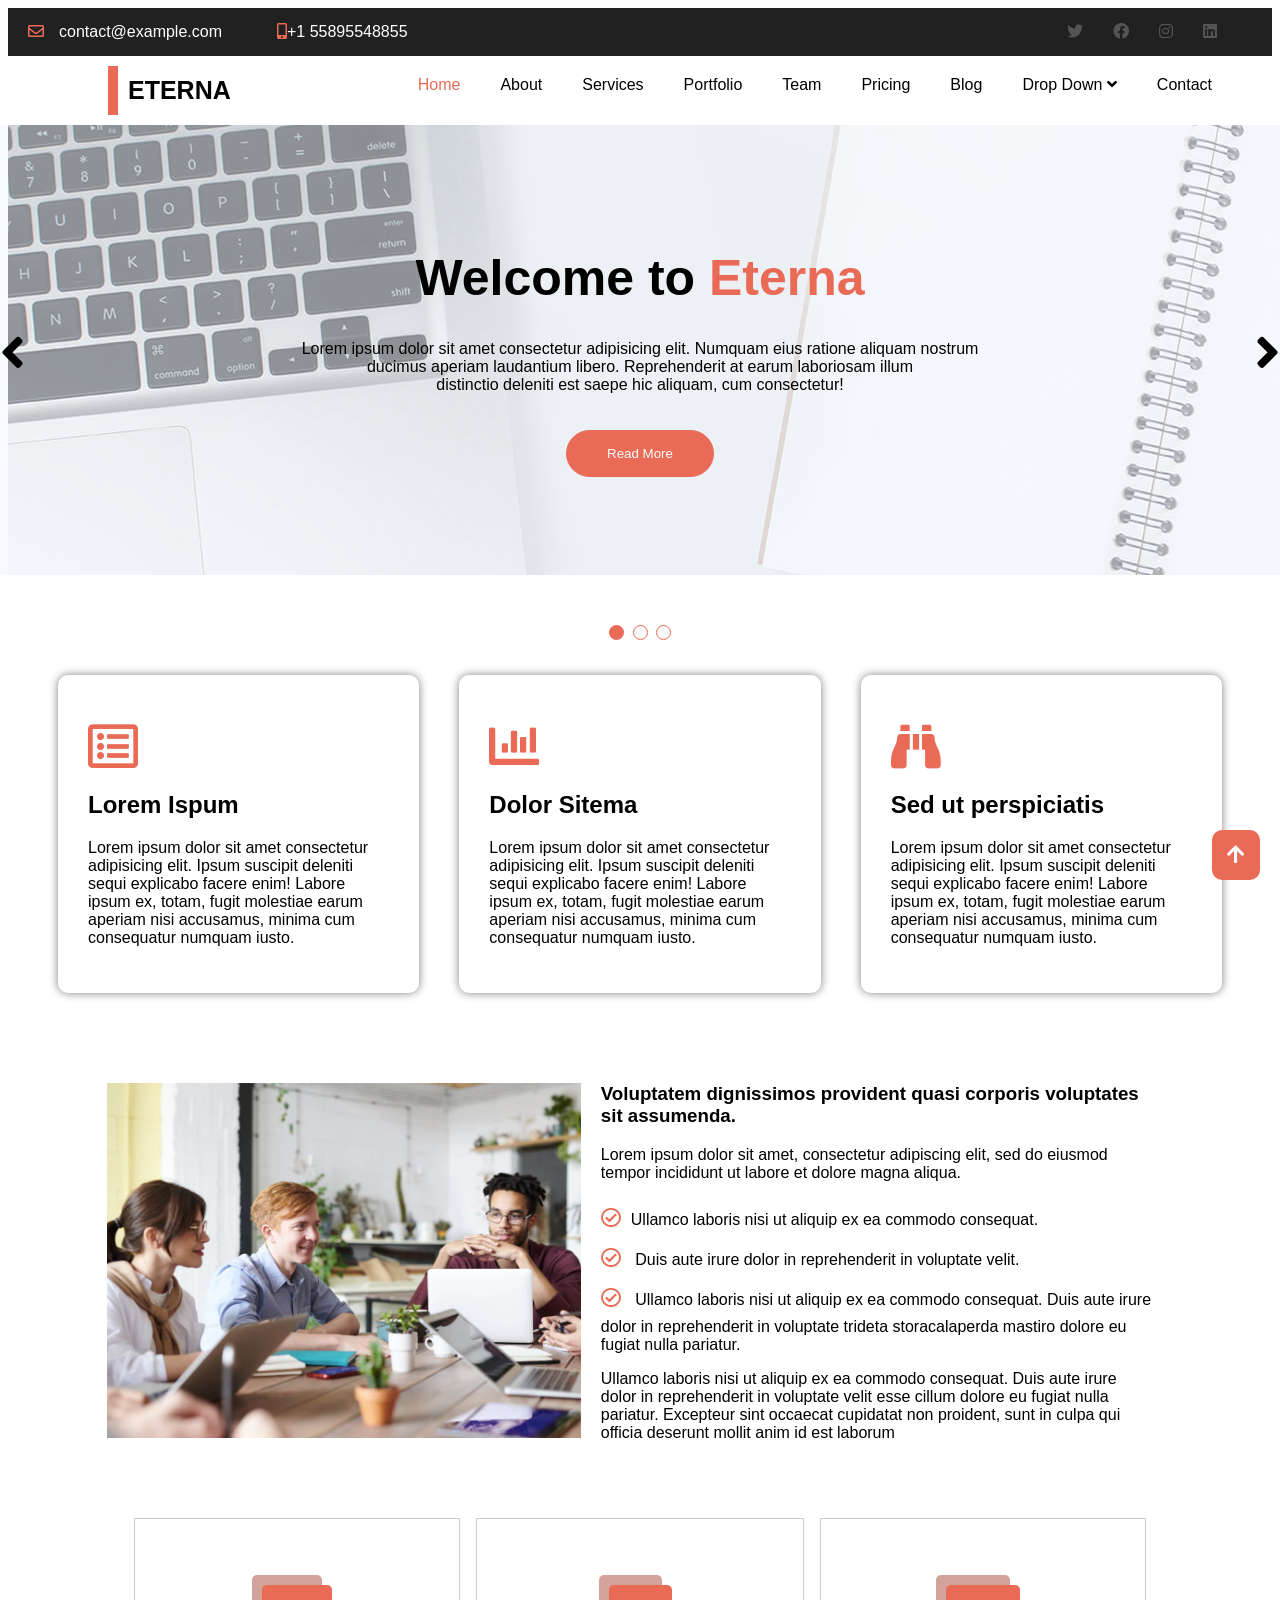
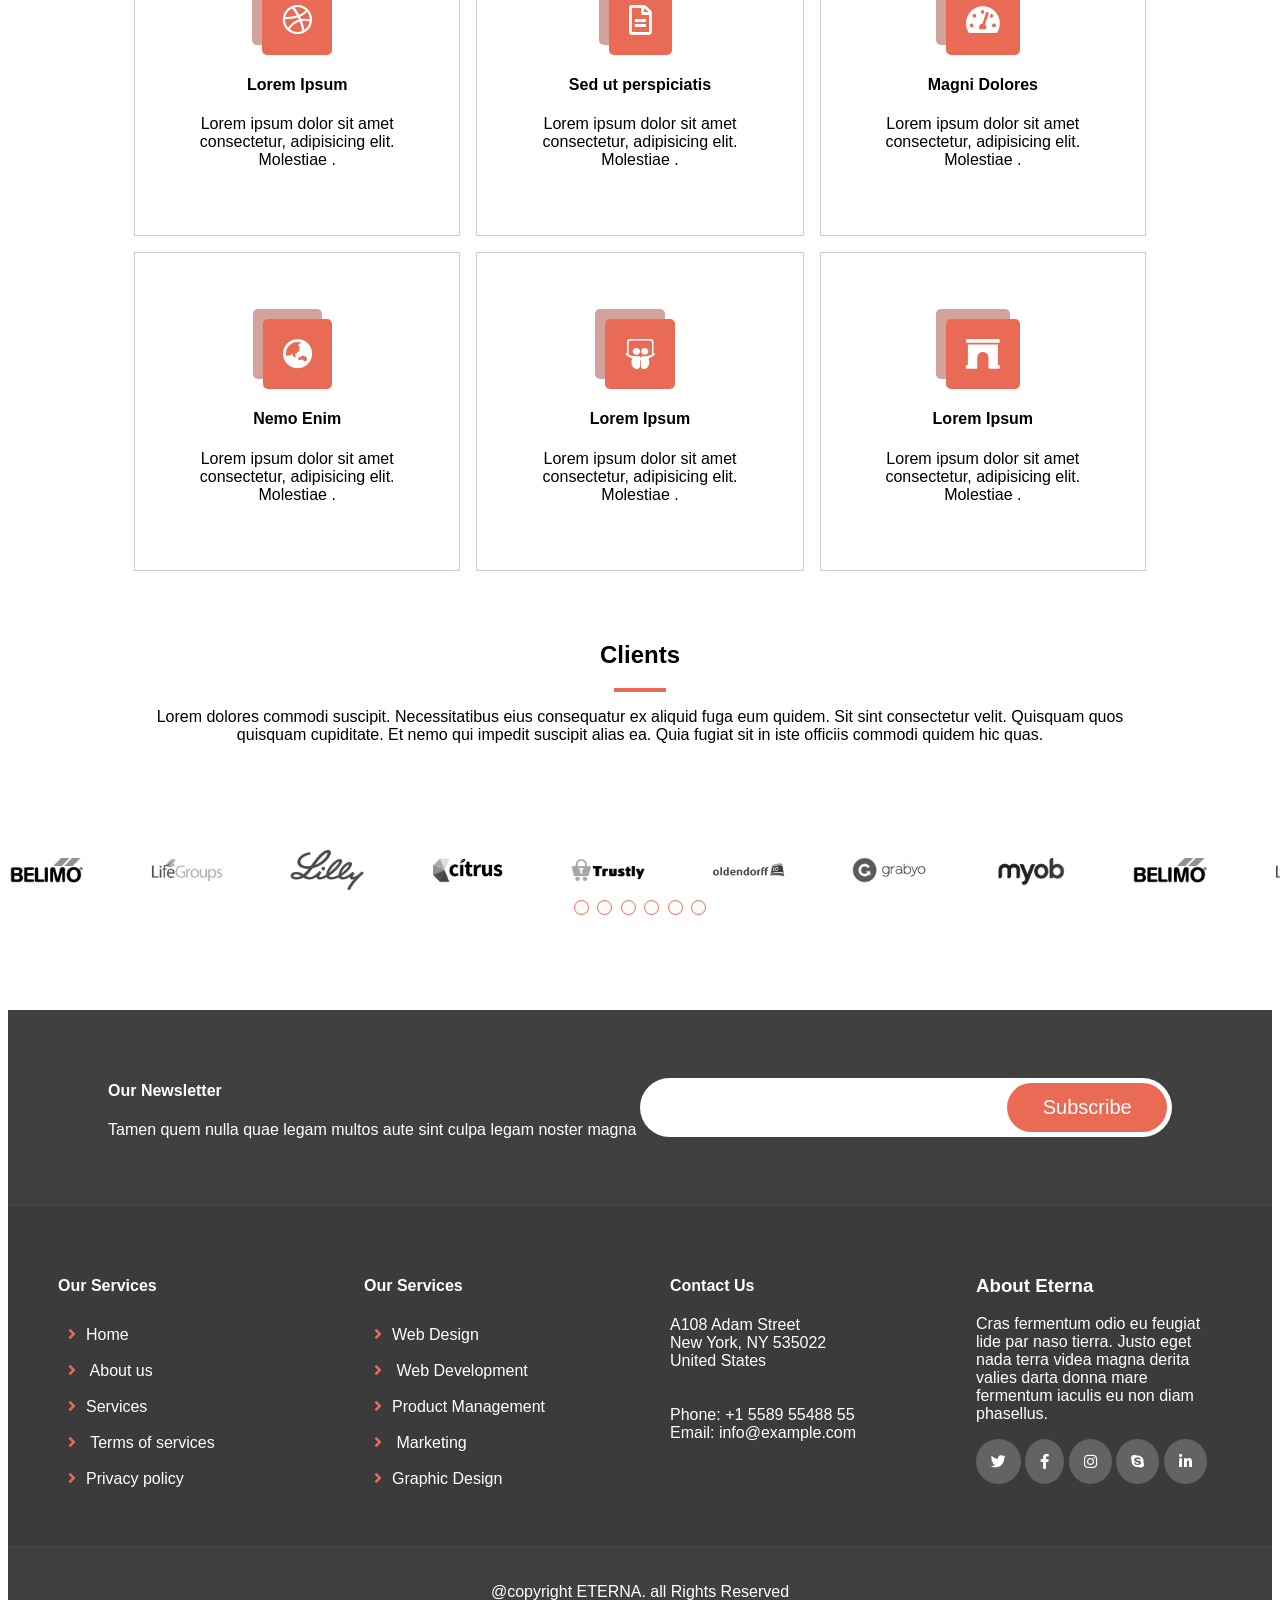
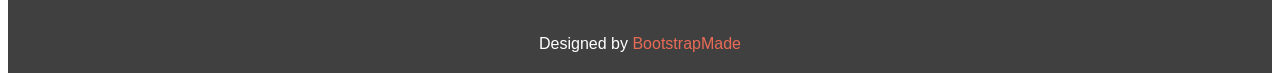
<file: index.html>
<!DOCTYPE html>
<html lang="en">
<head>
    <meta charset="UTF-8">
    <meta name="viewport" content="width=device-width, initial-scale=1.0">
    <title>Home</title>
    <link rel="stylesheet" href="fontawesome-free-5.15.1-web/css/all.css">
    <link rel="stylesheet" href="Home css style.css">
</head>

<body>
    <header>
        <ul>
            <li class="lih"><i class="far fa-envelope"></i><a class="ainline" href="">contact@example.com</a></li>
            <li class="lih"><i class="fas fa-mobile-alt"></i>+1 55895548855</li>
            <li><a href=""><i class="fab fa-linkedin"></i></a></li>
            <li><a href=""><i class="fab fa-instagram"></i></a></li>
            <li><a href=""><i class="fab fa-facebook"></i></a></li>
            <li><a href=""><i class="fab fa-twitter"></i></a></li>
        </ul>

    </header>
    <nav>
        <ul>
            <li class="logo"><a class="llogo" href=""> ETERNA</a></li>
            <li><a href="contact.html">Contact</a></li>
            <li class="Drop1">
                <a href="">Drop Down <i class="fas fa-angle-down"></i></a>
                <ul>
                    <li><a href="">Drop Down 1</a></li>
                    <li class="drop2">
                        <a href="">Deep Drop Down</a>
                        <ul>
                            <li><a href="">Deep drop down1</a></li>
                            <li><a href="">Deep drop down2</a></li>
                            <li><a href="">Deep drop down3</a></li>
                            <li><a href="">Deep drop down4</a></li>
                            <li><a href="">Deep drop down5</a></li>
                        </ul>
                    </li>
                    <li><a href="">Drop Down2</a></li>
                    <li><a href="">Drop Down3</a></li>
                    <li><a href="">Drop Down4</a></li>
                </ul>
            </li>
            <li><a href="blog.html">Blog</a></li>
            <li><a href="pricing.html">Pricing</a></li>
            <li><a href="Team.html">Team</a></li>
            <li><a href="portfolio.html">Portfolio</a></li>
            <li><a href="Services.html">Services</a></li>
            <li><a href="About.html">About</a></li>
            <li><a class="active" href="index.html">Home</a></li>
        </ul>
    </nav>
    <main class="home">
     <div class="pslide">
        <div class="slider">
         <div class="slid1 slide">
           <div class="sec11">
            <h1>Welcome to <span>Eterna</span></h1>
            <p>Lorem ipsum dolor sit amet consectetur adipisicing elit. Numquam eius ratione  aliquam nostrum <br> ducimus aperiam laudantium libero. Reprehenderit at earum laboriosam illum <br>distinctio deleniti est saepe hic aliquam, cum consectetur!</p>
            <button>Read More</button>
            <div class="ra">
             <i class="fas fa-angle-right"></i>
            </div>
            <div class="la"><i class="fas fa-angle-left"></i></div>

           </div>
        </div>
        <div class="slid2 slide">
           <div class="sec11">
            <h1>Lorem <span>Ipsum Dolor</span></h1>
            <p>Lorem ipsum dolor sit amet consectetur adipisicing elit. Numquam eius ratione  aliquam nostrum <br> ducimus aperiam laudantium libero. Reprehenderit at earum laboriosam illum <br>distinctio deleniti est saepe hic aliquam, cum consectetur!</p>
            <button>Read More</button>
            <div class="ra">
             <i class="fas fa-angle-right"></i>
            </div>
            <div class="la"><i class="fas fa-angle-left"></i></div>

           </div>
        </div>
        <div class="slid3 slide">
           <div class="sec11">
            <h1>Sequi ea <span>Dima Lara</span></h1>
            <p>Lorem ipsum dolor sit amet consectetur adipisicing elit. Numquam eius ratione  aliquam nostrum <br> ducimus aperiam laudantium libero. Reprehenderit at earum laboriosam illum <br>distinctio deleniti est saepe hic aliquam, cum consectetur!</p>
            <button>Read More</button>
            <div class="ra">
             <i class="fas fa-angle-right"></i>
            </div>
            <div class="la"><i class="fas fa-angle-left"></i></div>

           </div>
        </div>
       
       </div>
        <div class="pdot">
          <span class="dot"></span> 
          <span class="dot"></span> 
          <span class="dot"></span> 
        </div>
        
     </div>
    
     <div  class="sec2">
    <div class="ch21">
        <p><i class="far fa-list-alt"></i></p>
        <h2>Lorem Ispum</h2>
      
        <p>Lorem ipsum dolor sit amet consectetur adipisicing elit. Ipsum suscipit deleniti sequi explicabo facere enim! Labore ipsum ex, totam, fugit molestiae earum aperiam nisi accusamus, minima cum consequatur numquam iusto.</p>

    </div>
    <div class="ch21">
        <p><i class="fas fa-chart-bar"></i></p>
        <h2>Dolor Sitema</h2>
        <p>Lorem ipsum dolor sit amet consectetur adipisicing elit. Ipsum suscipit deleniti sequi explicabo facere enim! Labore ipsum ex, totam, fugit molestiae earum aperiam nisi accusamus, minima cum consequatur numquam iusto.</p>

    </div>
    <div class="ch21">
        <p> <i class="fas fa-binoculars"></i></p>
        <h2>Sed ut perspiciatis</h2>
        <p>Lorem ipsum dolor sit amet consectetur adipisicing elit. Ipsum suscipit deleniti sequi explicabo facere enim! Labore ipsum ex, totam, fugit molestiae earum aperiam nisi accusamus, minima cum consequatur numquam iusto.</p>

    </div>

     </div>
     <div class="sec3">
          <div class="sec31">
            <img src="img/about.jpg" class="img31" alt="">
          </div>
          <div class="sec32">
            <h3>Voluptatem dignissimos provident quasi corporis voluptates sit assumenda.</h3>
            <p>
              Lorem ipsum dolor sit amet, consectetur adipiscing elit, sed do eiusmod tempor incididunt ut labore et dolore
              magna aliqua.
            </p>
            <ul>
              <li><i class="far fa-check-circle"></i><span>Ullamco laboris nisi ut aliquip ex ea commodo consequat.</span></li>
              <li><i class="far fa-check-circle"></i> Duis aute irure dolor in reprehenderit in voluptate velit.</li>
              <li><i class="far fa-check-circle"></i> Ullamco laboris nisi ut aliquip ex ea commodo consequat. Duis aute irure dolor in reprehenderit in voluptate trideta storacalaperda mastiro dolore eu fugiat nulla pariatur.</li>
            </ul>
            <p>
              Ullamco laboris nisi ut aliquip ex ea commodo consequat. Duis aute irure dolor in reprehenderit in voluptate
              velit esse cillum dolore eu fugiat nulla pariatur. Excepteur sint occaecat cupidatat non proident, sunt in
              culpa qui officia deserunt mollit anim id est laborum
            </p>
          </div>
     </div>
     <div class="sec4">
         <div class="ch41">
                <p class="pi"><i class="fab fa-dribbble"></i></p>
                <h4><a href="">Lorem Ipsum</a></h4>
              <p>Lorem ipsum dolor sit amet consectetur, adipisicing elit. Molestiae .</p>

            </div>
         <div class="ch41">
                <p class="pi"><i class="far fa-file-alt"></i></p>
                <h4><a href="">Sed ut perspiciatis</a></h4>
              <p>Lorem ipsum dolor sit amet consectetur, adipisicing elit. Molestiae .</p>

            </div>
         <div class="ch41">
                <p class="pi"><i class="fas fa-tachometer-alt"></i></p>
                <h4><a href="">Magni Dolores</a></h4>
              <p>Lorem ipsum dolor sit amet consectetur, adipisicing elit. Molestiae .</p>

            </div>
         <div class="ch41">
                <p class="pi"><i class="fas fa-globe-asia"></i></p>
                <h4><a href="">Nemo Enim</a></h4>
              <p>Lorem ipsum dolor sit amet consectetur, adipisicing elit. Molestiae .</p>
 
            </div>
         <div class="ch41">
                <p class="pi"><i class="fab fa-slideshare"></i></p>
                <h4><a href="">Lorem Ipsum</a></h4>
              <p>Lorem ipsum dolor sit amet consectetur, adipisicing elit. Molestiae .</p>

            </div>
         <div class="ch41">
                <p class="pi"><i class="fas fa-archway"></i></p>
                <h4><a href="">Lorem Ipsum</a></h4>
              <p>Lorem ipsum dolor sit amet consectetur, adipisicing elit. Molestiae .</p>

            </div>

     </div>
     <div class="sec5">
        <h2>Clients</h2>
        <hr>
        <p>Lorem dolores commodi suscipit. Necessitatibus eius consequatur ex aliquid fuga eum quidem. Sit sint consectetur velit. Quisquam quos quisquam cupiditate. Et nemo qui impedit suscipit alias ea. Quia fugiat sit in iste officiis commodi quidem hic quas.</p>
     </div>
   <div class="swiper mySwiper sec6">
  <div class="swiper-wrapper ch61">
    <div class="swiper-slide ch62"><img src="img/clients/client-1.png" alt="1"></div>
    <div class="swiper-slide ch62"><img src="img/clients/client-2.png" alt="2"></div>
    <div class="swiper-slide ch62"><img src="img/clients/client-3.png" alt="3"></div>
    <div class="swiper-slide ch62"><img src="img/clients/client-4.png" alt="4"></div>
    <div class="swiper-slide ch62"><img src="img/clients/client-5.png" alt="5"></div>
    <div class="swiper-slide ch62"><img src="img/clients/client-6.png" alt="6"></div>
    <div class="swiper-slide ch62"><img src="img/clients/client-7.png" alt="7"></div>
    <div class="swiper-slide ch62"><img src="img/clients/client-8.png" alt="8"></div>
     <div class="swiper-slide ch62"><img src="img/clients/client-1.png" alt="1"></div>
    <div class="swiper-slide ch62"><img src="img/clients/client-2.png" alt="2"></div>
    <div class="swiper-slide ch62"><img src="img/clients/client-3.png" alt="3"></div>
    <div class="swiper-slide ch62"><img src="img/clients/client-4.png" alt="4"></div>
   
  </div>
   <div class="pdot">
          <span class="dot"></span> 
          <span class="dot"></span> 
          <span class="dot"></span> 
          <span class="dot"></span> 
          <span class="dot"></span> 
          <span class="dot"></span> 
        </div>

  <!-- Navigation -->
  <div class="swiper-button-next"></div>
  <div class="swiper-button-prev"></div>

  <!-- Pagination -->
  <div class="swiper-pagination"></div>
   </div>


    </main>
    <footer>
      <div class="fch1">
        <div class="fch11">
          <h4>Our Newsletter</h4>
          <p>Tamen quem nulla quae legam multos aute sint culpa legam noster magna</p>
        </div>
        <div class="fch12">
           <form action="" method="">
              <input class="fin1" type="email" name="name"><input class="fin2" type="submit" value="Subscribe">
            </form>
        </div>
      </div>
      <div class="fch2">
        <div class="fch21">
          <h4>Our Services</h4>
          <ul>
            <li><i class="fas fa-angle-right"></i><a href="">Home</a></li>
            <li><i class="fas fa-angle-right"></i> <a href=""> About us</a></li>
            <li><i class="fas fa-angle-right"></i><a href="">Services</a></li>
            <li><i class="fas fa-angle-right"></i> <a href="">Terms of services</a></li>
            <li><i class="fas fa-angle-right"></i><a href="">Privacy policy</a></li>
            </ul>

        </div>
        <div class="fch21">
          <h4>Our Services</h4>
          <ul>
            <li><i class="fas fa-angle-right"></i><a href="">Web Design</a></li>
            <li><i class="fas fa-angle-right"></i> <a href="">Web Development</a></li>
            <li><i class="fas fa-angle-right"></i><a href="">Product Management</a></li>
            <li><i class="fas fa-angle-right"></i> <a href="">Marketing</a></li>
            <li><i class="fas fa-angle-right"></i><a href="">Graphic Design</a></li>
            </ul>
        </div>
        <div class="fch21">
          <h4>Contact Us</h4>
            <p>
              A108 Adam Street <br>
              New York, NY 535022<br>
              United States <br><br><br>
              Phone: +1 5589 55488 55<br>
              Email: info@example.com<br>
            </p>
        </div>
        <div class="fch21">
          <h3>About Eterna</h3>
          <p>Cras fermentum odio eu feugiat lide par naso tierra. Justo eget nada terra videa magna derita valies darta donna mare fermentum iaculis eu non diam phasellus.</p>
          <a href=""><i class="fab fa-twitter"></i></a>
          <a href=""><i class="fab fa-facebook-f"></i></a>
          <a href=""><i class="fab fa-instagram"></i></a>
          <a href=""><i class="fab fa-skype"></i></a>
          <a href=""><i class="fab fa-linkedin-in"></i></a>
        </div>
      </div>
      <div class="fch3">
        <p>@copyright ETERNA. all Rights Reserved</p><br>
        <p>Designed by <span>BootstrapMade</span></p>
       <a href="index.html"><i class="fas fa-arrow-up"></i></a>
      </div>
    </footer>
    <script>
let slideIndex = 0;
showSlides();

function showSlides() {
  let i;
  let slides = document.getElementsByClassName("slide");
  let dots = document.getElementsByClassName("dot");
  for (i = 0; i < slides.length; i++) {
    slides[i].style.display = "none";  
  }
  slideIndex++;
  if (slideIndex > slides.length) {slideIndex = 1}    
  for (i = 0; i < dots.length; i++) {
    dots[i].className = dots[i].className.replace(" active", "");
  }
  slides[slideIndex-1].style.display = "block";  
  dots[slideIndex-1].className += " active";
  setTimeout(showSlides, 2000); // Change image every 2 seconds
}


</script>
<script src="https://cdn.jsdelivr.net/npm/swiper@10/swiper-bundle.min.js"></script>

<script>
  const swiper = new Swiper(".mySwiper", {
    slidesPerView: 6,       // تعداد اسلاید روی صفحه
    spaceBetween: 10,        // فاصله بین اسلایدها
    loop: true,              // حلقه بی‌نهایت
    autoplay: {
      delay: 1000,           // هر ۱ ثانیه حرکت کند
      disableOnInteraction: false
    },
    navigation: {
      nextEl: ".swiper-button-next",
      prevEl: ".swiper-button-prev"
    },
    pagination: {
      el: ".swiper-pagination",
      clickable: true
    },
    breakpoints: {
      1024: { slidesPerView: 6 },
      768: { slidesPerView: 4 },
      480: { slidesPerView: 2 },
      0: { slidesPerView: 1 }
    }
  
  });
  
  
</script>


 
 
    </body>
    
</html>
</file>
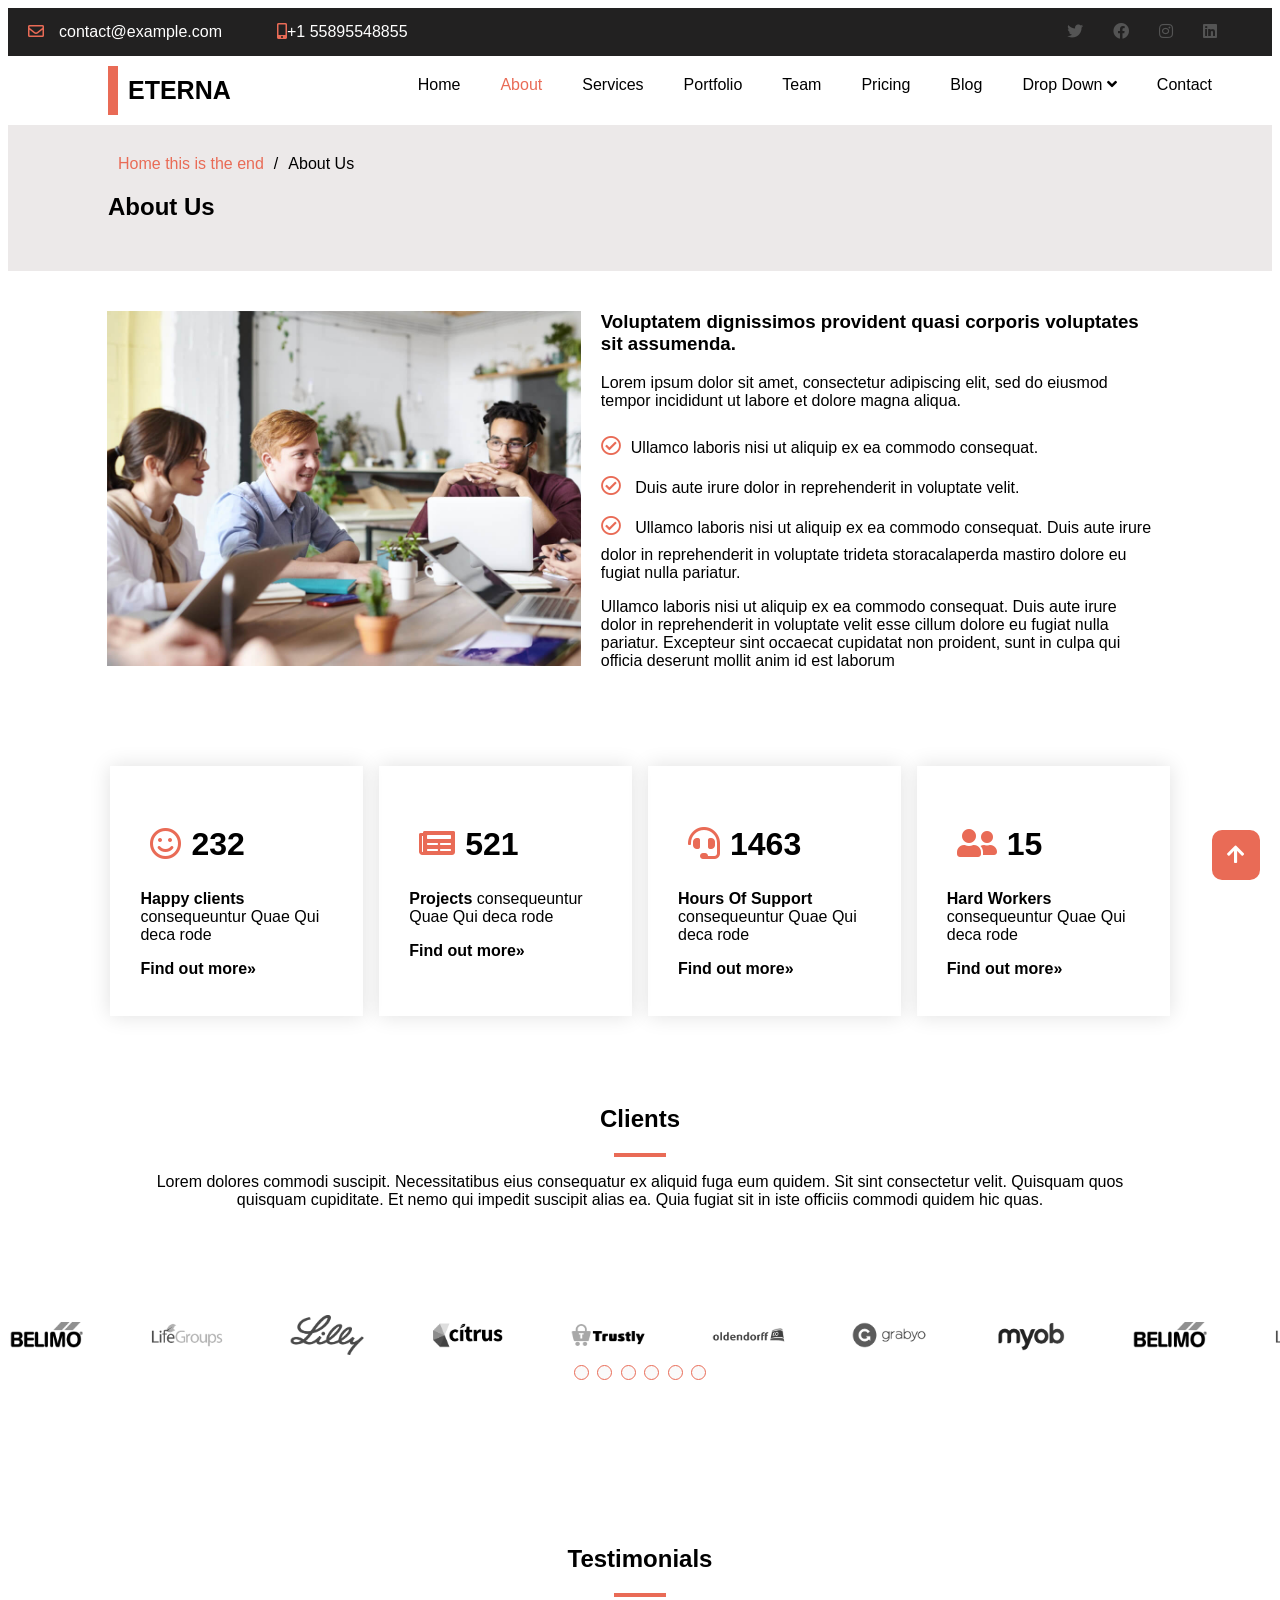
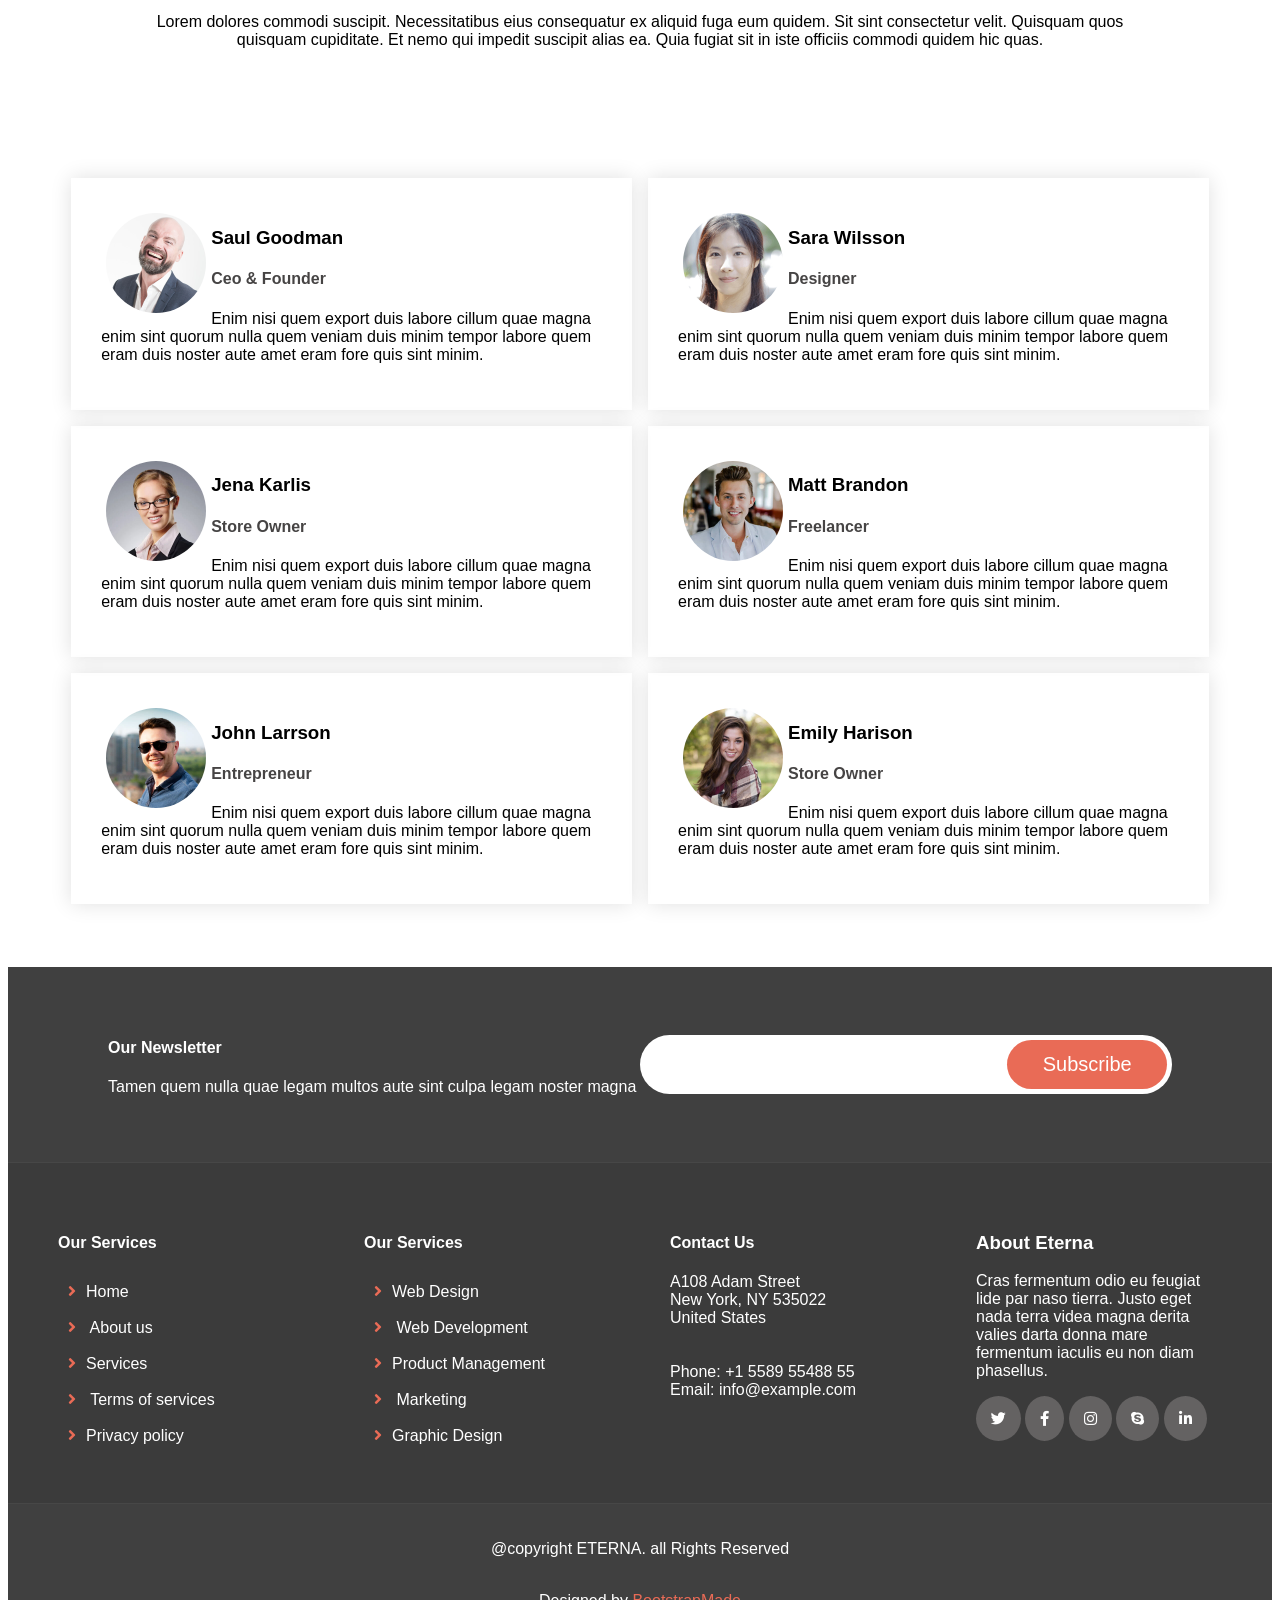
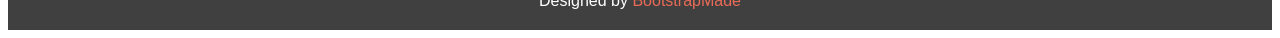
<file: About.html>
<!doctype html>
<html lang="en">
  <head>
    <meta charset="UTF-8" />
    <meta name="viewport" content="width=device-width, initial-scale=1.0" />
    <title>About</title>
    <link rel="stylesheet" href="fontawesome-free-5.15.1-web/css/all.css" />
    <link rel="stylesheet" href="About css style.css" />
  </head>

  <body>
    <header>
      <ul>
        <li class="lih">
          <i class="far fa-envelope"></i
          ><a class="ainline" href="">contact@example.com</a>
        </li>
        <li class="lih"><i class="fas fa-mobile-alt"></i>+1 55895548855</li>
        <li>
          <a href=""><i class="fab fa-linkedin"></i></a>
        </li>
        <li>
          <a href=""><i class="fab fa-instagram"></i></a>
        </li>
        <li>
          <a href=""><i class="fab fa-facebook"></i></a>
        </li>
        <li>
          <a href=""><i class="fab fa-twitter"></i></a>
        </li>
      </ul>
    </header>

    <nav>
      <ul>
        <li class="logo"><a class="llogo" href=""> ETERNA</a></li>
        <li><a href="contact.html">Contact</a></li>
        <li class="Drop1">
          <a href="">Drop Down <i class="fas fa-angle-down"></i></a>
          <ul>
            <li><a href="">Drop Down 1</a></li>
            <li class="drop2">
              <a href="">Deep Drop Down</a>
              <ul>
                <li><a href="">Deep drop down1</a></li>
                <li><a href="">Deep drop down2</a></li>
                <li><a href="">Deep drop down3</a></li>
                <li><a href="">Deep drop down4</a></li>
                <li><a href="">Deep drop down5</a></li>
              </ul>
            </li>
            <li><a href="">Drop Down2</a></li>
            <li><a href="">Drop Down3</a></li>
            <li><a href="">Drop Down4</a></li>
          </ul>
        </li>
        <li><a href="blog.html">Blog</a></li>
        <li><a href="pricing.html">Pricing</a></li>
        <li><a href="Team.html">Team</a></li>
        <li><a href="portfolio.html">Portfolio</a></li>
        <li><a href="Services.html">Services</a></li>
        <li><a class="active" href="About.html">About</a></li>
        <li><a href="index.html">Home</a></li>
      </ul>
    </nav>
    <main class="about">
      <div class="Ach1">
        <a id="Aa" href="index.html">Home this is the end</a>/<a href=""
          >About Us</a
        >
        <h2>About Us</h2>
      </div>
      <div class="sec3">
        <div class="sec31">
          <img src="img/about.jpg" class="img31" alt="" />
        </div>
        <div class="sec32">
          <h3>
            Voluptatem dignissimos provident quasi corporis voluptates sit
            assumenda.
          </h3>
          <p>
            Lorem ipsum dolor sit amet, consectetur adipiscing elit, sed do
            eiusmod tempor incididunt ut labore et dolore magna aliqua.
          </p>
          <ul>
            <li>
              <i class="far fa-check-circle"></i
              ><span
                >Ullamco laboris nisi ut aliquip ex ea commodo consequat.</span
              >
            </li>
            <li>
              <i class="far fa-check-circle"></i> Duis aute irure dolor in
              reprehenderit in voluptate velit.
            </li>
            <li>
              <i class="far fa-check-circle"></i> Ullamco laboris nisi ut
              aliquip ex ea commodo consequat. Duis aute irure dolor in
              reprehenderit in voluptate trideta storacalaperda mastiro dolore
              eu fugiat nulla pariatur.
            </li>
          </ul>
          <p>
            Ullamco laboris nisi ut aliquip ex ea commodo consequat. Duis aute
            irure dolor in reprehenderit in voluptate velit esse cillum dolore
            eu fugiat nulla pariatur. Excepteur sint occaecat cupidatat non
            proident, sunt in culpa qui officia deserunt mollit anim id est
            laborum
          </p>
        </div>
      </div>
      <div class="Asec2">
        <div class="Ach21">
          <h1>
            <i class="far fa-smile"></i
            ><span class="count" data-target="232">232</span>
          </h1>
          <p><b>Happy clients</b> consequeuntur Quae Qui deca rode</p>
          <b><a href="About.html">Find out more»</a></b>
        </div>
        <div class="Ach21">
          <h1>
            <i class="fas fa-newspaper"></i
            ><span class="count" data-target="521">521</span>
          </h1>
          <p><b>Projects</b> consequeuntur Quae Qui deca rode</p>
          <b><a href="About.html">Find out more»</a></b>
        </div>
        <div class="Ach21">
          <h1>
            <i class="fas fa-headset"></i
            ><span class="count" data-target="1463">1463</span>
          </h1>
          <p><b>Hours Of Support</b> consequeuntur Quae Qui deca rode</p>
          <b><a href="About.html">Find out more»</a></b>
        </div>
        <div class="Ach21">
          <h1>
            <i class="fas fa-user-friends"></i
            ><span class="count" data-target="15">15</span>
          </h1>
          <p><b>Hard Workers</b> consequeuntur Quae Qui deca rode</p>
          <b><a href="About.html">Find out more»</a></b>
        </div>
      </div>
      <div class="sec5">
        <h2>Clients</h2>
        <hr />
        <p>
          Lorem dolores commodi suscipit. Necessitatibus eius consequatur ex
          aliquid fuga eum quidem. Sit sint consectetur velit. Quisquam quos
          quisquam cupiditate. Et nemo qui impedit suscipit alias ea. Quia
          fugiat sit in iste officiis commodi quidem hic quas.
        </p>
      </div>
      <div class="swiper mySwiper sec6">
        <div class="swiper-wrapper ch61">
          <div class="swiper-slide ch62">
            <img src="img/clients/client-1.png" alt="1" />
          </div>
          <div class="swiper-slide ch62">
            <img src="img/clients/client-2.png" alt="2" />
          </div>
          <div class="swiper-slide ch62">
            <img src="img/clients/client-3.png" alt="3" />
          </div>
          <div class="swiper-slide ch62">
            <img src="img/clients/client-4.png" alt="4" />
          </div>
          <div class="swiper-slide ch62">
            <img src="img/clients/client-5.png" alt="5" />
          </div>
          <div class="swiper-slide ch62">
            <img src="img/clients/client-6.png" alt="6" />
          </div>
          <div class="swiper-slide ch62">
            <img src="img/clients/client-7.png" alt="7" />
          </div>
          <div class="swiper-slide ch62">
            <img src="img/clients/client-8.png" alt="8" />
          </div>
          <div class="swiper-slide ch62">
            <img src="img/clients/client-1.png" alt="1" />
          </div>
          <div class="swiper-slide ch62">
            <img src="img/clients/client-2.png" alt="2" />
          </div>
          <div class="swiper-slide ch62">
            <img src="img/clients/client-3.png" alt="3" />
          </div>
          <div class="swiper-slide ch62">
            <img src="img/clients/client-4.png" alt="4" />
          </div>
        </div>
        <div class="pdot">
          <span class="dot"></span>
          <span class="dot"></span>
          <span class="dot"></span>
          <span class="dot"></span>
          <span class="dot"></span>
          <span class="dot"></span>
        </div>

        <div class="swiper-button-next"></div>
        <div class="swiper-button-prev"></div>

        <div class="swiper-pagination"></div>
      </div>
      <div class="sec5">
        <h2>Testimonials</h2>
        <hr />
        <p>
          Lorem dolores commodi suscipit. Necessitatibus eius consequatur ex
          aliquid fuga eum quidem. Sit sint consectetur velit. Quisquam quos
          quisquam cupiditate. Et nemo qui impedit suscipit alias ea. Quia
          fugiat sit in iste officiis commodi quidem hic quas.
        </p>
      </div>
      <div class="Asec3">
        <div class="Ach31">
          <img src="img/testimonials/testimonials-1.jpg" alt="" />
          <h3>Saul Goodman</h3>
          <h4>Ceo & Founder</h4>
          <p>
            Enim nisi quem export duis labore cillum quae magna enim sint quorum
            nulla quem veniam duis minim tempor labore quem eram duis noster
            aute amet eram fore quis sint minim.
          </p>
        </div>
        <div class="Ach31">
          <img src="img/testimonials/testimonials-2.jpg" alt="" />
          <h3>Sara Wilsson</h3>
          <h4>Designer</h4>
          <p>
            Enim nisi quem export duis labore cillum quae magna enim sint quorum
            nulla quem veniam duis minim tempor labore quem eram duis noster
            aute amet eram fore quis sint minim.
          </p>
        </div>
        <div class="Ach31">
          <img src="img/testimonials/testimonials-3.jpg" alt="" />
          <h3>Jena Karlis</h3>
          <h4>Store Owner</h4>
          <p>
            Enim nisi quem export duis labore cillum quae magna enim sint quorum
            nulla quem veniam duis minim tempor labore quem eram duis noster
            aute amet eram fore quis sint minim.
          </p>
        </div>
        <div class="Ach31">
          <img src="img/testimonials/testimonials-4.jpg" alt="" />
          <h3>Matt Brandon</h3>
          <h4>Freelancer</h4>
          <p>
            Enim nisi quem export duis labore cillum quae magna enim sint quorum
            nulla quem veniam duis minim tempor labore quem eram duis noster
            aute amet eram fore quis sint minim.
          </p>
        </div>
        <div class="Ach31">
          <img src="img/testimonials/testimonials-5.jpg" alt="" />
          <h3>John Larrson</h3>
          <h4>Entrepreneur</h4>
          <p>
            Enim nisi quem export duis labore cillum quae magna enim sint quorum
            nulla quem veniam duis minim tempor labore quem eram duis noster
            aute amet eram fore quis sint minim.
          </p>
        </div>
        <div class="Ach31">
          <img src="img/testimonials/testimonials-6.jpg" alt="" />
          <h3>Emily Harison</h3>
          <h4>Store Owner</h4>
          <p>
            Enim nisi quem export duis labore cillum quae magna enim sint quorum
            nulla quem veniam duis minim tempor labore quem eram duis noster
            aute amet eram fore quis sint minim.
          </p>
        </div>
      </div>
    </main>
    <footer>
      <div class="fch1">
        <div class="fch11">
          <h4>Our Newsletter</h4>
          <p>
            Tamen quem nulla quae legam multos aute sint culpa legam noster
            magna
          </p>
        </div>
        <div class="fch12">
          <form action="" method="">
            <input class="fin1" type="email" name="name" /><input
              class="fin2"
              type="submit"
              value="Subscribe"
            />
          </form>
        </div>
      </div>
      <div class="fch2">
        <div class="fch21">
          <h4>Our Services</h4>
          <ul>
            <li><i class="fas fa-angle-right"></i><a href="">Home</a></li>
            <li><i class="fas fa-angle-right"></i> <a href=""> About us</a></li>
            <li><i class="fas fa-angle-right"></i><a href="">Services</a></li>
            <li>
              <i class="fas fa-angle-right"></i>
              <a href="">Terms of services</a>
            </li>
            <li>
              <i class="fas fa-angle-right"></i><a href="">Privacy policy</a>
            </li>
          </ul>
        </div>
        <div class="fch21">
          <h4>Our Services</h4>
          <ul>
            <li><i class="fas fa-angle-right"></i><a href="">Web Design</a></li>
            <li>
              <i class="fas fa-angle-right"></i> <a href="">Web Development</a>
            </li>
            <li>
              <i class="fas fa-angle-right"></i
              ><a href="">Product Management</a>
            </li>
            <li><i class="fas fa-angle-right"></i> <a href="">Marketing</a></li>
            <li>
              <i class="fas fa-angle-right"></i><a href="">Graphic Design</a>
            </li>
          </ul>
        </div>
        <div class="fch21">
          <h4>Contact Us</h4>
          <p>
            A108 Adam Street <br />
            New York, NY 535022<br />
            United States <br /><br /><br />
            Phone: +1 5589 55488 55<br />
            Email: info@example.com<br />
          </p>
        </div>
        <div class="fch21">
          <h3>About Eterna</h3>
          <p>
            Cras fermentum odio eu feugiat lide par naso tierra. Justo eget nada
            terra videa magna derita valies darta donna mare fermentum iaculis
            eu non diam phasellus.
          </p>
          <a href=""><i class="fab fa-twitter"></i></a>
          <a href=""><i class="fab fa-facebook-f"></i></a>
          <a href=""><i class="fab fa-instagram"></i></a>
          <a href=""><i class="fab fa-skype"></i></a>
          <a href=""><i class="fab fa-linkedin-in"></i></a>
        </div>
      </div>
      <div class="fch3">
        <p>@copyright ETERNA. all Rights Reserved</p>
        <br />
        <p>Designed by <span>BootstrapMade</span></p>
        <a href="About.html"><i class="fas fa-arrow-up"></i></a>
      </div>
    </footer>
    <script>
      const counters = document.querySelectorAll(".count");

      counters.forEach((counter) => {
        const target = +counter.getAttribute("data-target");
        let count = 0;

        const duration = 1000; // مدت زمان کل انیمیشن بر حسب میلی‌ثانیه
        const stepTime = 10; // فاصله آپدیت هر مرحله
        const increment = Math.ceil(target / (duration / stepTime)); // مقدار افزایش هر بار

        const interval = setInterval(() => {
          count += increment;
          if (count > target) count = target;
          counter.textContent = count;
          if (count >= target) clearInterval(interval);
        }, stepTime);
      });
    </script>
    <script src="https://cdn.jsdelivr.net/npm/swiper@10/swiper-bundle.min.js"></script>
    <script>
      const swiper = new Swiper(".mySwiper", {
        slidesPerView: 6, // تعداد اسلاید روی صفحه
        spaceBetween: 10, // فاصله بین اسلایدها
        loop: true, // حلقه بی‌نهایت
        autoplay: {
          delay: 1000, // هر ۱ ثانیه حرکت کند
          disableOnInteraction: false,
        },
        navigation: {
          nextEl: ".swiper-button-next",
          prevEl: ".swiper-button-prev",
        },
        pagination: {
          el: ".swiper-pagination",
          clickable: true,
        },
        breakpoints: {
          1024: { slidesPerView: 6 },
          768: { slidesPerView: 4 },
          480: { slidesPerView: 2 },
          0: { slidesPerView: 1 },
        },
      });
    </script>
  </body>
</html>
</file>
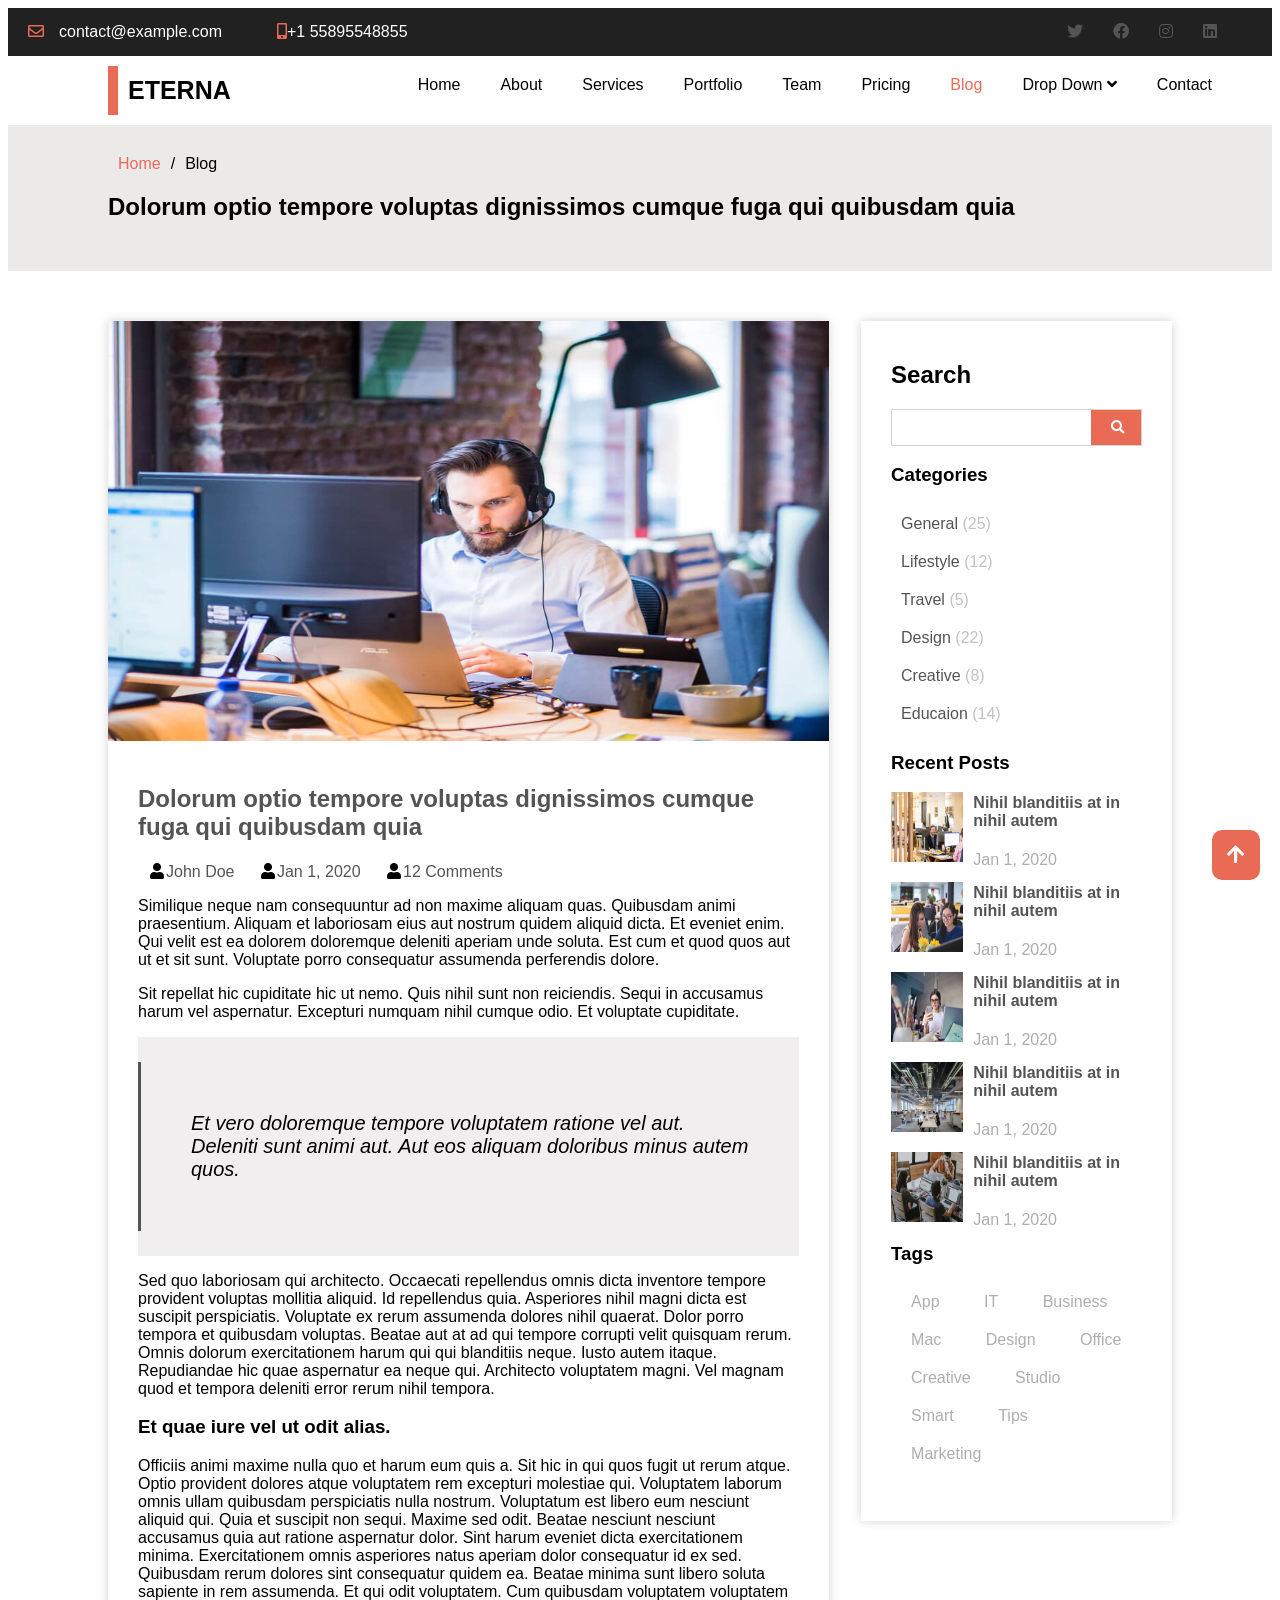
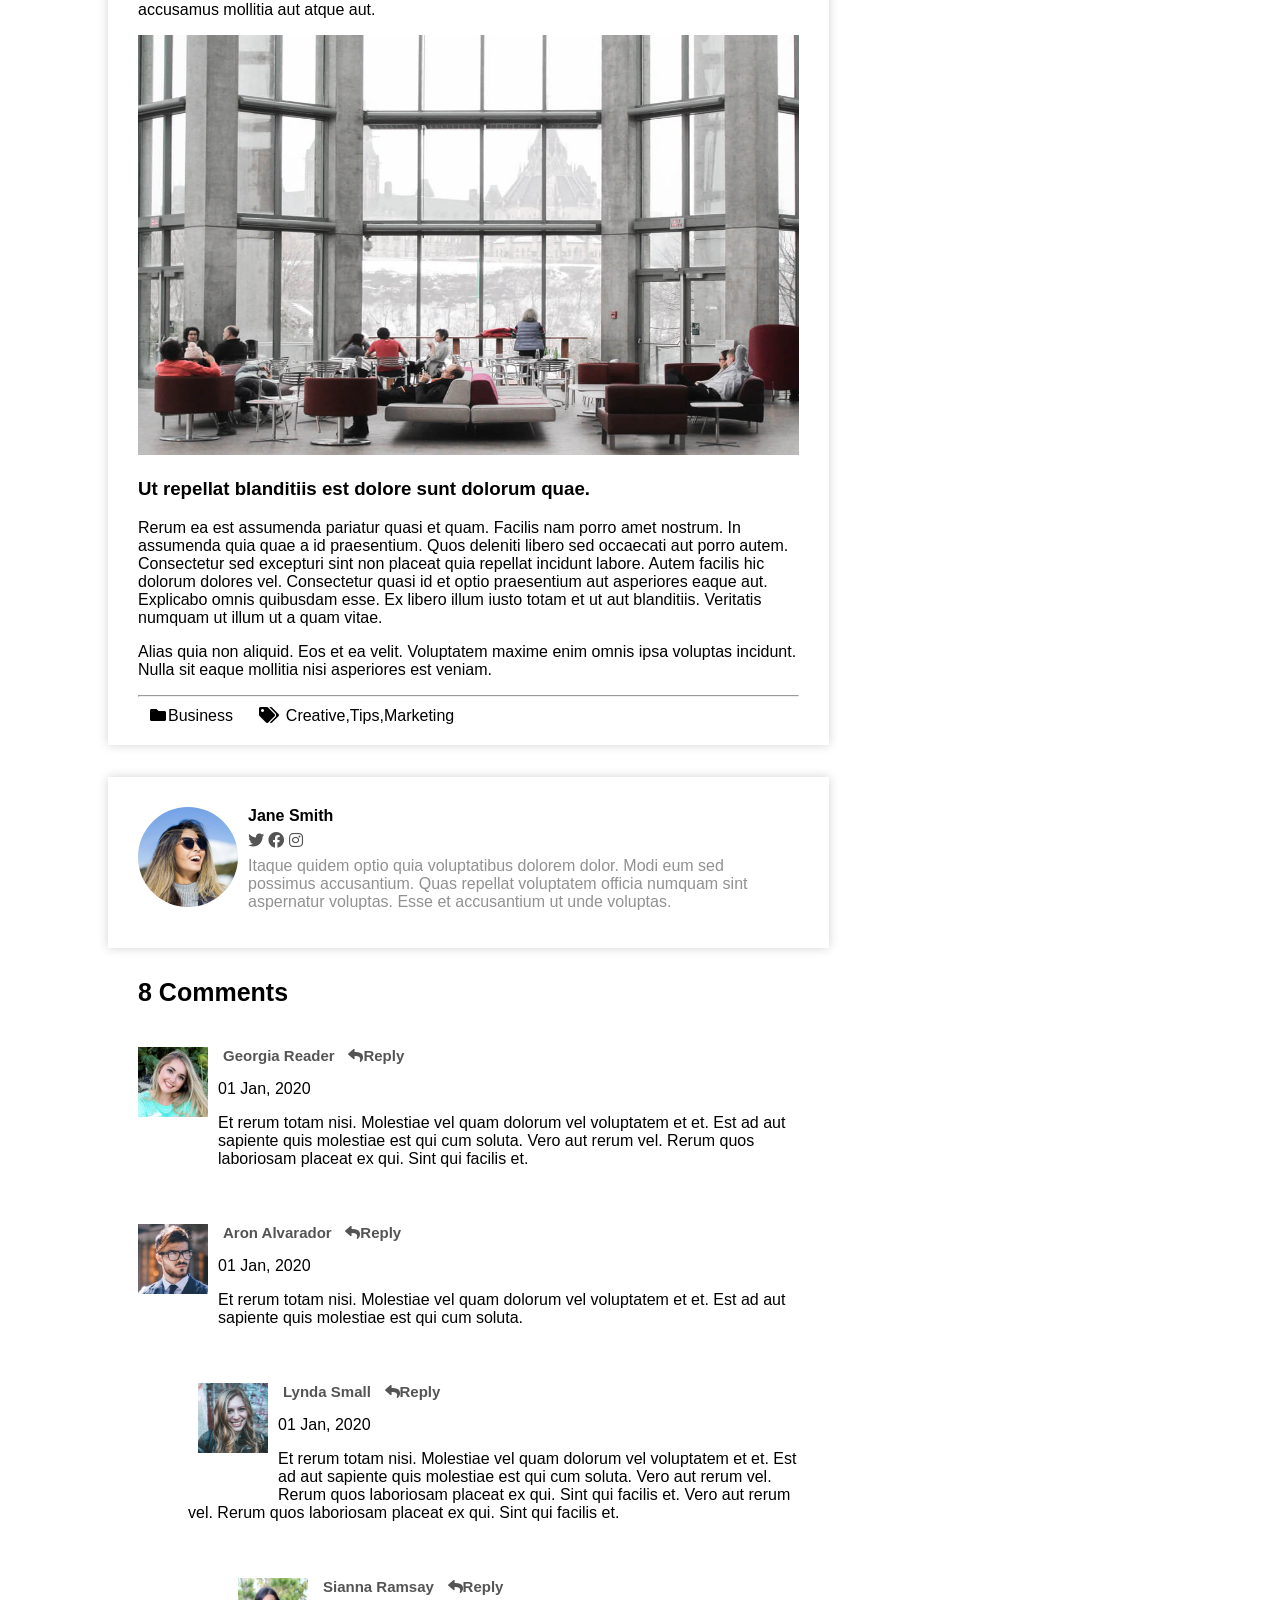
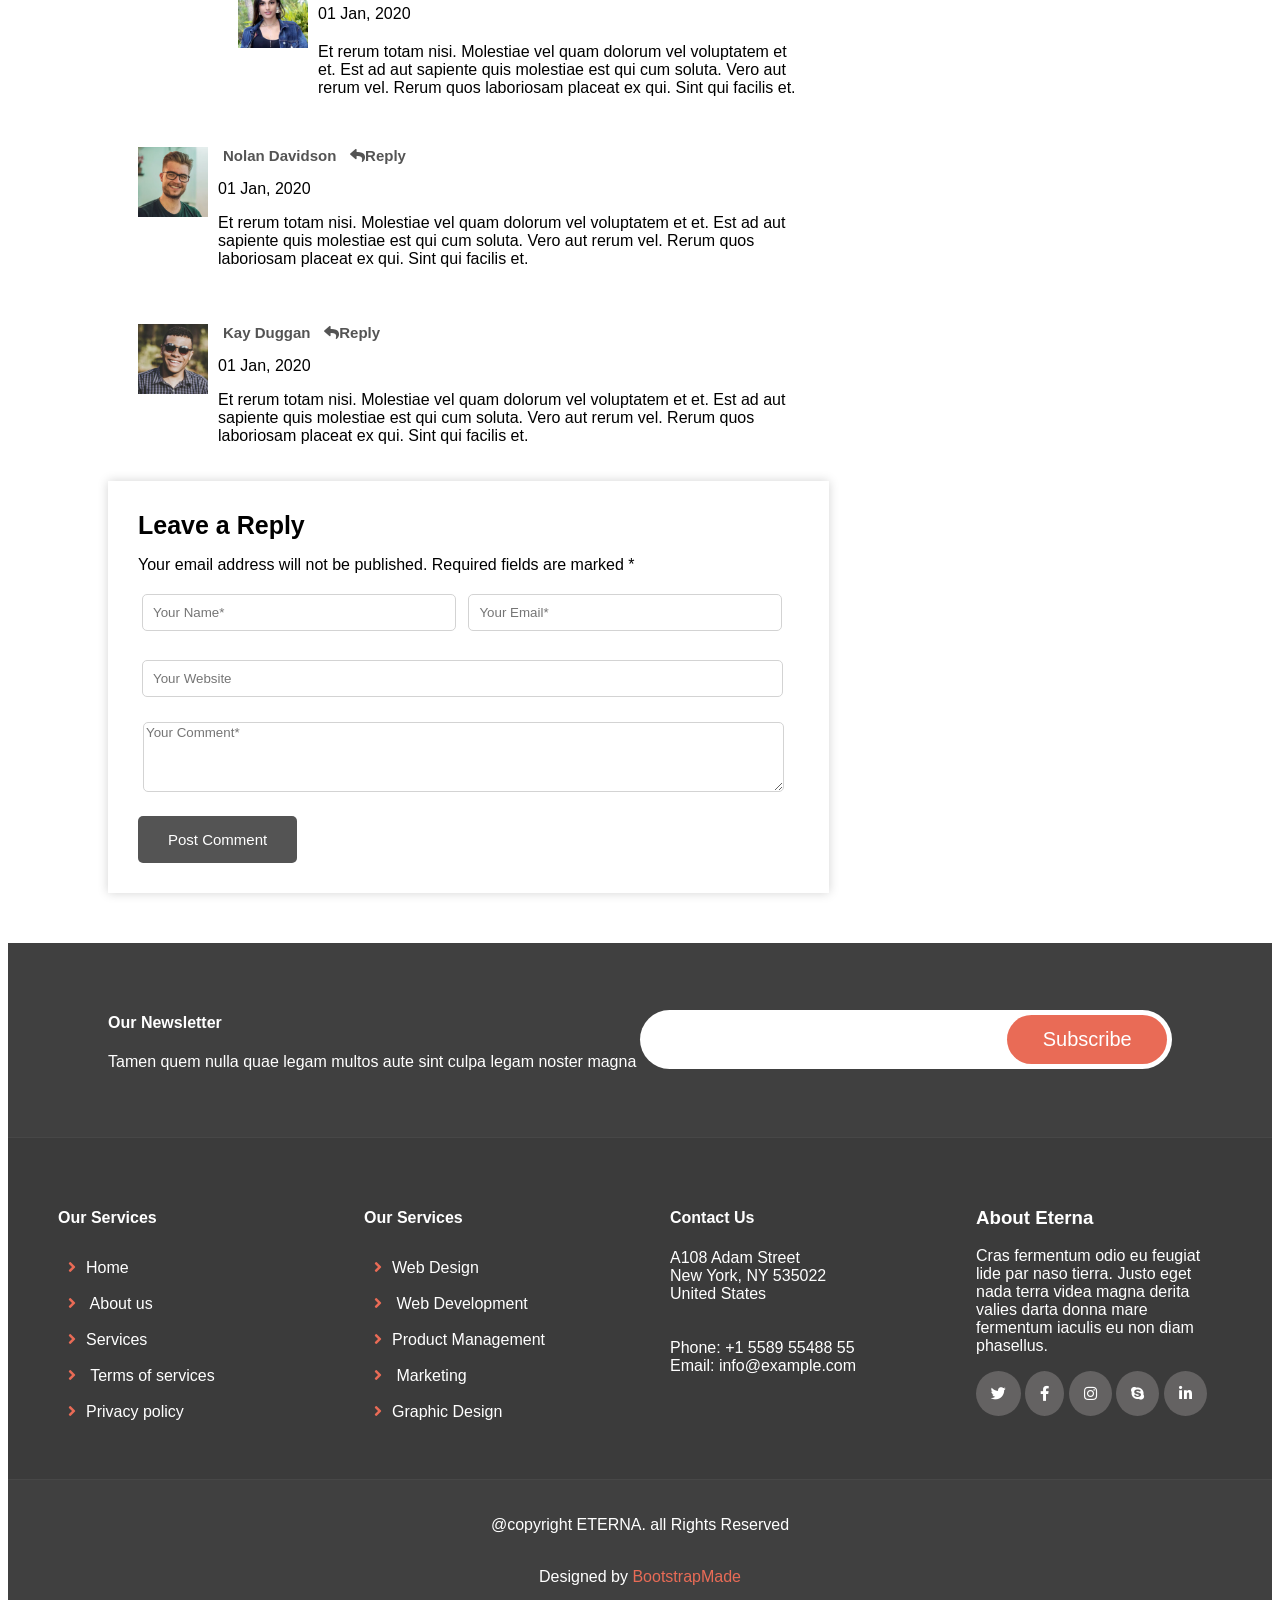
<file: Blog single.html>
<!DOCTYPE html>
<html lang="en">
<head>
    <meta charset="UTF-8">
    <meta name="viewport" content="width=device-width, initial-scale=1.0">
    <title>blog single</title>
    <link rel="stylesheet" href="fontawesome-free-5.15.1-web/css/all.css">
    <link rel="stylesheet" href="Blog single css style.css">
</head>
<body>
    <header>
        <ul>
            <li class="lih"><i class="far fa-envelope"></i><a class="ainline" href="">contact@example.com</a></li>
            <li class="lih"><i class="fas fa-mobile-alt"></i>+1 55895548855</li>
            <li><a href=""><i class="fab fa-linkedin"></i></a></li>
            <li><a href=""><i class="fab fa-instagram"></i></a></li>
            <li><a href=""><i class="fab fa-facebook"></i></a></li>
            <li><a href=""><i class="fab fa-twitter"></i></a></li>
        </ul>

    </header>
    <nav>
        <ul>
            <li class="logo"><a class="llogo" href=""> ETERNA</a></li>
            <li><a href="contact.html">Contact</a></li>
            <li class="Drop1">
                <a href="">Drop Down <i class="fas fa-angle-down"></i></a>
                <ul>
                    <li><a href="">Drop Down 1</a></li>
                    <li class="drop2">
                        <a href="">Deep Drop Down</a>
                        <ul>
                            <li><a href="">Deep drop down1</a></li>
                            <li><a href="">Deep drop down2</a></li>
                            <li><a href="">Deep drop down3</a></li>
                            <li><a href="">Deep drop down4</a></li>
                            <li><a href="">Deep drop down5</a></li>
                        </ul>
                    </li>
                    <li><a href="">Drop Down2</a></li>
                    <li><a href="">Drop Down3</a></li>
                    <li><a href="">Drop Down4</a></li>
                </ul>
            </li>
            <li><a class="active" href="blog.html">Blog</a></li>
            <li><a href="pricing.html">Pricing</a></li>
            <li><a href="Team.html">Team</a></li>
            <li><a href="portfolio.html">Portfolio</a></li>
            <li><a href="Services.html">Services</a></li>
            <li><a href="About.html">About</a></li>
            <li><a  href="index.html">Home</a></li>
        </ul>
    </nav>
    <main class="sinblog">
        <div class="Ach1">
            <a id="Aa" href="index.html">Home</a>/<a href="">Blog</a>
            <h2>Dolorum optio tempore voluptas dignissimos cumque fuga qui quibusdam quia</h2>
        </div>
        <div class="bmain">
            <div class="Bsec1">
              <div class="bch1">
             <div class="bch11"><img src="img/blog/blog-1.jpg" alt=""></div>
              <div class="bch12">
              <h2><a href="Blog single.html">Dolorum optio tempore voluptas dignissimos cumque fuga qui quibusdam quia</a></h2>
              <span><i class="fas fa-user"></i><a href="Blog single.html">John Doe</a></span>
              <span><i class="fas fa-user"></i><a href="Blog single.html">Jan 1, 2020</a></span>
              <span><i class="fas fa-user"></i><a href="Blog single.html">12 Comments</a></span>
              <p>
                  Similique neque nam consequuntur ad non maxime aliquam quas. Quibusdam animi praesentium. Aliquam et laboriosam eius aut nostrum quidem aliquid dicta.
                  Et eveniet enim. Qui velit est ea dolorem doloremque deleniti aperiam unde soluta. Est cum et quod quos aut ut et sit sunt. Voluptate porro consequatur assumenda perferendis dolore.
              </p>
                <p>
                  Sit repellat hic cupiditate hic ut nemo. Quis nihil sunt non reiciendis. Sequi in accusamus harum vel aspernatur. Excepturi numquam nihil cumque odio. Et voluptate cupiditate.
                </p>

                <div class="middiv">
                  <p>
                    Et vero doloremque tempore voluptatem ratione vel aut. Deleniti sunt animi aut. Aut eos aliquam doloribus minus autem quos.
                  </p>
                </div>

                <p>
                  Sed quo laboriosam qui architecto. Occaecati repellendus omnis dicta inventore tempore provident voluptas mollitia aliquid. Id repellendus quia. Asperiores nihil magni dicta est suscipit perspiciatis. Voluptate ex rerum assumenda dolores nihil quaerat.
                  Dolor porro tempora et quibusdam voluptas. Beatae aut at ad qui tempore corrupti velit quisquam rerum. Omnis dolorum exercitationem harum qui qui blanditiis neque.
                  Iusto autem itaque. Repudiandae hic quae aspernatur ea neque qui. Architecto voluptatem magni. Vel magnam quod et tempora deleniti error rerum nihil tempora.
                </p>

                <h3>Et quae iure vel ut odit alias.</h3>
                <p>
                  Officiis animi maxime nulla quo et harum eum quis a. Sit hic in qui quos fugit ut rerum atque. Optio provident dolores atque voluptatem rem excepturi molestiae qui. Voluptatem laborum omnis ullam quibusdam perspiciatis nulla nostrum. Voluptatum est libero eum nesciunt aliquid qui.
                  Quia et suscipit non sequi. Maxime sed odit. Beatae nesciunt nesciunt accusamus quia aut ratione aspernatur dolor. Sint harum eveniet dicta exercitationem minima. Exercitationem omnis asperiores natus aperiam dolor consequatur id ex sed. Quibusdam rerum dolores sint consequatur quidem ea.
                  Beatae minima sunt libero soluta sapiente in rem assumenda. Et qui odit voluptatem. Cum quibusdam voluptatem voluptatem accusamus mollitia aut atque aut.
                </p>
                <img src="img/blog/blog-inside-post.jpg" alt="">
                 <h3>Ut repellat blanditiis est dolore sunt dolorum quae.</h3>
                <p>
                  Rerum ea est assumenda pariatur quasi et quam. Facilis nam porro amet nostrum. In assumenda quia quae a id praesentium. Quos deleniti libero sed occaecati aut porro autem. Consectetur sed excepturi sint non placeat quia repellat incidunt labore. Autem facilis hic dolorum dolores vel.
                  Consectetur quasi id et optio praesentium aut asperiores eaque aut. Explicabo omnis quibusdam esse. Ex libero illum iusto totam et ut aut blanditiis. Veritatis numquam ut illum ut a quam vitae.
                </p>
                <p>
                  Alias quia non aliquid. Eos et ea velit. Voluptatem maxime enim omnis ipsa voluptas incidunt. Nulla sit eaque mollitia nisi asperiores est veniam.
                </p>
                <hr>
                <div>
                    <span><i class="fas fa-folder"></i>Business</span>
                    <span><i class="fas fa-tags"></i> Creative,Tips,Marketing</span>

                </div>
            </div>

              </div>
              <div class="bch2">
                <img src="img/blog/blog-author.jpg" alt="">
                <h4>Jane Smith</h4>
                <p class="pi">
                  <a href=""><i class="fab fa-twitter"></i></a>
                  <a href=""><i class="fab fa-facebook"></i></a>
                  <a href=""><i class="fab fa-instagram"></i></a>
                </p>
                <p>
                  Itaque quidem optio quia voluptatibus dolorem dolor. Modi eum sed possimus accusantium. Quas repellat voluptatem officia numquam sint aspernatur voluptas. Esse et accusantium ut unde voluptas.
                </p>
              </div>
              <div class="bch3">
                <h4>8 Comments</h4>
                <div class="bch31">
                    <img src="img/blog/comments-1.jpg" alt="">
                    <h5><a href="">Georgia Reader</a> <a href=""><i class="fas fa-reply"></i>Reply</a></h5>
                    <p>01 Jan, 2020</p>
                    <p>
                      Et rerum totam nisi. Molestiae vel quam dolorum vel voluptatem et et. Est ad aut sapiente quis molestiae est qui cum soluta.
                      Vero aut rerum vel. Rerum quos laboriosam placeat ex qui. Sint qui facilis et.
                    </p>
                </div>
                <div class="bch31">
                    <img src="img/blog/comments-2.jpg" alt="">
                    <h5><a href="">Aron Alvarador</a> <a href=""><i class="fas fa-reply"></i>Reply</a></h5>
                    <p>01 Jan, 2020</p>
                     <p>
                      Et rerum totam nisi. Molestiae vel quam dolorum vel voluptatem et et. Est ad aut sapiente quis molestiae est qui cum soluta.
                    
                    </p>
                </div>
                <div class="bch32">
                    <img src="img/blog/comments-3.jpg" alt="">
                    <h5><a href="">Lynda Small</a> <a href=""><i class="fas fa-reply"></i>Reply</a></h5>
                    <p>01 Jan, 2020</p>
                    <p>
                      Et rerum totam nisi. Molestiae vel quam dolorum vel voluptatem et et. Est ad aut sapiente quis molestiae est qui cum soluta.
                      Vero aut rerum vel. Rerum quos laboriosam placeat ex qui. Sint qui facilis et.
                      Vero aut rerum vel. Rerum quos laboriosam placeat ex qui. Sint qui facilis et.
                    </p>
                </div>
                <div class="bch33">
                    <img src="img/blog/comments-4.jpg" alt="">
                    <h5><a href="">Sianna Ramsay</a> <a href=""><i class="fas fa-reply"></i>Reply</a></h5>
                    <p>01 Jan, 2020</p>
                     <p>
                      Et rerum totam nisi. Molestiae vel quam dolorum vel voluptatem et et. Est ad aut sapiente quis molestiae est qui cum soluta.
                      Vero aut rerum vel. Rerum quos laboriosam placeat ex qui. Sint qui facilis et.
                    </p>
                </div>
                <div class="bch31">
                    <img src="img/blog/comments-5.jpg" alt="">
                    <h5><a href="">Nolan Davidson</a> <a href=""><i class="fas fa-reply"></i>Reply</a></h5>
                    <p>01 Jan, 2020</p>
                     <p>
                      Et rerum totam nisi. Molestiae vel quam dolorum vel voluptatem et et. Est ad aut sapiente quis molestiae est qui cum soluta.
                      Vero aut rerum vel. Rerum quos laboriosam placeat ex qui. Sint qui facilis et.
                    </p>
                </div>
                <div class="bch31">
                    <img src="img/blog/comments-6.jpg" alt="">
                    <h5><a href="">Kay Duggan</a> <a href=""><i class="fas fa-reply"></i>Reply</a></h5>
                    <p>01 Jan, 2020</p>
                     <p>
                      Et rerum totam nisi. Molestiae vel quam dolorum vel voluptatem et et. Est ad aut sapiente quis molestiae est qui cum soluta.
                      Vero aut rerum vel. Rerum quos laboriosam placeat ex qui. Sint qui facilis et.
                    </p>
                </div>
                <div class="form">
                 <h4>Leave a Reply</h4>
                 <p>Your email address will not be published. Required fields are marked * </p>  
               <form action="">
                 <input class="inn" type="text" name="name" placeholder="Your Name*" required>
                <input class="ine" type="email" name="email" placeholder="Your Email*" required><br>
                <input class="ins" type="text" name="Your Website" placeholder="Your Website" required>
                <br>
                <textarea class="int" name="comment" id="" required placeholder="Your Comment*"></textarea>
               </form>
               <button><a href="">Post Comment</a></button>
            </div>
            </div>
            </div>
            <aside>
            <h2>Search</h2>
            <form action="">
              <input type="search" name="search" class="ins"><button><a href=""><i class="fas fa-search"></i></a></button>
            </form>
            <h3>Categories</h3>
            <ul>
              <li><a href="">General <span>(25)</span></a></li><br>
              <li><a href="">Lifestyle <span>(12)</span></a></li><br>
              <li><a href="">Travel <span>(5)</span></a></li><br>
              <li><a href="">Design <span>(22)</span></a></li><br>
              <li><a href="">Creative <span>(8)</span></a></li><br>
              <li><a href="">Educaion <span>(14)</span></a></li><br>
            </ul>
             <h3>Recent Posts</h3>
             <div class="asch1">
              <div class="asch11"><img class="asim"  src="img/blog/blog-recent-1.jpg" alt=""></div>
              <div class="asch12">
                 <h4><a href="Blog single.html">Nihil blanditiis at in nihil autem</a></h4>
                  <p>Jan 1, 2020</p>
              </div>
             </div>
             <div class="asch1">
              <div class="asch11"><img class="asim"  src="img/blog/blog-recent-2.jpg" alt=""></div>
              <div class="asch12">
                 <h4><a href="Blog single.html">Nihil blanditiis at in nihil autem</a></h4>
                  <p>Jan 1, 2020</p>
              </div>
             </div>
             <div class="asch1">
              <div class="asch11"><img class="asim"  src="img/blog/blog-recent-3.jpg" alt=""></div>
              <div class="asch12">
                 <h4><a href="Blog single.html">Nihil blanditiis at in nihil autem</a></h4>
                  <p>Jan 1, 2020</p>
              </div>
             </div>
             <div class="asch1">
              <div class="asch11"><img class="asim"  src="img/blog/blog-recent-4.jpg" alt=""></div>
              <div class="asch12">
                 <h4><a href="Blog single.html">Nihil blanditiis at in nihil autem</a></h4>
                  <p>Jan 1, 2020</p>
              </div>
             </div>
             <div class="asch1">
              <div class="asch11"><img class="asim"  src="img/blog/blog-recent-5.jpg" alt=""></div>
              <div class="asch12">
                 <h4><a href="Blog single.html">Nihil blanditiis at in nihil autem</a></h4>
                  <p>Jan 1, 2020</p>
              </div>
             </div>
             <h3>Tags</h3>
              <ul>
                <li><a class="am" href="">App</a></li>
                <li><a class="am" href="">IT</a></li>
                <li><a class="am" href="">Business</a></li>
                <li><a class="am" href="">Mac</a></li>
                <li><a class="am" href="">Design</a></li>
                <li><a class="am" href="">Office</a></li>
                <li><a class="am" href="">Creative</a></li>
                <li><a class="am" href="">Studio</a></li>
                <li><a class="am" href="">Smart</a></li>
                <li><a class="am" href="">Tips</a></li>
                <li><a class="am" href="">Marketing</a></li>
              </ul>



            </aside>

        </div>

    </main>
     <footer>
      <div class="fch1">
        <div class="fch11">
          <h4>Our Newsletter</h4>
          <p>Tamen quem nulla quae legam multos aute sint culpa legam noster magna</p>
        </div>
        <div class="fch12">
           <form action="" method="">
              <input class="fin1" type="email" name="name"><input class="fin2" type="submit" value="Subscribe">
            </form>
        </div>
      </div>
      <div class="fch2">
        <div class="fch21">
          <h4>Our Services</h4>
          <ul>
            <li><i class="fas fa-angle-right"></i><a href="">Home</a></li>
            <li><i class="fas fa-angle-right"></i> <a href=""> About us</a></li>
            <li><i class="fas fa-angle-right"></i><a href="">Services</a></li>
            <li><i class="fas fa-angle-right"></i> <a href="">Terms of services</a></li>
            <li><i class="fas fa-angle-right"></i><a href="">Privacy policy</a></li>
            </ul>

        </div>
        <div class="fch21">
          <h4>Our Services</h4>
          <ul>
            <li><i class="fas fa-angle-right"></i><a href="">Web Design</a></li>
            <li><i class="fas fa-angle-right"></i> <a href="">Web Development</a></li>
            <li><i class="fas fa-angle-right"></i><a href="">Product Management</a></li>
            <li><i class="fas fa-angle-right"></i> <a href="">Marketing</a></li>
            <li><i class="fas fa-angle-right"></i><a href="">Graphic Design</a></li>
            </ul>
        </div>
        <div class="fch21">
          <h4>Contact Us</h4>
            <p>
              A108 Adam Street <br>
              New York, NY 535022<br>
              United States <br><br><br>
              Phone: +1 5589 55488 55<br>
              Email: info@example.com<br>
            </p>
        </div>
        <div class="fch21">
          <h3>About Eterna</h3>
          <p>Cras fermentum odio eu feugiat lide par naso tierra. Justo eget nada terra videa magna derita valies darta donna mare fermentum iaculis eu non diam phasellus.</p>
          <a href=""><i class="fab fa-twitter"></i></a>
          <a href=""><i class="fab fa-facebook-f"></i></a>
          <a href=""><i class="fab fa-instagram"></i></a>
          <a href=""><i class="fab fa-skype"></i></a>
          <a href=""><i class="fab fa-linkedin-in"></i></a>
        </div>
      </div>
      <div class="fch3">
        <p>@copyright ETERNA. all Rights Reserved</p><br>
        <p>Designed by <span>BootstrapMade</span></p>
       <a href="Blog single.html"><i class="fas fa-arrow-up"></i></a>
      </div>
    </footer>
</body>
</html>
</file>
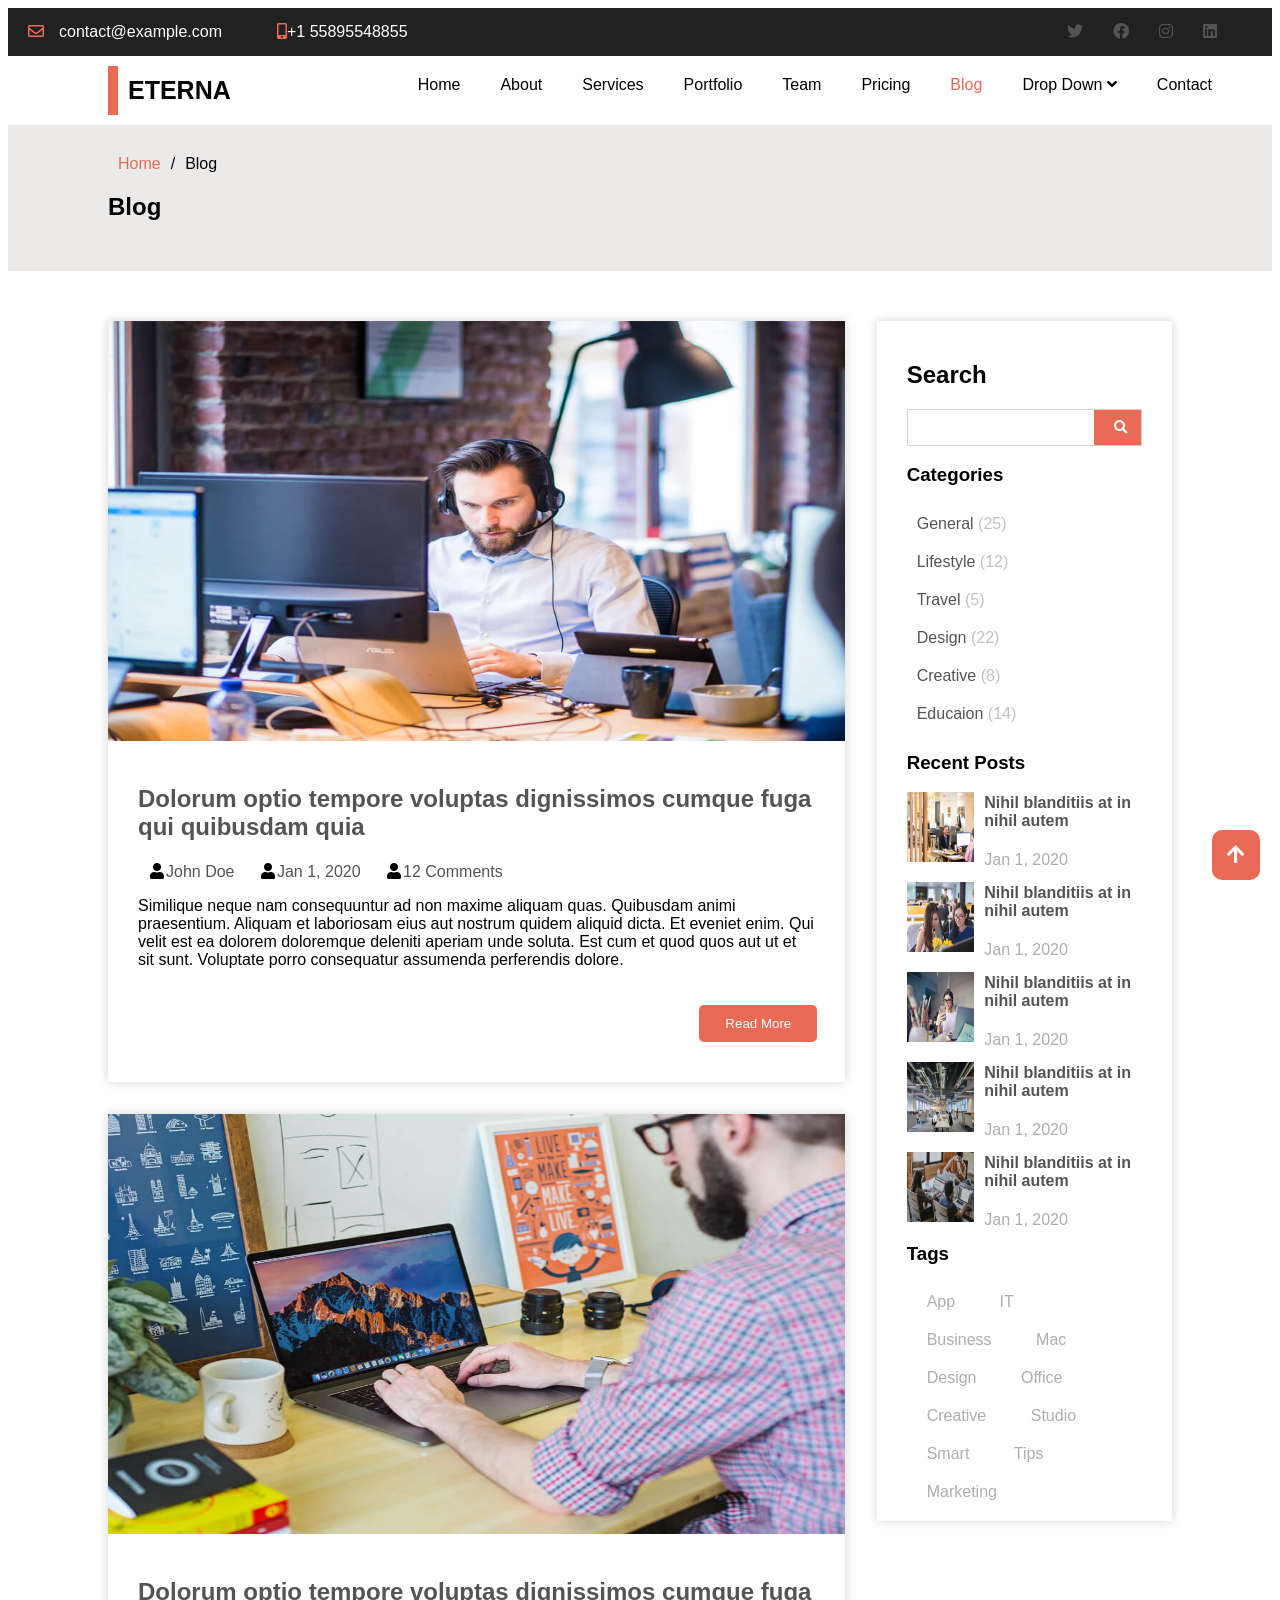
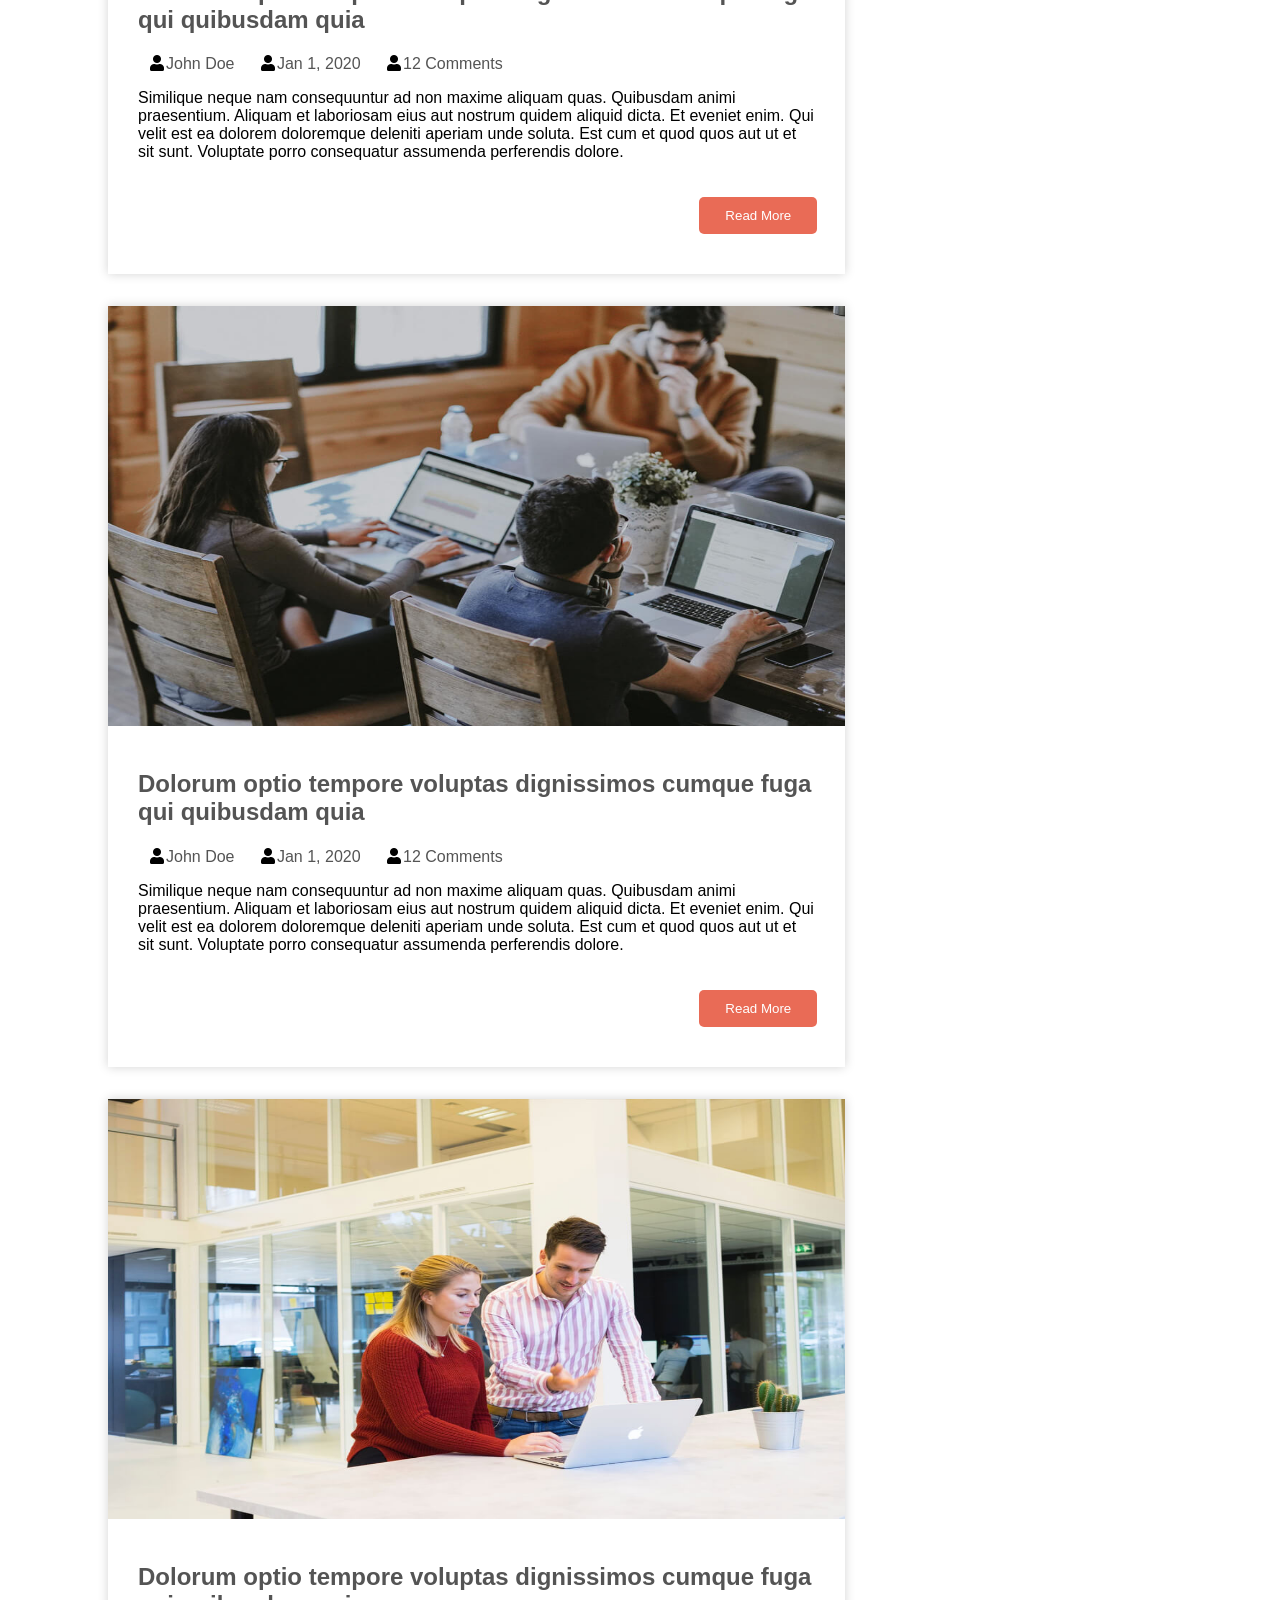
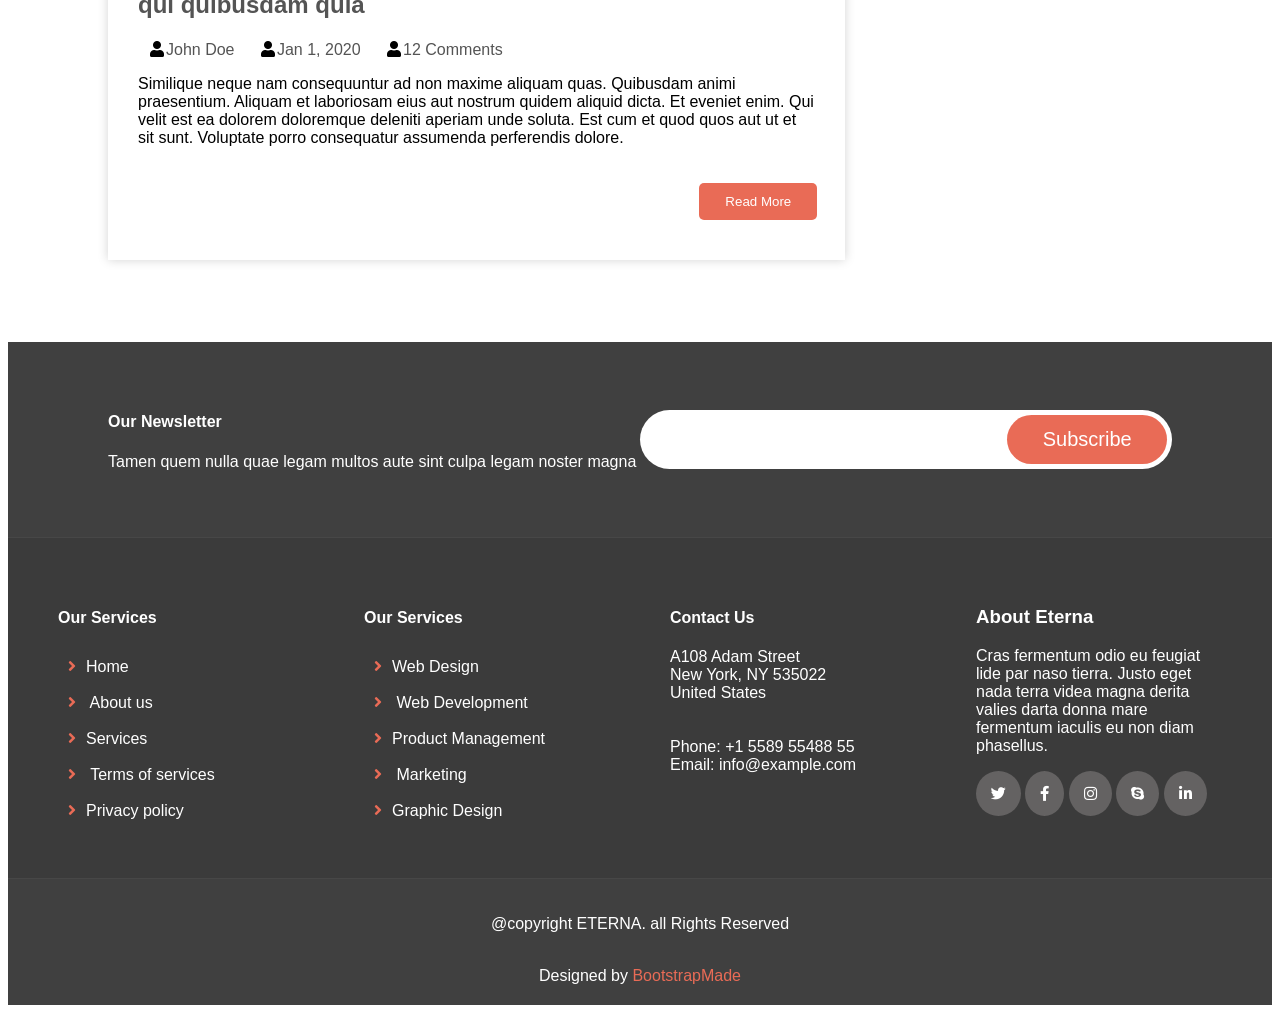
<file: blog.html>
<!DOCTYPE html>
<html lang="en">
<head>
    <meta charset="UTF-8">
    <meta name="viewport" content="width=device-width, initial-scale=1.0">
    <title>Blog</title>
    <link rel="stylesheet" href="fontawesome-free-5.15.1-web/css/all.css">
    <link rel="stylesheet" href="blog css style.css">
</head>
<style>
  div{
    color: ;
  }
</style>
<body>
      <header>
        <ul>
            <li class="lih"><i class="far fa-envelope"></i><a class="ainline" href="">contact@example.com</a></li>
            <li class="lih"><i class="fas fa-mobile-alt"></i>+1 55895548855</li>
            <li><a href=""><i class="fab fa-linkedin"></i></a></li>
            <li><a href=""><i class="fab fa-instagram"></i></a></li>
            <li><a href=""><i class="fab fa-facebook"></i></a></li>
            <li><a href=""><i class="fab fa-twitter"></i></a></li>
        </ul>

    </header>
    <nav>
        <ul>
            <li class="logo"><a class="llogo" href=""> ETERNA</a></li>
            <li><a href="contact.html">Contact</a></li>
            <li class="Drop1">
                <a href="">Drop Down <i class="fas fa-angle-down"></i></a>
                <ul>
                    <li><a href="">Drop Down 1</a></li>
                    <li class="drop2">
                        <a href="">Deep Drop Down</a>
                        <ul>
                            <li><a href="">Deep drop down1</a></li>
                            <li><a href="">Deep drop down2</a></li>
                            <li><a href="">Deep drop down3</a></li>
                            <li><a href="">Deep drop down4</a></li>
                            <li><a href="">Deep drop down5</a></li>
                        </ul>
                    </li>
                    <li><a href="">Drop Down2</a></li>
                    <li><a href="">Drop Down3</a></li>
                    <li><a href="">Drop Down4</a></li>
                </ul>
            </li>
            <li><a class="active" href="blog.html">Blog</a></li>
            <li><a href="pricing.html">Pricing</a></li>
            <li><a href="Team.html">Team</a></li>
            <li><a href="portfolio.html">Portfolio</a></li>
            <li><a href="Services.html">Services</a></li>
            <li><a href="About.html">About</a></li>
            <li><a  href="index.html">Home</a></li>
        </ul>
    </nav>
    <main class="blog">
        <div class="Ach1">
            <a id="Aa" href="index.html">Home</a>/<a href="">Blog</a>
            <h2>Blog</h2>
        </div>
        <div class="bmain">
          <div class="Bsec1">
          <div class="bch1">
            <div class="bch11"><img src="img/blog/blog-1.jpg" alt=""></div>
            <div class="bch12">
              <h2><a href="Blog single.html">Dolorum optio tempore voluptas dignissimos cumque fuga qui quibusdam quia</a></h2>
              <span><i class="fas fa-user"></i><a href="Blog single.html">John Doe</a></span>
              <span><i class="fas fa-user"></i><a href="Blog single.html">Jan 1, 2020</a></span>
              <span><i class="fas fa-user"></i><a href="Blog single.html">12 Comments</a></span>
              <p>
                  Similique neque nam consequuntur ad non maxime aliquam quas. Quibusdam animi praesentium. Aliquam et laboriosam eius aut nostrum quidem aliquid dicta.
                  Et eveniet enim. Qui velit est ea dolorem doloremque deleniti aperiam unde soluta. Est cum et quod quos aut ut et sit sunt. Voluptate porro consequatur assumenda perferendis dolore.
                </p>
                <button><a href="Blog single.html">Read More</a></button>
            </div>

          </div>
          <div class="bch1">
            <div class="bch11"><img src="img/blog/blog-2.jpg" alt=""></div>
            <div class="bch12">
              <h2><a href="Blog single.html">Dolorum optio tempore voluptas dignissimos cumque fuga qui quibusdam quia</a></h2>
              <span><i class="fas fa-user"></i><a href="Blog single.html">John Doe</a></span>
              <span><i class="fas fa-user"></i><a href="Blog single.html">Jan 1, 2020</a></span>
              <span><i class="fas fa-user"></i><a href="Blog single.html">12 Comments</a></span>
              <p>
                  Similique neque nam consequuntur ad non maxime aliquam quas. Quibusdam animi praesentium. Aliquam et laboriosam eius aut nostrum quidem aliquid dicta.
                  Et eveniet enim. Qui velit est ea dolorem doloremque deleniti aperiam unde soluta. Est cum et quod quos aut ut et sit sunt. Voluptate porro consequatur assumenda perferendis dolore.
                </p>
                <button><a href="Blog single.html">Read More</a></button>
            </div>

          </div>
          <div class="bch1">
            <div class="bch11"><img src="img/blog/blog-3.jpg" alt=""></div>
            <div class="bch12">
              <h2><a href="Blog single.html">Dolorum optio tempore voluptas dignissimos cumque fuga qui quibusdam quia</a></h2>
              <span><i class="fas fa-user"></i><a href="Blog single.html">John Doe</a></span>
              <span><i class="fas fa-user"></i><a href="Blog single.html">Jan 1, 2020</a></span>
              <span><i class="fas fa-user"></i><a href="Blog single.html">12 Comments</a></span>
              <p>
                  Similique neque nam consequuntur ad non maxime aliquam quas. Quibusdam animi praesentium. Aliquam et laboriosam eius aut nostrum quidem aliquid dicta.
                  Et eveniet enim. Qui velit est ea dolorem doloremque deleniti aperiam unde soluta. Est cum et quod quos aut ut et sit sunt. Voluptate porro consequatur assumenda perferendis dolore.
                </p>
                <button><a href="Blog single.html">Read More</a></button>
            </div>

          </div>
          <div class="bch1">
            <div class="bch11"><img src="img/blog/blog-4.jpg" alt=""></div>
            <div class="bch12">
              <h2><a href="Blog single.html">Dolorum optio tempore voluptas dignissimos cumque fuga qui quibusdam quia</a></h2>
              <span><i class="fas fa-user"></i><a href="Blog single.html">John Doe</a></span>
              <span><i class="fas fa-user"></i><a href="Blog single.html">Jan 1, 2020</a></span>
              <span><i class="fas fa-user"></i><a href="Blog single.html">12 Comments</a></span>
              <p>
                  Similique neque nam consequuntur ad non maxime aliquam quas. Quibusdam animi praesentium. Aliquam et laboriosam eius aut nostrum quidem aliquid dicta.
                  Et eveniet enim. Qui velit est ea dolorem doloremque deleniti aperiam unde soluta. Est cum et quod quos aut ut et sit sunt. Voluptate porro consequatur assumenda perferendis dolore.
                </p>
                <button><a href="Blog single.html">Read More</a></button>
            </div>

          </div>

          </div>
          <aside>
            <h2>Search</h2>
            <form action="">
              <input type="search" name="search" class="ins"><button><a href=""><i class="fas fa-search"></i></a></button>
            </form>
            <h3>Categories</h3>
            <ul>
              <li><a href="">General <span>(25)</span></a></li><br>
              <li><a href="">Lifestyle <span>(12)</span></a></li><br>
              <li><a href="">Travel <span>(5)</span></a></li><br>
              <li><a href="">Design <span>(22)</span></a></li><br>
              <li><a href="">Creative <span>(8)</span></a></li><br>
              <li><a href="">Educaion <span>(14)</span></a></li><br>
            </ul>
             <h3>Recent Posts</h3>
             <div class="asch1">
              <div class="asch11"><img class="asim"  src="img/blog/blog-recent-1.jpg" alt=""></div>
              <div class="asch12">
                 <h4><a href="Blog single.html">Nihil blanditiis at in nihil autem</a></h4>
                  <p>Jan 1, 2020</p>
              </div>
             </div>
             <div class="asch1">
              <div class="asch11"><img class="asim"  src="img/blog/blog-recent-2.jpg" alt=""></div>
              <div class="asch12">
                 <h4><a href="Blog single.html">Nihil blanditiis at in nihil autem</a></h4>
                  <p>Jan 1, 2020</p>
              </div>
             </div>
             <div class="asch1">
              <div class="asch11"><img class="asim"  src="img/blog/blog-recent-3.jpg" alt=""></div>
              <div class="asch12">
                 <h4><a href="Blog single.html">Nihil blanditiis at in nihil autem</a></h4>
                  <p>Jan 1, 2020</p>
              </div>
             </div>
             <div class="asch1">
              <div class="asch11"><img class="asim"  src="img/blog/blog-recent-4.jpg" alt=""></div>
              <div class="asch12">
                 <h4><a href="Blog single.html">Nihil blanditiis at in nihil autem</a></h4>
                  <p>Jan 1, 2020</p>
              </div>
             </div>
             <div class="asch1">
              <div class="asch11"><img class="asim"  src="img/blog/blog-recent-5.jpg" alt=""></div>
              <div class="asch12">
                 <h4><a href="Blog single.html">Nihil blanditiis at in nihil autem</a></h4>
                  <p>Jan 1, 2020</p>
              </div>
             </div>
             <h3>Tags</h3>
              <ul>
                <li><a class="am" href="">App</a></li>
                <li><a class="am" href="">IT</a></li>
                <li><a class="am" href="">Business</a></li>
                <li><a class="am" href="">Mac</a></li>
                <li><a class="am" href="">Design</a></li>
                <li><a class="am" href="">Office</a></li>
                <li><a class="am" href="">Creative</a></li>
                <li><a class="am" href="">Studio</a></li>
                <li><a class="am" href="">Smart</a></li>
                <li><a class="am" href="">Tips</a></li>
                <li><a class="am" href="">Marketing</a></li>
              </ul>



          </aside>
        </div>
    </main>
    <footer>
      <div class="fch1">
        <div class="fch11">
          <h4>Our Newsletter</h4>
          <p>Tamen quem nulla quae legam multos aute sint culpa legam noster magna</p>
        </div>
        <div class="fch12">
           <form action="" method="">
              <input class="fin1" type="email" name="name"><input class="fin2" type="submit" value="Subscribe">
            </form>
        </div>
      </div>
      <div class="fch2">
        <div class="fch21">
          <h4>Our Services</h4>
          <ul>
            <li><i class="fas fa-angle-right"></i><a href="">Home</a></li>
            <li><i class="fas fa-angle-right"></i> <a href=""> About us</a></li>
            <li><i class="fas fa-angle-right"></i><a href="">Services</a></li>
            <li><i class="fas fa-angle-right"></i> <a href="">Terms of services</a></li>
            <li><i class="fas fa-angle-right"></i><a href="">Privacy policy</a></li>
            </ul>

        </div>
        <div class="fch21">
          <h4>Our Services</h4>
          <ul>
            <li><i class="fas fa-angle-right"></i><a href="">Web Design</a></li>
            <li><i class="fas fa-angle-right"></i> <a href="">Web Development</a></li>
            <li><i class="fas fa-angle-right"></i><a href="">Product Management</a></li>
            <li><i class="fas fa-angle-right"></i> <a href="">Marketing</a></li>
            <li><i class="fas fa-angle-right"></i><a href="">Graphic Design</a></li>
            </ul>
        </div>
        <div class="fch21">
          <h4>Contact Us</h4>
            <p>
              A108 Adam Street <br>
              New York, NY 535022<br>
              United States <br><br><br>
              Phone: +1 5589 55488 55<br>
              Email: info@example.com<br>
            </p>
        </div>
        <div class="fch21">
          <h3>About Eterna</h3>
          <p>Cras fermentum odio eu feugiat lide par naso tierra. Justo eget nada terra videa magna derita valies darta donna mare fermentum iaculis eu non diam phasellus.</p>
          <a href=""><i class="fab fa-twitter"></i></a>
          <a href=""><i class="fab fa-facebook-f"></i></a>
          <a href=""><i class="fab fa-instagram"></i></a>
          <a href=""><i class="fab fa-skype"></i></a>
          <a href=""><i class="fab fa-linkedin-in"></i></a>
        </div>
      </div>
      <div class="fch3">
        <p>@copyright ETERNA. all Rights Reserved</p><br>
        <p>Designed by <span>BootstrapMade</span></p>
       <a href="blog.html"><i class="fas fa-arrow-up"></i></a>
      </div>
    </footer>
</body>
</html>
</file>
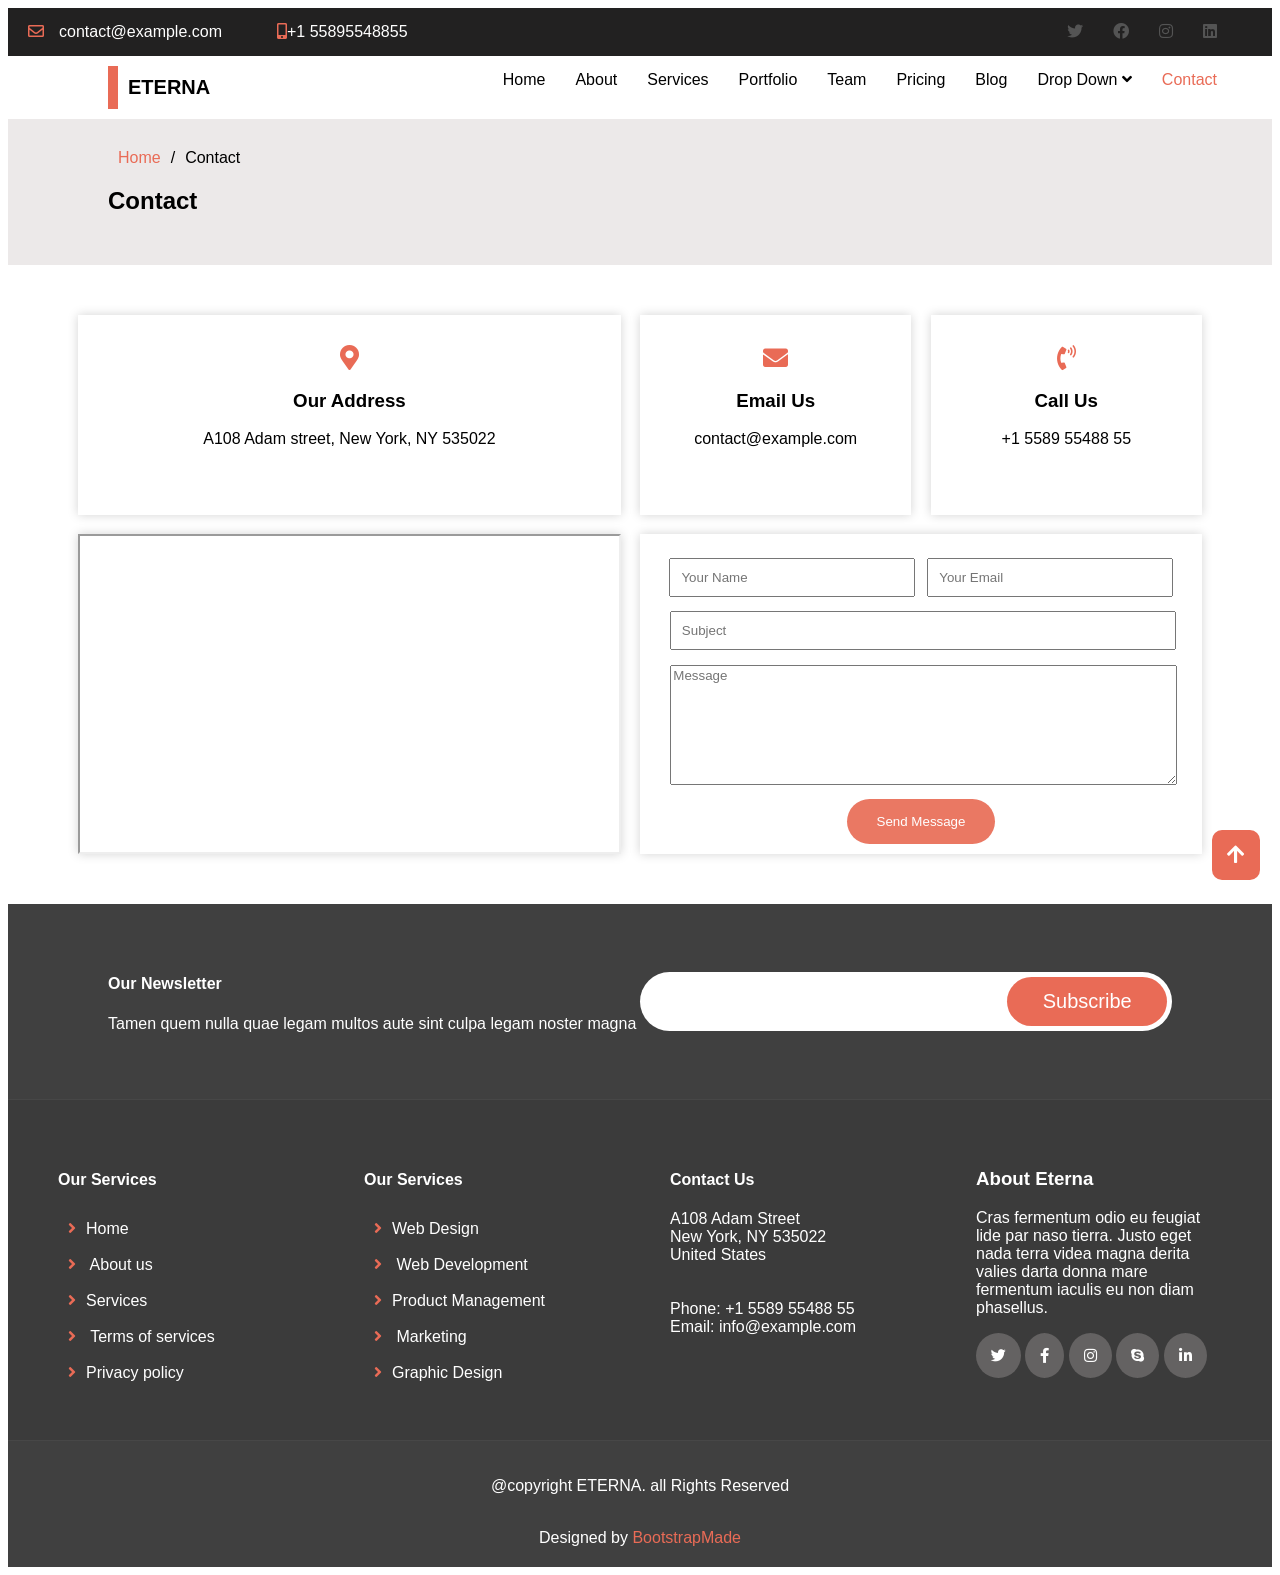
<file: contact.html>
<!DOCTYPE html>
<html lang="en">
<head>
    <meta charset="UTF-8">
    <meta name="viewport" content="width=device-width, initial-scale=1.0">
    <title>contact</title>
    <link rel="stylesheet" href="fontawesome-free-5.15.1-web/css/all.css">
    <link rel="stylesheet" href="contact css style.css">
</head>

<body>
    <header>
        <ul>
            <li class="lih"><i class="far fa-envelope"></i><a class="ainline" href="">contact@example.com</a></li>
            <li class="lih"><i class="fas fa-mobile-alt"></i>+1 55895548855</li>
            <li><a href=""><i class="fab fa-linkedin"></i></a></li>
            <li><a href=""><i class="fab fa-instagram"></i></a></li>
            <li><a href=""><i class="fab fa-facebook"></i></a></li>
            <li><a href=""><i class="fab fa-twitter"></i></a></li>
        </ul>

    </header>
    <nav>
        <ul>
            <li class="logo"><a class="llogo" href=""> ETERNA</a></li>
            <li><a class="active" href="contact.html">Contact</a></li>
            <li class="Drop1">
                <a href="">Drop Down <i class="fas fa-angle-down"></i></a>
                <ul>
                    <li><a href="">Drop Down 1</a></li>
                    <li class="drop2">
                        <a href="">Deep Drop Down</a>
                        <ul>
                            <li><a href="">Deep drop down1</a></li>
                            <li><a href="">Deep drop down2</a></li>
                            <li><a href="">Deep drop down3</a></li>
                            <li><a href="">Deep drop down4</a></li>
                            <li><a href="">Deep drop down5</a></li>
                        </ul>
                    </li>
                    <li><a href="">Drop Down2</a></li>
                    <li><a href="">Drop Down3</a></li>
                    <li><a href="">Drop Down4</a></li>
                </ul>
            </li>
            <li><a href="blog.html">Blog</a></li>
            <li><a href="pricing.html">Pricing</a></li>
            <li><a href="Team.html">Team</a></li>
            <li><a href="portfolio.html">Portfolio</a></li>
            <li><a href="Services.html">Services</a></li>
            <li><a href="About.html">About</a></li>
            <li><a  href="index.html">Home</a></li>
        </ul>
    </nav>
    <main class="cont">
        <div class="Ach1">
            <a id="Aa" href="index.html">Home</a>/<a href="">Contact</a>
            <h2>Contact</h2>
        </div>
        <div class="csec1">
            <div class="Address">
            <i class="fas fa-map-marker-alt"></i>
            <h3>Our Address</h3>
            <p>A108 Adam street, New York, NY 535022</p>
            </div>
            <div class="Email">
            <i class="fas fa-envelope"></i>
             <h3>Email Us</h3>
             <p>contact@example.com</p></p>
            </div>
            <div class="call">
           <i class="fas fa-phone-volume"></i>
             <h3>Call Us</h3>
              <p>+1 5589 55488 55</p>
            </div>
            <div class="map">
             <iframe class="iframe" src="https://www.google.com/maps/embed?pb=!1m14!1m8!1m3!1d12097.433213460943!2d-74.0062269!3d40.7101282!3m2!1i1024!2i768!4f13.1!3m3!1m2!1s0x0%3A0xb89d1fe6bc499443!2sDowntown+Conference+Center!5e0!3m2!1smk!2sbg!4v1539943755621"></iframe>
            </div>
            <div class="form">
               <form action="">
                 <input class="inn" type="text" name="name" placeholder="Your Name" required>
                <input class="ine" type="email" name="email" placeholder="Your Email" required><br>
                <input class="ins" type="text" name="subject" placeholder="Subject" required>
                <br>
                <textarea class="int" name="Message" id="" required placeholder="Message"></textarea>
               <button><a href="">Send Message</a></button>
               </form>
            </div>
        </div>

    </main> 
     <footer>
      <div class="fch1">
        <div class="fch11">
          <h4>Our Newsletter</h4>
          <p>Tamen quem nulla quae legam multos aute sint culpa legam noster magna</p>
        </div>
        <div class="fch12">
           <form action="" method="">
              <input class="fin1" type="email" name="name"><input class="fin2" type="submit" value="Subscribe">
            </form>
        </div>
      </div>
      <div class="fch2">
        <div class="fch21">
          <h4>Our Services</h4>
          <ul>
            <li><i class="fas fa-angle-right"></i><a href="">Home</a></li>
            <li><i class="fas fa-angle-right"></i> <a href=""> About us</a></li>
            <li><i class="fas fa-angle-right"></i><a href="">Services</a></li>
            <li><i class="fas fa-angle-right"></i> <a href="">Terms of services</a></li>
            <li><i class="fas fa-angle-right"></i><a href="">Privacy policy</a></li>
            </ul>

        </div>
        <div class="fch21">
          <h4>Our Services</h4>
          <ul>
            <li><i class="fas fa-angle-right"></i><a href="">Web Design</a></li>
            <li><i class="fas fa-angle-right"></i> <a href="">Web Development</a></li>
            <li><i class="fas fa-angle-right"></i><a href="">Product Management</a></li>
            <li><i class="fas fa-angle-right"></i> <a href="">Marketing</a></li>
            <li><i class="fas fa-angle-right"></i><a href="">Graphic Design</a></li>
            </ul>
        </div>
        <div class="fch21">
          <h4>Contact Us</h4>
            <p>
              A108 Adam Street <br>
              New York, NY 535022<br>
              United States <br><br><br>
              Phone: +1 5589 55488 55<br>
              Email: info@example.com<br>
            </p>
        </div>
        <div class="fch21">
          <h3>About Eterna</h3>
          <p>Cras fermentum odio eu feugiat lide par naso tierra. Justo eget nada terra videa magna derita valies darta donna mare fermentum iaculis eu non diam phasellus.</p>
          <a href=""><i class="fab fa-twitter"></i></a>
          <a href=""><i class="fab fa-facebook-f"></i></a>
          <a href=""><i class="fab fa-instagram"></i></a>
          <a href=""><i class="fab fa-skype"></i></a>
          <a href=""><i class="fab fa-linkedin-in"></i></a>
        </div>
      </div>
      <div class="fch3">
        <p>@copyright ETERNA. all Rights Reserved</p><br>
        <p>Designed by <span>BootstrapMade</span></p>
       <a href="contact.html"><i class="fas fa-arrow-up"></i></a>
      </div>
    </footer>
</body>
</html>
</file>
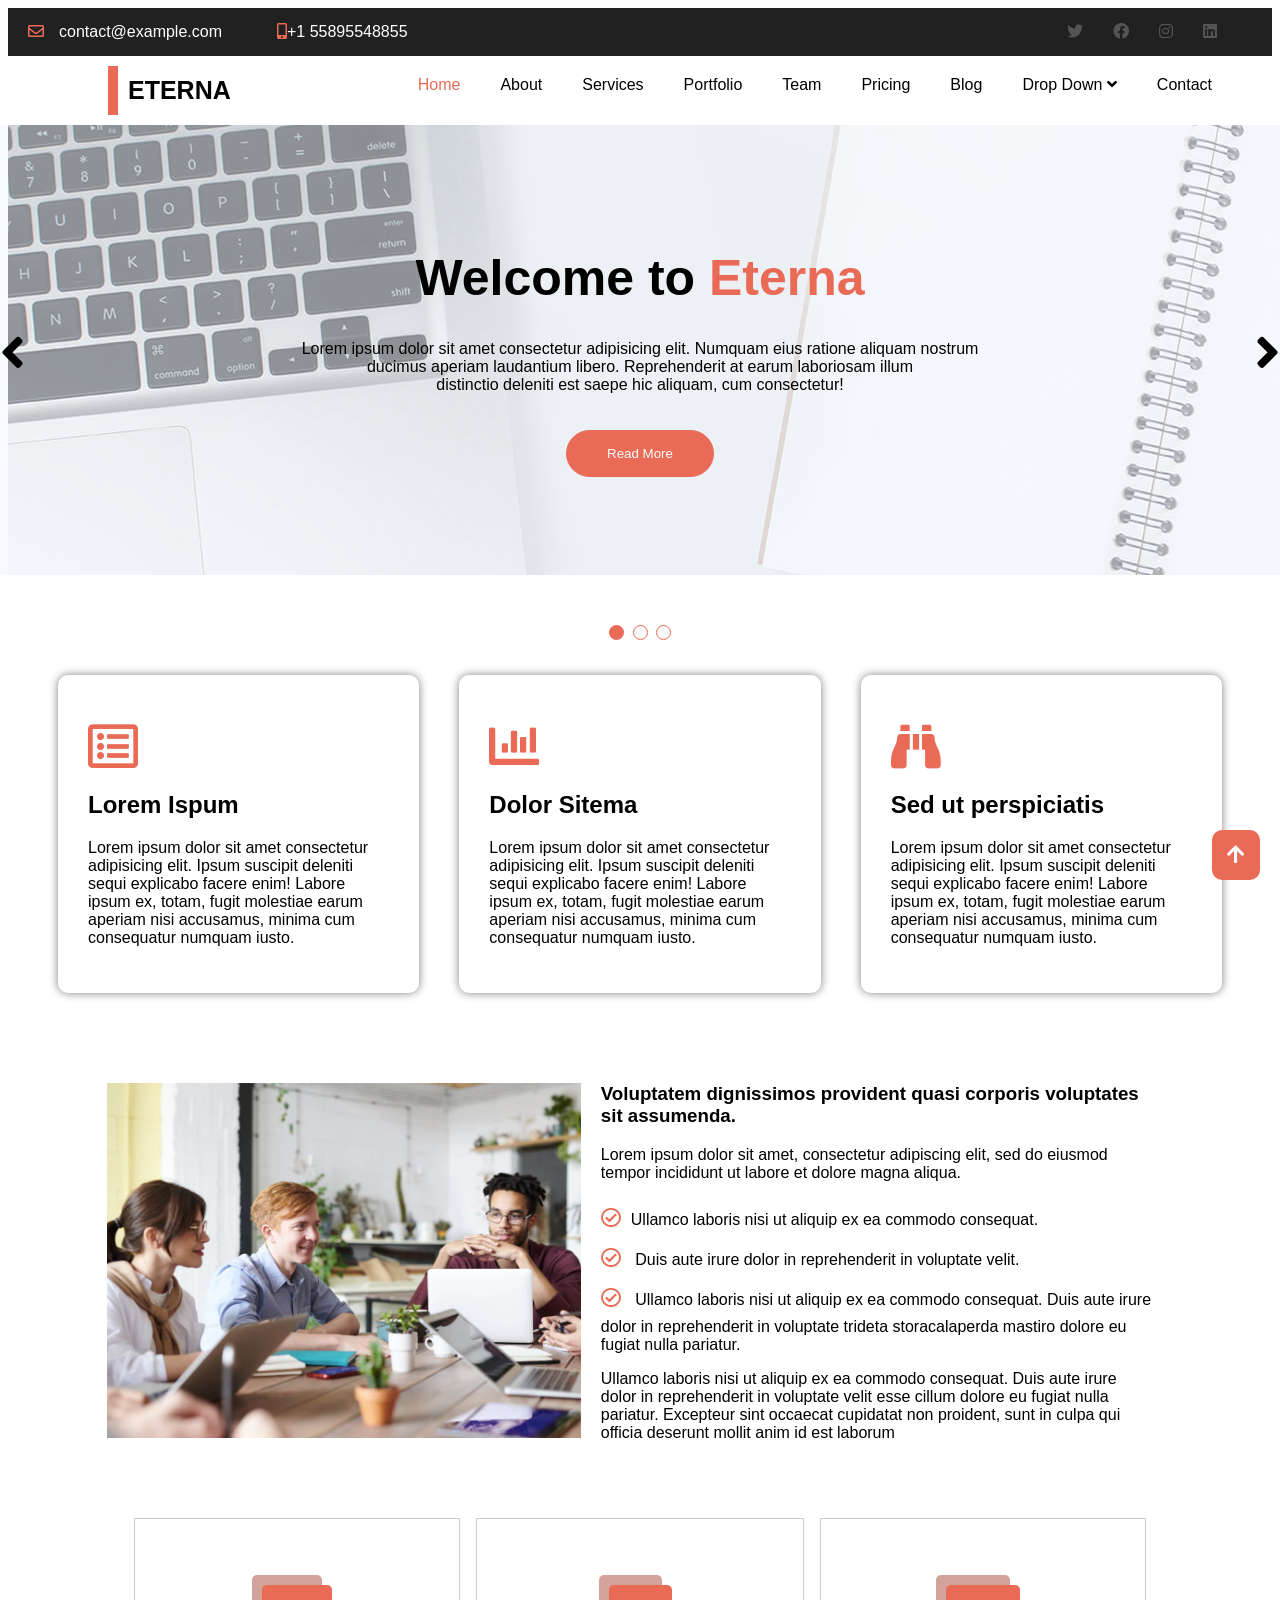
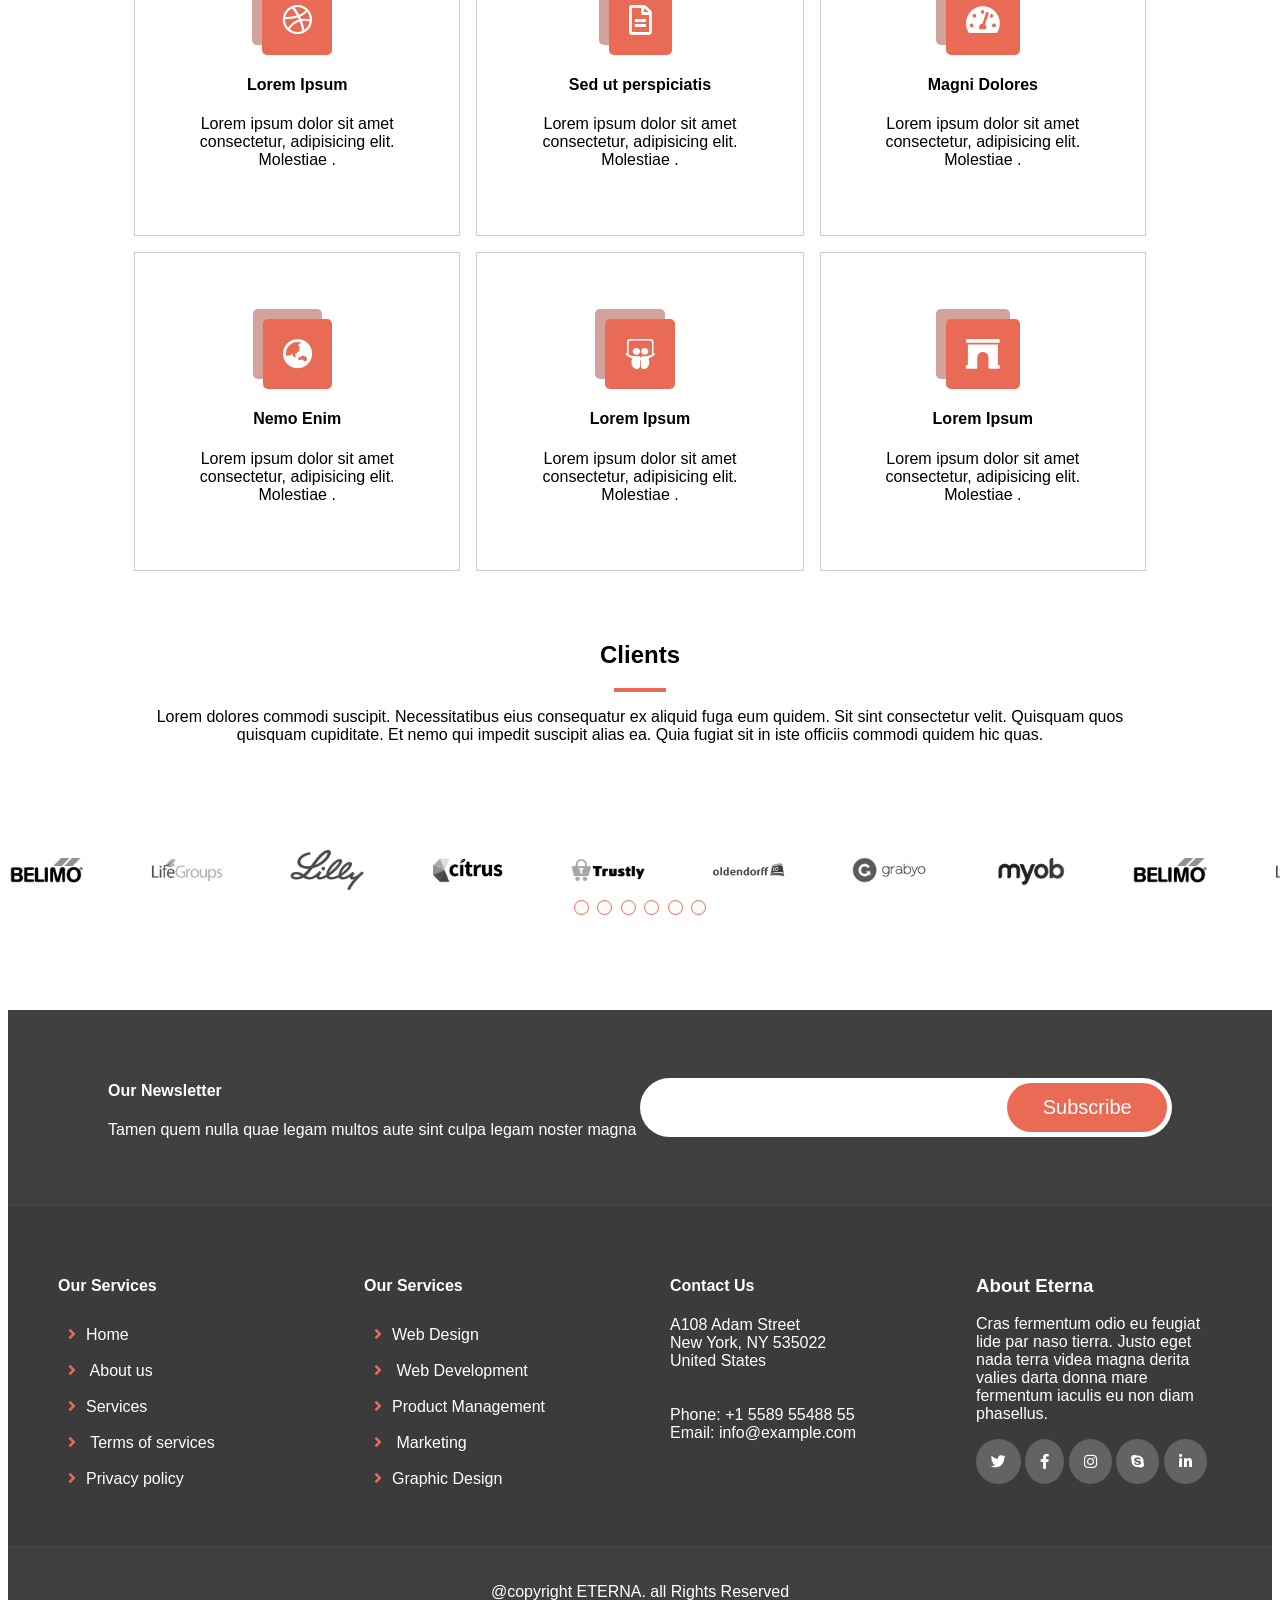
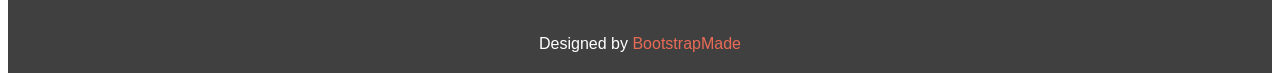
<file: Home.html>
<!DOCTYPE html>
<html lang="en">
<head>
    <meta charset="UTF-8">
    <meta name="viewport" content="width=device-width, initial-scale=1.0">
    <title>Home</title>
    <link rel="stylesheet" href="fontawesome-free-5.15.1-web/css/all.css">
    <link rel="stylesheet" href="Home css style.css">
</head>

<body>
    <header>
        <ul>
            <li class="lih"><i class="far fa-envelope"></i><a class="ainline" href="">contact@example.com</a></li>
            <li class="lih"><i class="fas fa-mobile-alt"></i>+1 55895548855</li>
            <li><a href=""><i class="fab fa-linkedin"></i></a></li>
            <li><a href=""><i class="fab fa-instagram"></i></a></li>
            <li><a href=""><i class="fab fa-facebook"></i></a></li>
            <li><a href=""><i class="fab fa-twitter"></i></a></li>
        </ul>

    </header>
    <nav>
        <ul>
            <li class="logo"><a class="llogo" href=""> ETERNA</a></li>
            <li><a href="contact.html">Contact</a></li>
            <li class="Drop1">
                <a href="">Drop Down <i class="fas fa-angle-down"></i></a>
                <ul>
                    <li><a href="">Drop Down 1</a></li>
                    <li class="drop2">
                        <a href="">Deep Drop Down</a>
                        <ul>
                            <li><a href="">Deep drop down1</a></li>
                            <li><a href="">Deep drop down2</a></li>
                            <li><a href="">Deep drop down3</a></li>
                            <li><a href="">Deep drop down4</a></li>
                            <li><a href="">Deep drop down5</a></li>
                        </ul>
                    </li>
                    <li><a href="">Drop Down2</a></li>
                    <li><a href="">Drop Down3</a></li>
                    <li><a href="">Drop Down4</a></li>
                </ul>
            </li>
            <li><a href="blog.html">Blog</a></li>
            <li><a href="pricing.html">Pricing</a></li>
            <li><a href="Team.html">Team</a></li>
            <li><a href="portfolio.html">Portfolio</a></li>
            <li><a href="Services.html">Services</a></li>
            <li><a href="About.html">About</a></li>
            <li><a class="active" href="Home.html">Home</a></li>
        </ul>
    </nav>
    <main class="home">
     <div class="pslide">
        <div class="slider">
         <div class="slid1 slide">
           <div class="sec11">
            <h1>Welcome to <span>Eterna</span></h1>
            <p>Lorem ipsum dolor sit amet consectetur adipisicing elit. Numquam eius ratione  aliquam nostrum <br> ducimus aperiam laudantium libero. Reprehenderit at earum laboriosam illum <br>distinctio deleniti est saepe hic aliquam, cum consectetur!</p>
            <button>Read More</button>
            <div class="ra">
             <i class="fas fa-angle-right"></i>
            </div>
            <div class="la"><i class="fas fa-angle-left"></i></div>

           </div>
        </div>
        <div class="slid2 slide">
           <div class="sec11">
            <h1>Lorem <span>Ipsum Dolor</span></h1>
            <p>Lorem ipsum dolor sit amet consectetur adipisicing elit. Numquam eius ratione  aliquam nostrum <br> ducimus aperiam laudantium libero. Reprehenderit at earum laboriosam illum <br>distinctio deleniti est saepe hic aliquam, cum consectetur!</p>
            <button>Read More</button>
            <div class="ra">
             <i class="fas fa-angle-right"></i>
            </div>
            <div class="la"><i class="fas fa-angle-left"></i></div>

           </div>
        </div>
        <div class="slid3 slide">
           <div class="sec11">
            <h1>Sequi ea <span>Dima Lara</span></h1>
            <p>Lorem ipsum dolor sit amet consectetur adipisicing elit. Numquam eius ratione  aliquam nostrum <br> ducimus aperiam laudantium libero. Reprehenderit at earum laboriosam illum <br>distinctio deleniti est saepe hic aliquam, cum consectetur!</p>
            <button>Read More</button>
            <div class="ra">
             <i class="fas fa-angle-right"></i>
            </div>
            <div class="la"><i class="fas fa-angle-left"></i></div>

           </div>
        </div>
       
       </div>
        <div class="pdot">
          <span class="dot"></span> 
          <span class="dot"></span> 
          <span class="dot"></span> 
        </div>
        
     </div>
    
     <div  class="sec2">
    <div class="ch21">
        <p><i class="far fa-list-alt"></i></p>
        <h2>Lorem Ispum</h2>
      
        <p>Lorem ipsum dolor sit amet consectetur adipisicing elit. Ipsum suscipit deleniti sequi explicabo facere enim! Labore ipsum ex, totam, fugit molestiae earum aperiam nisi accusamus, minima cum consequatur numquam iusto.</p>

    </div>
    <div class="ch21">
        <p><i class="fas fa-chart-bar"></i></p>
        <h2>Dolor Sitema</h2>
        <p>Lorem ipsum dolor sit amet consectetur adipisicing elit. Ipsum suscipit deleniti sequi explicabo facere enim! Labore ipsum ex, totam, fugit molestiae earum aperiam nisi accusamus, minima cum consequatur numquam iusto.</p>

    </div>
    <div class="ch21">
        <p> <i class="fas fa-binoculars"></i></p>
        <h2>Sed ut perspiciatis</h2>
        <p>Lorem ipsum dolor sit amet consectetur adipisicing elit. Ipsum suscipit deleniti sequi explicabo facere enim! Labore ipsum ex, totam, fugit molestiae earum aperiam nisi accusamus, minima cum consequatur numquam iusto.</p>

    </div>

     </div>
     <div class="sec3">
          <div class="sec31">
            <img src="img/about.jpg" class="img31" alt="">
          </div>
          <div class="sec32">
            <h3>Voluptatem dignissimos provident quasi corporis voluptates sit assumenda.</h3>
            <p>
              Lorem ipsum dolor sit amet, consectetur adipiscing elit, sed do eiusmod tempor incididunt ut labore et dolore
              magna aliqua.
            </p>
            <ul>
              <li><i class="far fa-check-circle"></i><span>Ullamco laboris nisi ut aliquip ex ea commodo consequat.</span></li>
              <li><i class="far fa-check-circle"></i> Duis aute irure dolor in reprehenderit in voluptate velit.</li>
              <li><i class="far fa-check-circle"></i> Ullamco laboris nisi ut aliquip ex ea commodo consequat. Duis aute irure dolor in reprehenderit in voluptate trideta storacalaperda mastiro dolore eu fugiat nulla pariatur.</li>
            </ul>
            <p>
              Ullamco laboris nisi ut aliquip ex ea commodo consequat. Duis aute irure dolor in reprehenderit in voluptate
              velit esse cillum dolore eu fugiat nulla pariatur. Excepteur sint occaecat cupidatat non proident, sunt in
              culpa qui officia deserunt mollit anim id est laborum
            </p>
          </div>
     </div>
     <div class="sec4">
         <div class="ch41">
                <p class="pi"><i class="fab fa-dribbble"></i></p>
                <h4><a href="">Lorem Ipsum</a></h4>
              <p>Lorem ipsum dolor sit amet consectetur, adipisicing elit. Molestiae .</p>

            </div>
         <div class="ch41">
                <p class="pi"><i class="far fa-file-alt"></i></p>
                <h4><a href="">Sed ut perspiciatis</a></h4>
              <p>Lorem ipsum dolor sit amet consectetur, adipisicing elit. Molestiae .</p>

            </div>
         <div class="ch41">
                <p class="pi"><i class="fas fa-tachometer-alt"></i></p>
                <h4><a href="">Magni Dolores</a></h4>
              <p>Lorem ipsum dolor sit amet consectetur, adipisicing elit. Molestiae .</p>

            </div>
         <div class="ch41">
                <p class="pi"><i class="fas fa-globe-asia"></i></p>
                <h4><a href="">Nemo Enim</a></h4>
              <p>Lorem ipsum dolor sit amet consectetur, adipisicing elit. Molestiae .</p>
 
            </div>
         <div class="ch41">
                <p class="pi"><i class="fab fa-slideshare"></i></p>
                <h4><a href="">Lorem Ipsum</a></h4>
              <p>Lorem ipsum dolor sit amet consectetur, adipisicing elit. Molestiae .</p>

            </div>
         <div class="ch41">
                <p class="pi"><i class="fas fa-archway"></i></p>
                <h4><a href="">Lorem Ipsum</a></h4>
              <p>Lorem ipsum dolor sit amet consectetur, adipisicing elit. Molestiae .</p>

            </div>

     </div>
     <div class="sec5">
        <h2>Clients</h2>
        <hr>
        <p>Lorem dolores commodi suscipit. Necessitatibus eius consequatur ex aliquid fuga eum quidem. Sit sint consectetur velit. Quisquam quos quisquam cupiditate. Et nemo qui impedit suscipit alias ea. Quia fugiat sit in iste officiis commodi quidem hic quas.</p>
     </div>
   <div class="swiper mySwiper sec6">
  <div class="swiper-wrapper ch61">
    <div class="swiper-slide ch62"><img src="img/clients/client-1.png" alt="1"></div>
    <div class="swiper-slide ch62"><img src="img/clients/client-2.png" alt="2"></div>
    <div class="swiper-slide ch62"><img src="img/clients/client-3.png" alt="3"></div>
    <div class="swiper-slide ch62"><img src="img/clients/client-4.png" alt="4"></div>
    <div class="swiper-slide ch62"><img src="img/clients/client-5.png" alt="5"></div>
    <div class="swiper-slide ch62"><img src="img/clients/client-6.png" alt="6"></div>
    <div class="swiper-slide ch62"><img src="img/clients/client-7.png" alt="7"></div>
    <div class="swiper-slide ch62"><img src="img/clients/client-8.png" alt="8"></div>
     <div class="swiper-slide ch62"><img src="img/clients/client-1.png" alt="1"></div>
    <div class="swiper-slide ch62"><img src="img/clients/client-2.png" alt="2"></div>
    <div class="swiper-slide ch62"><img src="img/clients/client-3.png" alt="3"></div>
    <div class="swiper-slide ch62"><img src="img/clients/client-4.png" alt="4"></div>
   
  </div>
   <div class="pdot">
          <span class="dot"></span> 
          <span class="dot"></span> 
          <span class="dot"></span> 
          <span class="dot"></span> 
          <span class="dot"></span> 
          <span class="dot"></span> 
        </div>

  <!-- Navigation -->
  <div class="swiper-button-next"></div>
  <div class="swiper-button-prev"></div>

  <!-- Pagination -->
  <div class="swiper-pagination"></div>
   </div>


    </main>
    <footer>
      <div class="fch1">
        <div class="fch11">
          <h4>Our Newsletter</h4>
          <p>Tamen quem nulla quae legam multos aute sint culpa legam noster magna</p>
        </div>
        <div class="fch12">
           <form action="" method="">
              <input class="fin1" type="email" name="name"><input class="fin2" type="submit" value="Subscribe">
            </form>
        </div>
      </div>
      <div class="fch2">
        <div class="fch21">
          <h4>Our Services</h4>
          <ul>
            <li><i class="fas fa-angle-right"></i><a href="">Home</a></li>
            <li><i class="fas fa-angle-right"></i> <a href=""> About us</a></li>
            <li><i class="fas fa-angle-right"></i><a href="">Services</a></li>
            <li><i class="fas fa-angle-right"></i> <a href="">Terms of services</a></li>
            <li><i class="fas fa-angle-right"></i><a href="">Privacy policy</a></li>
            </ul>

        </div>
        <div class="fch21">
          <h4>Our Services</h4>
          <ul>
            <li><i class="fas fa-angle-right"></i><a href="">Web Design</a></li>
            <li><i class="fas fa-angle-right"></i> <a href="">Web Development</a></li>
            <li><i class="fas fa-angle-right"></i><a href="">Product Management</a></li>
            <li><i class="fas fa-angle-right"></i> <a href="">Marketing</a></li>
            <li><i class="fas fa-angle-right"></i><a href="">Graphic Design</a></li>
            </ul>
        </div>
        <div class="fch21">
          <h4>Contact Us</h4>
            <p>
              A108 Adam Street <br>
              New York, NY 535022<br>
              United States <br><br><br>
              Phone: +1 5589 55488 55<br>
              Email: info@example.com<br>
            </p>
        </div>
        <div class="fch21">
          <h3>About Eterna</h3>
          <p>Cras fermentum odio eu feugiat lide par naso tierra. Justo eget nada terra videa magna derita valies darta donna mare fermentum iaculis eu non diam phasellus.</p>
          <a href=""><i class="fab fa-twitter"></i></a>
          <a href=""><i class="fab fa-facebook-f"></i></a>
          <a href=""><i class="fab fa-instagram"></i></a>
          <a href=""><i class="fab fa-skype"></i></a>
          <a href=""><i class="fab fa-linkedin-in"></i></a>
        </div>
      </div>
      <div class="fch3">
        <p>@copyright ETERNA. all Rights Reserved</p><br>
        <p>Designed by <span>BootstrapMade</span></p>
       <a href="Home.html"><i class="fas fa-arrow-up"></i></a>
      </div>
    </footer>
    <script>
let slideIndex = 0;
showSlides();

function showSlides() {
  let i;
  let slides = document.getElementsByClassName("slide");
  let dots = document.getElementsByClassName("dot");
  for (i = 0; i < slides.length; i++) {
    slides[i].style.display = "none";  
  }
  slideIndex++;
  if (slideIndex > slides.length) {slideIndex = 1}    
  for (i = 0; i < dots.length; i++) {
    dots[i].className = dots[i].className.replace(" active", "");
  }
  slides[slideIndex-1].style.display = "block";  
  dots[slideIndex-1].className += " active";
  setTimeout(showSlides, 2000); // Change image every 2 seconds
}


</script>
<script src="https://cdn.jsdelivr.net/npm/swiper@10/swiper-bundle.min.js"></script>

<script>
  const swiper = new Swiper(".mySwiper", {
    slidesPerView: 6,       // تعداد اسلاید روی صفحه
    spaceBetween: 10,        // فاصله بین اسلایدها
    loop: true,              // حلقه بی‌نهایت
    autoplay: {
      delay: 1000,           // هر ۱ ثانیه حرکت کند
      disableOnInteraction: false
    },
    navigation: {
      nextEl: ".swiper-button-next",
      prevEl: ".swiper-button-prev"
    },
    pagination: {
      el: ".swiper-pagination",
      clickable: true
    },
    breakpoints: {
      1024: { slidesPerView: 6 },
      768: { slidesPerView: 4 },
      480: { slidesPerView: 2 },
      0: { slidesPerView: 1 }
    }
  
  });
  
  
</script>


 
 
    </body>
    
</html>
</file>
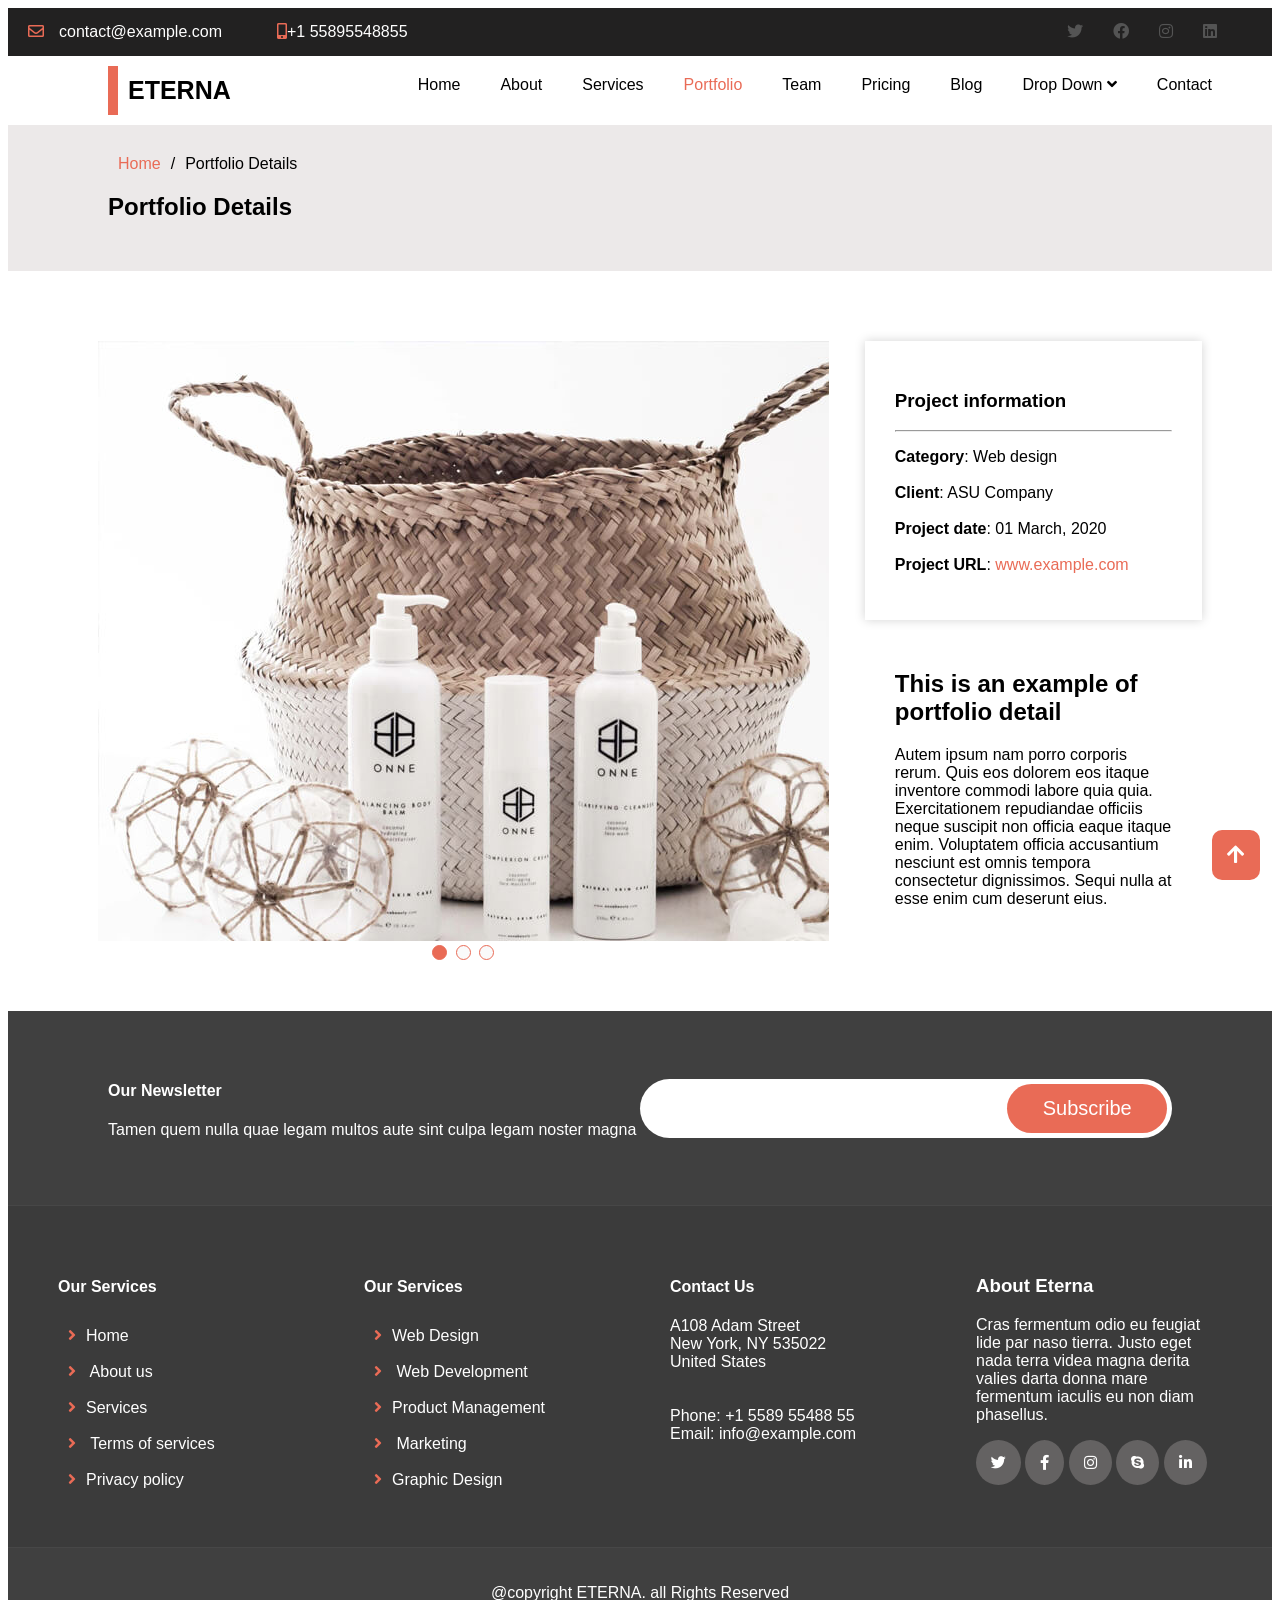
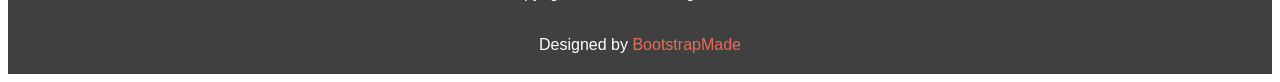
<file: Portfolio details.html>
<!DOCTYPE html>
<html lang="en">
<head>
    <meta charset="UTF-8">
    <meta name="viewport" content="width=device-width, initial-scale=1.0">
    <title>portfolio deatils</title>
    <link rel="stylesheet" href="fontawesome-free-5.15.1-web/css/all.css">
    <link rel="stylesheet" href="Portfolio details css style.css">
</head>

<body>
      <header>
        <ul>
            <li class="lih"><i class="far fa-envelope"></i><a class="ainline" href="">contact@example.com</a></li>
            <li class="lih"><i class="fas fa-mobile-alt"></i>+1 55895548855</li>
            <li><a href=""><i class="fab fa-linkedin"></i></a></li>
            <li><a href=""><i class="fab fa-instagram"></i></a></li>
            <li><a href=""><i class="fab fa-facebook"></i></a></li>
            <li><a href=""><i class="fab fa-twitter"></i></a></li>
        </ul>

    </header>
    <nav>
        <ul>
            <li class="logo"><a class="llogo" href=""> ETERNA</a></li>
            <li><a href="contact.html">Contact</a></li>
            <li class="Drop1">
                <a href="">Drop Down <i class="fas fa-angle-down"></i></a>
                <ul>
                    <li><a href="">Drop Down 1</a></li>
                    <li class="drop2">
                        <a href="">Deep Drop Down</a>
                        <ul>
                            <li><a href="">Deep drop down1</a></li>
                            <li><a href="">Deep drop down2</a></li>
                            <li><a href="">Deep drop down3</a></li>
                            <li><a href="">Deep drop down4</a></li>
                            <li><a href="">Deep drop down5</a></li>
                        </ul>
                    </li>
                    <li><a href="">Drop Down2</a></li>
                    <li><a href="">Drop Down3</a></li>
                    <li><a href="">Drop Down4</a></li>
                </ul>
            </li>
            <li><a href="blog.html">Blog</a></li>
            <li><a href="pricing.html">Pricing</a></li>
            <li><a href="Team.html">Team</a></li>
            <li><a class="active" href="portfolio.html">Portfolio</a></li>
            <li><a href="Services.html">Services</a></li>
            <li><a href="About.html">About</a></li>
            <li><a  href="index.html">Home</a></li>
        </ul>
    </nav>
    <main class="pdet">
        <div class="Ach1">
            <a id="Aa" href="index.html">Home</a>/<a href="">Portfolio Details</a>
            <h2>Portfolio Details</h2>
        </div>
        <div class="pdsec1">
            <div class="pdch1">
                <div class="slide"><img src="img/portfolio/portfolio-1.jpg" alt=""></div>
                <div class="slide"><img src="img/portfolio/portfolio-2.jpg" alt=""></div>
                <div class="slide"><img src="img/portfolio/portfolio-3.jpg" alt=""></div>
                <div class="pdot">
                  <span class="dot"></span> 
                  <span class="dot"></span> 
                  <span class="dot"></span> 
                </div>

            </div>
            <div class="pdch2">
                <div class="pdch21">
                   <h3>Project information</h3>
                   <hr>
                   <p>
                    <b>Category</b>: Web design <br> <br>
                    <b>Client</b>: ASU Company <br><br>
                    <b>Project date</b>: 01 March, 2020 <br><br>
                    <b>Project URL</b>: <a href="">www.example.com</a>
                   </p>
                </div>
                <div>
                    <h2>This is an example of portfolio detail</h2>
                    <p>
                     Autem ipsum nam porro corporis rerum. Quis eos dolorem eos itaque inventore commodi labore quia quia. Exercitationem repudiandae officiis neque suscipit non officia eaque itaque enim. Voluptatem officia accusantium nesciunt est omnis tempora consectetur dignissimos. Sequi nulla at esse enim cum deserunt eius.
                    </p>
                </div>
            </div>

        </div>
    </main>
     <footer>
      <div class="fch1">
        <div class="fch11">
          <h4>Our Newsletter</h4>
          <p>Tamen quem nulla quae legam multos aute sint culpa legam noster magna</p>
        </div>
        <div class="fch12">
           <form action="" method="">
              <input class="fin1" type="email" name="name"><input class="fin2" type="submit" value="Subscribe">
            </form>
        </div>
      </div>
      <div class="fch2">
        <div class="fch21">
          <h4>Our Services</h4>
          <ul>
            <li><i class="fas fa-angle-right"></i><a href="">Home</a></li>
            <li><i class="fas fa-angle-right"></i> <a href=""> About us</a></li>
            <li><i class="fas fa-angle-right"></i><a href="">Services</a></li>
            <li><i class="fas fa-angle-right"></i> <a href="">Terms of services</a></li>
            <li><i class="fas fa-angle-right"></i><a href="">Privacy policy</a></li>
            </ul>

        </div>
        <div class="fch21">
          <h4>Our Services</h4>
          <ul>
            <li><i class="fas fa-angle-right"></i><a href="">Web Design</a></li>
            <li><i class="fas fa-angle-right"></i> <a href="">Web Development</a></li>
            <li><i class="fas fa-angle-right"></i><a href="">Product Management</a></li>
            <li><i class="fas fa-angle-right"></i> <a href="">Marketing</a></li>
            <li><i class="fas fa-angle-right"></i><a href="">Graphic Design</a></li>
            </ul>
        </div>
        <div class="fch21">
          <h4>Contact Us</h4>
            <p>
              A108 Adam Street <br>
              New York, NY 535022<br>
              United States <br><br><br>
              Phone: +1 5589 55488 55<br>
              Email: info@example.com<br>
            </p>
        </div>
        <div class="fch21">
          <h3>About Eterna</h3>
          <p>Cras fermentum odio eu feugiat lide par naso tierra. Justo eget nada terra videa magna derita valies darta donna mare fermentum iaculis eu non diam phasellus.</p>
          <a href=""><i class="fab fa-twitter"></i></a>
          <a href=""><i class="fab fa-facebook-f"></i></a>
          <a href=""><i class="fab fa-instagram"></i></a>
          <a href=""><i class="fab fa-skype"></i></a>
          <a href=""><i class="fab fa-linkedin-in"></i></a>
        </div>
      </div>
      <div class="fch3">
        <p>@copyright ETERNA. all Rights Reserved</p><br>
        <p>Designed by <span>BootstrapMade</span></p>
       <a href="Portfolio details.html"><i class="fas fa-arrow-up"></i></a>
      </div>
    </footer>
<script>
let slideIndex = 0;
showSlides();

function showSlides() {
  let i;
  let slides = document.getElementsByClassName("slide");
  let dots = document.getElementsByClassName("dot");
  for (i = 0; i < slides.length; i++) {
    slides[i].style.display = "none";  
  }
  slideIndex++;
  if (slideIndex > slides.length) {slideIndex = 1}    
  for (i = 0; i < dots.length; i++) {
    dots[i].className = dots[i].className.replace(" active", "");
  }
  slides[slideIndex-1].style.display = "block";  
  dots[slideIndex-1].className += " active";
  setTimeout(showSlides, 2000); // Change image every 2 seconds
}
</script>
    
</body>
</html>
</file>
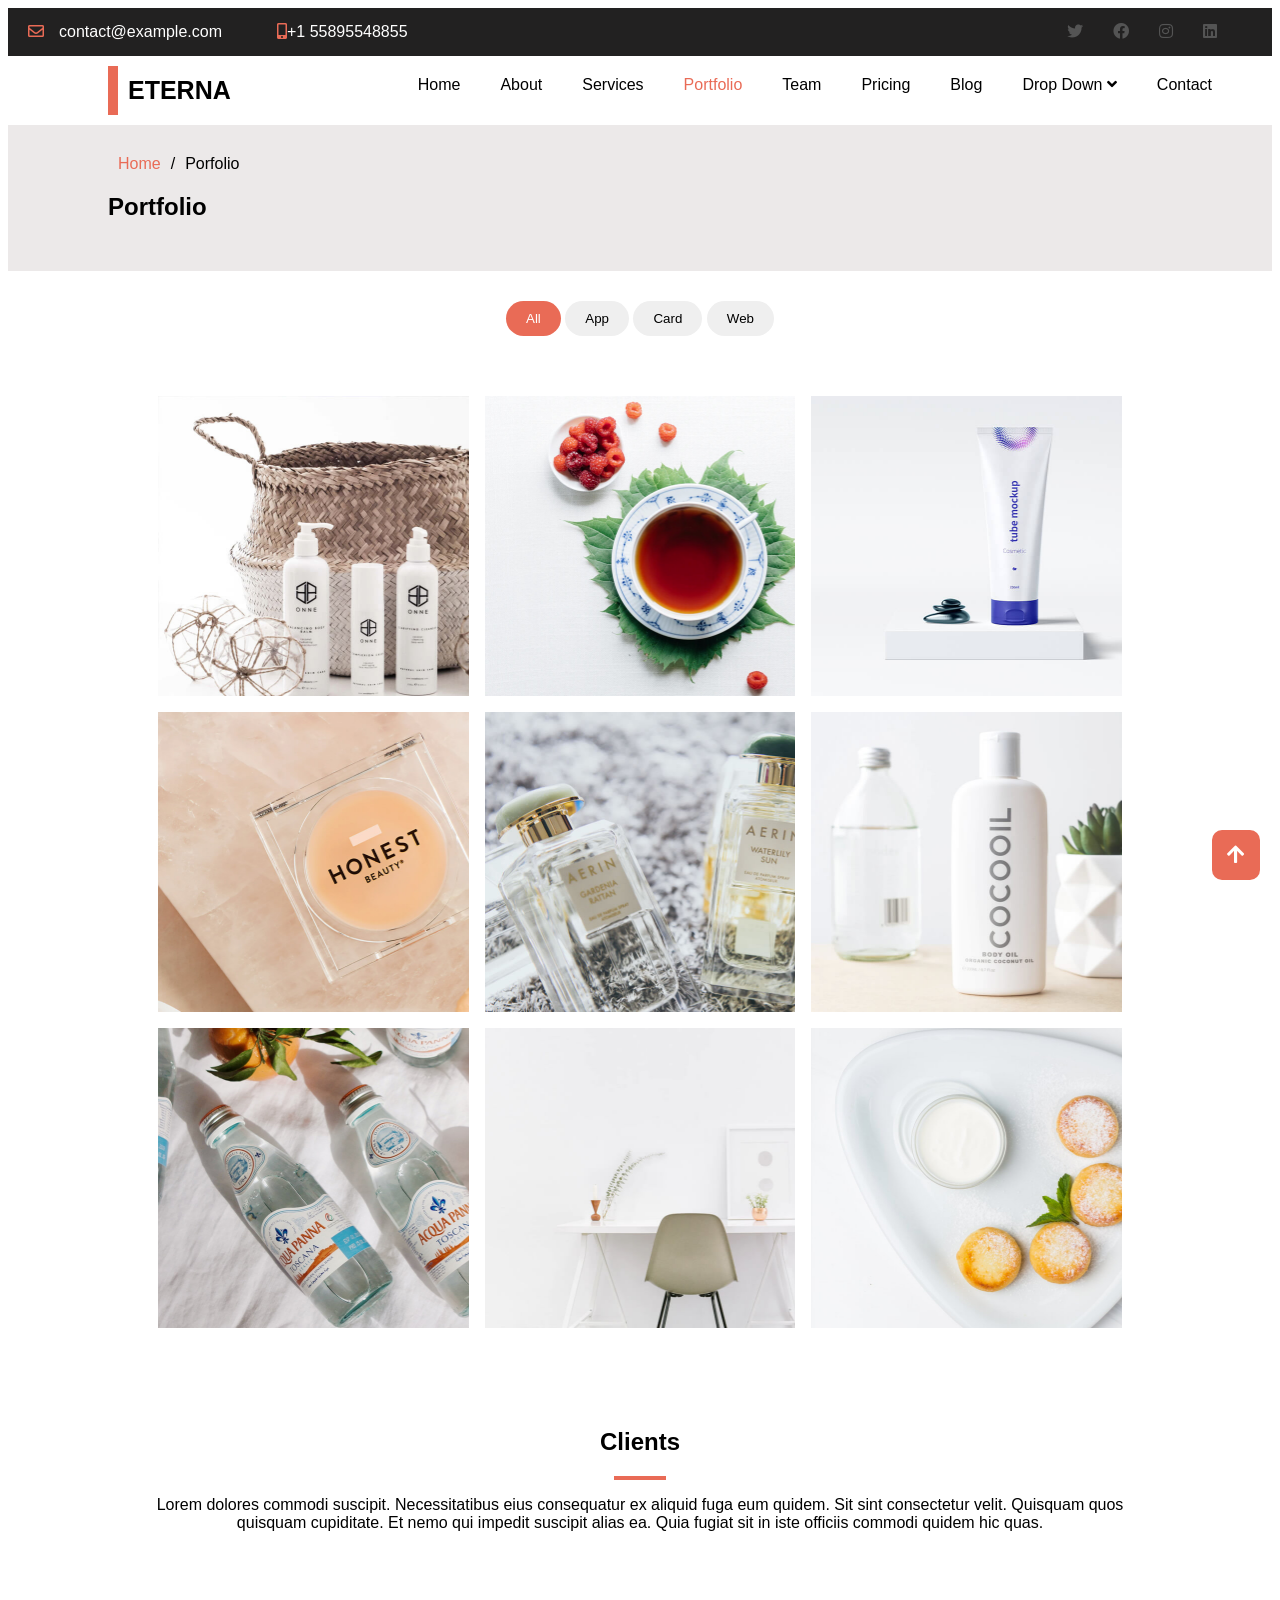
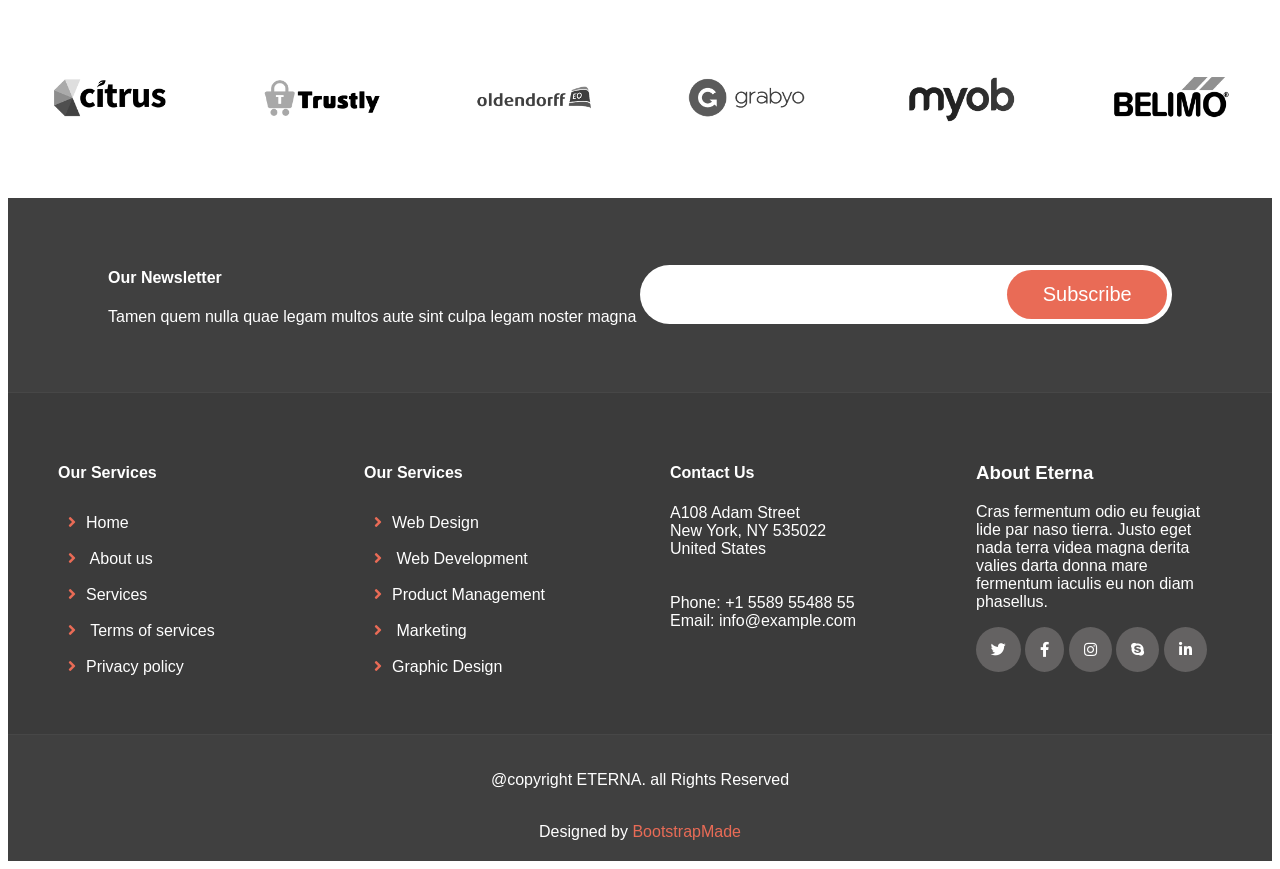
<file: portfolio.html>
<!DOCTYPE html>
<html lang="en">
<head>
    <meta charset="UTF-8">
    <meta name="viewport" content="width=device-width, initial-scale=1.0">
    <title>portfolio</title>
    <link rel="stylesheet" href="fontawesome-free-5.15.1-web/css/all.css">
    <link rel="stylesheet" href="portfolio css style.css">
</head>

<body>
    <header>
        <ul>
            <li class="lih"><i class="far fa-envelope"></i><a class="ainline" href="">contact@example.com</a></li>
            <li class="lih"><i class="fas fa-mobile-alt"></i>+1 55895548855</li>
            <li><a href=""><i class="fab fa-linkedin"></i></a></li>
            <li><a href=""><i class="fab fa-instagram"></i></a></li>
            <li><a href=""><i class="fab fa-facebook"></i></a></li>
            <li><a href=""><i class="fab fa-twitter"></i></a></li>
        </ul>

    </header>
    <nav>
        <ul>
            <li class="logo"><a class="llogo" href=""> ETERNA</a></li>
            <li><a href="contact.html">Contact</a></li>
            <li class="Drop1">
                <a href="">Drop Down <i class="fas fa-angle-down"></i></a>
                <ul>
                    <li><a href="">Drop Down 1</a></li>
                    <li class="drop2">
                        <a href="">Deep Drop Down</a>
                        <ul>
                            <li><a href="">Deep drop down1</a></li>
                            <li><a href="">Deep drop down2</a></li>
                            <li><a href="">Deep drop down3</a></li>
                            <li><a href="">Deep drop down4</a></li>
                            <li><a href="">Deep drop down5</a></li>
                        </ul>
                    </li>
                    <li><a href="">Drop Down2</a></li>
                    <li><a href="">Drop Down3</a></li>
                    <li><a href="">Drop Down4</a></li>
                </ul>
            </li>
            <li><a href="blog.html">Blog</a></li>
            <li><a href="pricing.html">Pricing</a></li>
            <li><a href="Team.html">Team</a></li>
            <li><a  class="active" href="portfolio.html">Portfolio</a></li>
            <li><a  href="Services.html">Services</a></li>
            <li><a href="About.html">About</a></li>
            <li><a  href="index.html">Home</a></li>
        </ul>
    </nav>
    <main class="port">
        <div class="Ach1">
            <a id="Aa" href="index.html">Home</a>/<a href="">Porfolio</a>
            <h2>Portfolio</h2>
        </div>
        <div class="psec2">
            <button class="Act2">All</button>
            <button>App</button>
            <button>Card</button>
            <button>Web</button>

        </div>
        <div class="psec3">
            <div class="pch1"><div class="pch11">
              <h4>Web 3</h4>
              <p>WEB</p>
             <div>
               <span><a href=""><i class="fas fa-plus"></i></a></span>
              <span><a href="Portfolio details.html"><i class="fas fa-link"></i></a></span>
             </div>

            </div></div>
            <div class="pch2"><div class="pch11">
                 <h4>Web 3</h4>
              <p>WEB</p>
             <div>
               <span><a href=""><i class="fas fa-plus"></i></a></span>
              <span><a href="Portfolio details.html"><i class="fas fa-link"></i></a></span>
             </div>
            </div></div>
            <div class="pch3"><div class="pch11">
                 <h4>Web 3</h4>
              <p>WEB</p>
             <div>
               <span><a href=""><i class="fas fa-plus"></i></a></span>
              <span><a href="Portfolio details.html"><i class="fas fa-link"></i></a></span>
             </div>
            </div></div>
            <div class="pch4"><div class="pch11">
                 <h4>Web 3</h4>
              <p>WEB</p>
             <div>
               <span><a href=""><i class="fas fa-plus"></i></a></span>
              <span><a href="Portfolio details.html"><i class="fas fa-link"></i></a></span>
             </div>
            </div></div>
            <div class="pch5"><div class="pch11">
                 <h4>Web 3</h4>
              <p>WEB</p>
             <div>
               <span><a href=""><i class="fas fa-plus"></i></a></span>
              <span><a href="Portfolio details.html"><i class="fas fa-link"></i></a></span>
             </div>
            </div></div>
            <div class="pch6"><div class="pch11">
                 <h4>Web 3</h4>
              <p>WEB</p>
             <div>
               <span><a href=""><i class="fas fa-plus"></i></a></span>
              <span><a href="Portfolio details.html"><i class="fas fa-link"></i></a></span>
             </div>
            </div></div>
            <div class="pch7"><div class="pch11">
                 <h4>Web 3</h4>
              <p>WEB</p>
             <div>
               <span><a href=""><i class="fas fa-plus"></i></a></span>
              <span><a href="Portfolio details.html"><i class="fas fa-link"></i></a></span>
             </div>
            </div></div>
            <div class="pch8"><div class="pch11">
                 <h4>Web 3</h4>
              <p>WEB</p>
             <div>
               <span><a href=""><i class="fas fa-plus"></i></a></span>
              <span><a href="Portfolio details.html"><i class="fas fa-link"></i></a></span>
             </div>
            </div></div>
            <div class="pch9"><div class="pch11">
                 <h4>Web 3</h4>
              <p>WEB</p>
             <div>
               <span><a href=""><i class="fas fa-plus"></i></a></span>
              <span><a href="Portfolio details.html"><i class="fas fa-link"></i></a></span>
             </div>
            </div></div>

        </div>
        <div class="sec5">
        <h2>Clients</h2>
        <hr>
        <p>Lorem dolores commodi suscipit. Necessitatibus eius consequatur ex aliquid fuga eum quidem. Sit sint consectetur velit. Quisquam quos quisquam cupiditate. Et nemo qui impedit suscipit alias ea. Quia fugiat sit in iste officiis commodi quidem hic quas.</p>
       </div>
       <div class="swiper mySwiper sec6">
          <div class="swiper-wrapper ch61">
            <div class="swiper-slide ch62"><img src="img/clients/client-1.png" alt="1"></div>
            <div class="swiper-slide ch62"><img src="img/clients/client-2.png" alt="2"></div>
            <div class="swiper-slide ch62"><img src="img/clients/client-3.png" alt="3"></div>
            <div class="swiper-slide ch62"><img src="img/clients/client-4.png" alt="4"></div>
            <div class="swiper-slide ch62"><img src="img/clients/client-5.png" alt="5"></div>
            <div class="swiper-slide ch62"><img src="img/clients/client-6.png" alt="6"></div>
            <div class="swiper-slide ch62"><img src="img/clients/client-7.png" alt="7"></div>
            <div class="swiper-slide ch62"><img src="img/clients/client-8.png" alt="8"></div>
             <div class="swiper-slide ch62"><img src="img/clients/client-1.png" alt="1"></div>
              <div class="swiper-slide ch62"><img src="img/clients/client-2.png" alt="2"></div>
              <div class="swiper-slide ch62"><img src="img/clients/client-3.png" alt="3"></div>
               <div class="swiper-slide ch62"><img src="img/clients/client-4.png" alt="4"></div>
          
              
          </div>
         <div class="pdot">
          <span class="dot"></span> 
          <span class="dot"></span> 
          <span class="dot"></span> 
          <span class="dot"></span> 
          <span class="dot"></span> 
          <span class="dot"></span> 
         </div>

  <div class="swiper-button-next"></div>
  <div class="swiper-button-prev"></div>

  <div class="swiper-pagination"></div>
        </div>

    </main>


    <footer>
      <div class="fch1">
        <div class="fch11">
          <h4>Our Newsletter</h4>
          <p>Tamen quem nulla quae legam multos aute sint culpa legam noster magna</p>
        </div>
        <div class="fch12">
           <form action="" method="">
              <input class="fin1" type="email" name="name"><input class="fin2" type="submit" value="Subscribe">
            </form>
        </div>
      </div>
      <div class="fch2">
        <div class="fch21">
          <h4>Our Services</h4>
          <ul>
            <li><i class="fas fa-angle-right"></i><a href="">Home</a></li>
            <li><i class="fas fa-angle-right"></i> <a href=""> About us</a></li>
            <li><i class="fas fa-angle-right"></i><a href="">Services</a></li>
            <li><i class="fas fa-angle-right"></i> <a href="">Terms of services</a></li>
            <li><i class="fas fa-angle-right"></i><a href="">Privacy policy</a></li>
            </ul>

        </div>
        <div class="fch21">
          <h4>Our Services</h4>
          <ul>
            <li><i class="fas fa-angle-right"></i><a href="">Web Design</a></li>
            <li><i class="fas fa-angle-right"></i> <a href="">Web Development</a></li>
            <li><i class="fas fa-angle-right"></i><a href="">Product Management</a></li>
            <li><i class="fas fa-angle-right"></i> <a href="">Marketing</a></li>
            <li><i class="fas fa-angle-right"></i><a href="">Graphic Design</a></li>
            </ul>
        </div>
        <div class="fch21">
          <h4>Contact Us</h4>
            <p>
              A108 Adam Street <br>
              New York, NY 535022<br>
              United States <br><br><br>
              Phone: +1 5589 55488 55<br>
              Email: info@example.com<br>
            </p>
        </div>
        <div class="fch21">
          <h3>About Eterna</h3>
          <p>Cras fermentum odio eu feugiat lide par naso tierra. Justo eget nada terra videa magna derita valies darta donna mare fermentum iaculis eu non diam phasellus.</p>
          <a href=""><i class="fab fa-twitter"></i></a>
          <a href=""><i class="fab fa-facebook-f"></i></a>
          <a href=""><i class="fab fa-instagram"></i></a>
          <a href=""><i class="fab fa-skype"></i></a>
          <a href=""><i class="fab fa-linkedin-in"></i></a>
        </div>
      </div>
      <div class="fch3">
        <p>@copyright ETERNA. all Rights Reserved</p><br>
        <p>Designed by <span>BootstrapMade</span></p>
       <a href="portfolio.html"><i class="fas fa-arrow-up"></i></a>
      </div>
    </footer>

    <script src="https://cdn.jsdelivr.net/npm/swiper@10/swiper-bundle.min.js"></script>
<script>
  const swiper = new Swiper(".mySwiper", {
    slidesPerView: 6,       // تعداد اسلاید روی صفحه
    spaceBetween: 10,        // فاصله بین اسلایدها
    loop: true,              // حلقه بی‌نهایت
    autoplay: {
      delay: 1000,           // هر ۱ ثانیه حرکت کند
      disableOnInteraction: false
    },
    navigation: {
      nextEl: ".swiper-button-next",
      prevEl: ".swiper-button-prev"
    },
    pagination: {
      el: ".swiper-pagination",
      clickable: true
    },
    breakpoints: {
      1024: { slidesPerView: 6 },
      768: { slidesPerView: 4 },
      480: { slidesPerView: 2 },
      0: { slidesPerView: 1 }
    }
  
  });
  
  
</script>
</body>
</html>
</file>
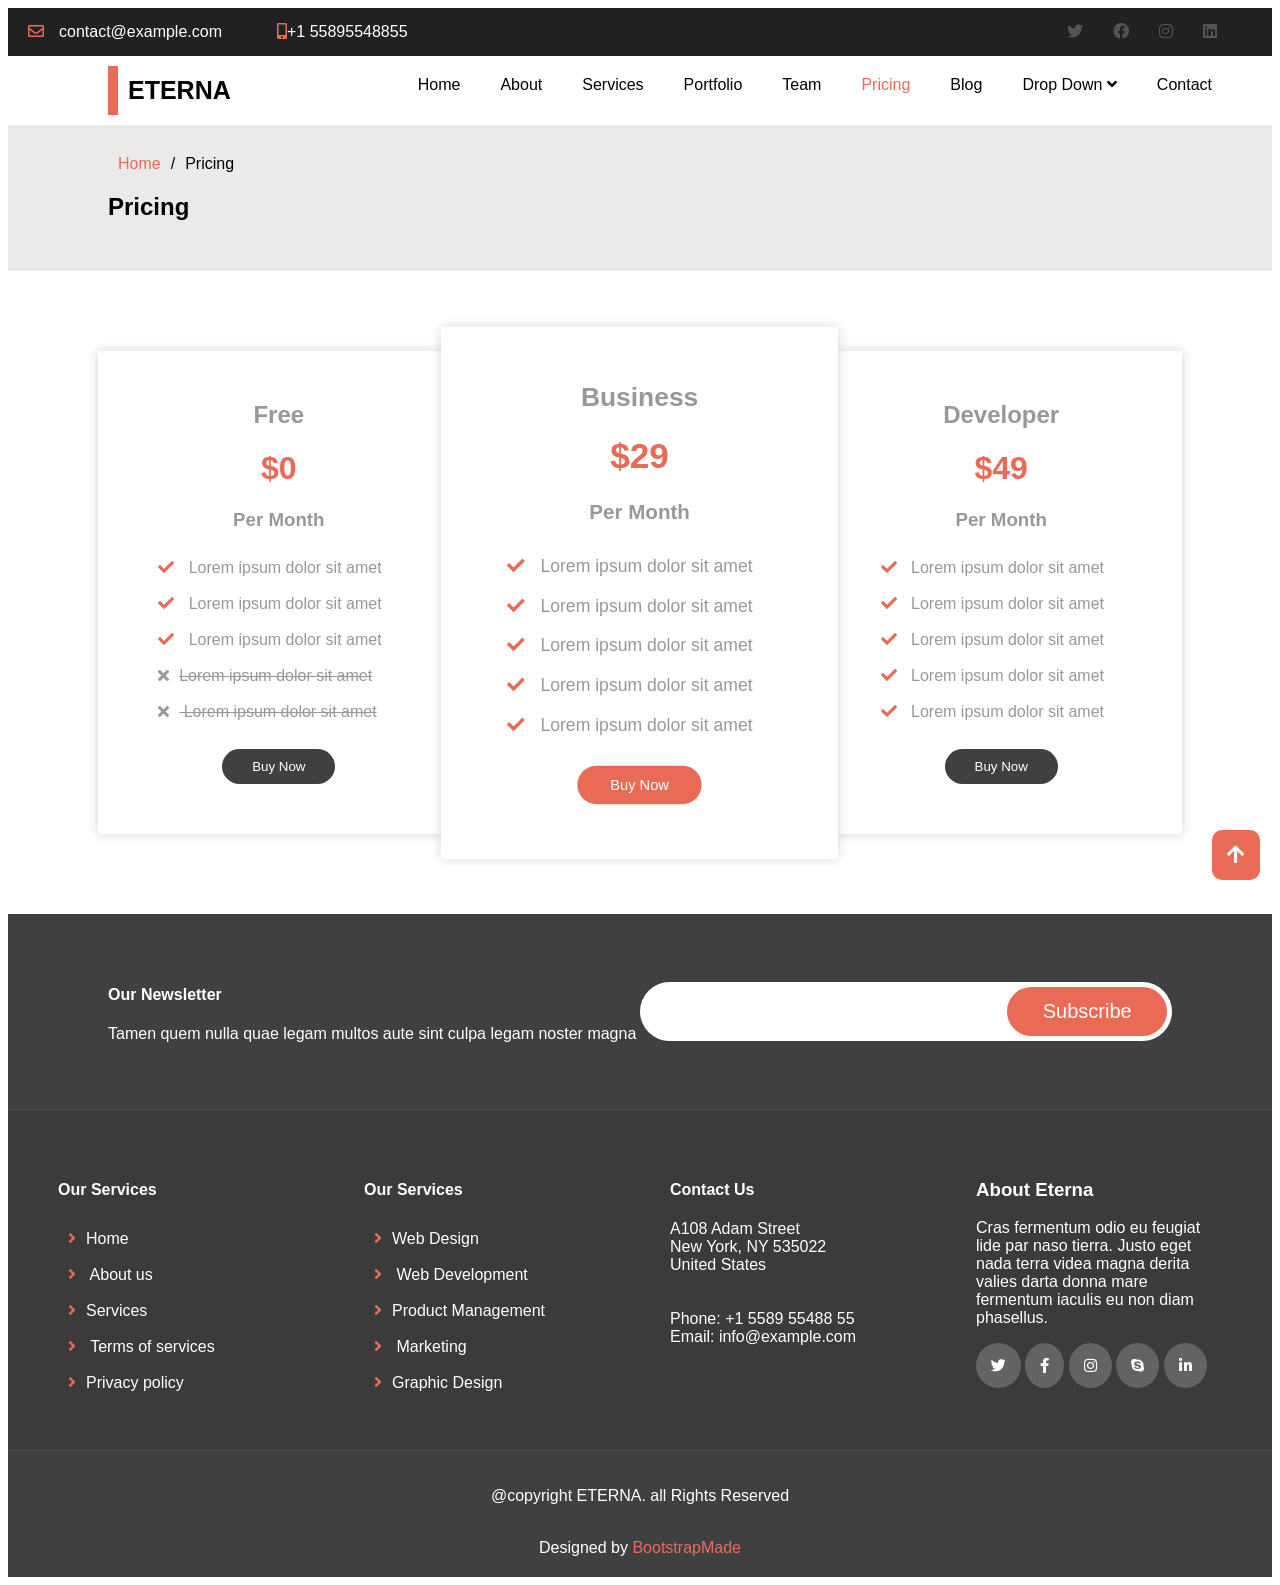
<file: pricing.html>
<!DOCTYPE html>
<html lang="en">
<head>
    <meta charset="UTF-8">
    <meta name="viewport" content="width=device-width, initial-scale=1.0">
    <title>Pricing</title>
    <link rel="stylesheet" href="fontawesome-free-5.15.1-web/css/all.css">
    <link rel="stylesheet" href="pricing css style.css">
</head>

<body>
     <header>
        <ul>
            <li class="lih"><i class="far fa-envelope"></i><a class="ainline" href="">contact@example.com</a></li>
            <li class="lih"><i class="fas fa-mobile-alt"></i>+1 55895548855</li>
            <li><a href=""><i class="fab fa-linkedin"></i></a></li>
            <li><a href=""><i class="fab fa-instagram"></i></a></li>
            <li><a href=""><i class="fab fa-facebook"></i></a></li>
            <li><a href=""><i class="fab fa-twitter"></i></a></li>
        </ul>

    </header>
    <nav>
        <ul>
            <li class="logo"><a class="llogo" href=""> ETERNA</a></li>
            <li><a href="contact.html">Contact</a></li>
            <li class="Drop1">
                <a href="">Drop Down <i class="fas fa-angle-down"></i></a>
                <ul>
                    <li><a href="">Drop Down 1</a></li>
                    <li class="drop2">
                        <a href="">Deep Drop Down</a>
                        <ul>
                            <li><a href="">Deep drop down1</a></li>
                            <li><a href="">Deep drop down2</a></li>
                            <li><a href="">Deep drop down3</a></li>
                            <li><a href="">Deep drop down4</a></li>
                            <li><a href="">Deep drop down5</a></li>
                        </ul>
                    </li>
                    <li><a href="">Drop Down2</a></li>
                    <li><a href="">Drop Down3</a></li>
                    <li><a href="">Drop Down4</a></li>
                </ul>
            </li>
            <li><a href="blog.html">Blog</a></li>
            <li><a class="active" href="pricing.html">Pricing</a></li>
            <li><a href="Team.html">Team</a></li>
            <li><a href="portfolio.html">Portfolio</a></li>
            <li><a href="Services.html">Services</a></li>
            <li><a  href="About.html">About</a></li>
            <li><a  href="index.html">Home</a></li>
        </ul>
    </nav>
    <main class="pric">
        <div class="Ach1">
            <a id="Aa" href="index.html">Home</a>/<a href="">Pricing</a>
            <h2>Pricing</h2>
        </div>
        <div class="prsec1">
          <div class="prch1">
            <h2>Free</h2>
            <h1>$0</h1>
            <h3>Per Month</h3>
            <ul>
              <li><i class="fas fa-check"></i> Lorem ipsum dolor sit amet</li>
              <li><i class="fas fa-check"></i> Lorem ipsum dolor sit amet</li>
              <li><i class="fas fa-check"></i> Lorem ipsum dolor sit amet</li>
              <li  class="pli"><i class="fas fa-times tims"></i>Lorem ipsum dolor sit amet</li>
              <li class="pli"><i class="fas fa-times tims"></i> Lorem ipsum dolor sit amet</li>
            </ul>
            <button><a href="">Buy Now</a></button>
          </div>
          <div class="prch1 prch2">
            <h2>Business</h2>
            <h1>$29</h1>
            <h3>Per Month</h3>
            <ul>
              <li><i class="fas fa-check"></i> Lorem ipsum dolor sit amet</li>
              <li><i class="fas fa-check"></i> Lorem ipsum dolor sit amet</li>
              <li><i class="fas fa-check"></i> Lorem ipsum dolor sit amet</li>
              <li><i class="fas fa-check"></i> Lorem ipsum dolor sit amet</li>
              <li><i class="fas fa-check"></i> Lorem ipsum dolor sit amet</li>
            </ul>
            <button><a href="">Buy Now</a></button>
          </div>
          <div class="prch1">
            <h2>Developer</h2>
            <h1>$49</h1>
            <h3>Per Month</h3>
            <ul>
              <li><i class="fas fa-check"></i> Lorem ipsum dolor sit amet</li>
              <li><i class="fas fa-check"></i> Lorem ipsum dolor sit amet</li>
              <li><i class="fas fa-check"></i> Lorem ipsum dolor sit amet</li>
              <li><i class="fas fa-check"></i> Lorem ipsum dolor sit amet</li>
              <li><i class="fas fa-check"></i> Lorem ipsum dolor sit amet</li>
            </ul>
            <button><a href="">Buy Now</a></button>
          </div>
        </div>
    </main>
    <footer>
      <div class="fch1">
        <div class="fch11">
          <h4>Our Newsletter</h4>
          <p>Tamen quem nulla quae legam multos aute sint culpa legam noster magna</p>
        </div>
        <div class="fch12">
           <form action="" method="">
              <input class="fin1" type="email" name="name"><input class="fin2" type="submit" value="Subscribe">
            </form>
        </div>
      </div>
      <div class="fch2">
        <div class="fch21">
          <h4>Our Services</h4>
          <ul>
            <li><i class="fas fa-angle-right"></i><a href="">Home</a></li>
            <li><i class="fas fa-angle-right"></i> <a href=""> About us</a></li>
            <li><i class="fas fa-angle-right"></i><a href="">Services</a></li>
            <li><i class="fas fa-angle-right"></i> <a href="">Terms of services</a></li>
            <li><i class="fas fa-angle-right"></i><a href="">Privacy policy</a></li>
            </ul>

        </div>
        <div class="fch21">
          <h4>Our Services</h4>
          <ul>
            <li><i class="fas fa-angle-right"></i><a href="">Web Design</a></li>
            <li><i class="fas fa-angle-right"></i> <a href="">Web Development</a></li>
            <li><i class="fas fa-angle-right"></i><a href="">Product Management</a></li>
            <li><i class="fas fa-angle-right"></i> <a href="">Marketing</a></li>
            <li><i class="fas fa-angle-right"></i><a href="">Graphic Design</a></li>
            </ul>
        </div>
        <div class="fch21">
          <h4>Contact Us</h4>
            <p>
              A108 Adam Street <br>
              New York, NY 535022<br>
              United States <br><br><br>
              Phone: +1 5589 55488 55<br>
              Email: info@example.com<br>
            </p>
        </div>
        <div class="fch21">
          <h3>About Eterna</h3>
          <p>Cras fermentum odio eu feugiat lide par naso tierra. Justo eget nada terra videa magna derita valies darta donna mare fermentum iaculis eu non diam phasellus.</p>
          <a href=""><i class="fab fa-twitter"></i></a>
          <a href=""><i class="fab fa-facebook-f"></i></a>
          <a href=""><i class="fab fa-instagram"></i></a>
          <a href=""><i class="fab fa-skype"></i></a>
          <a href=""><i class="fab fa-linkedin-in"></i></a>
        </div>
      </div>
      <div class="fch3">
        <p>@copyright ETERNA. all Rights Reserved</p><br>
        <p>Designed by <span>BootstrapMade</span></p>
       <a href="pricing.html"><i class="fas fa-arrow-up"></i></a>
      </div>
    </footer>
</body>
</html>
</file>
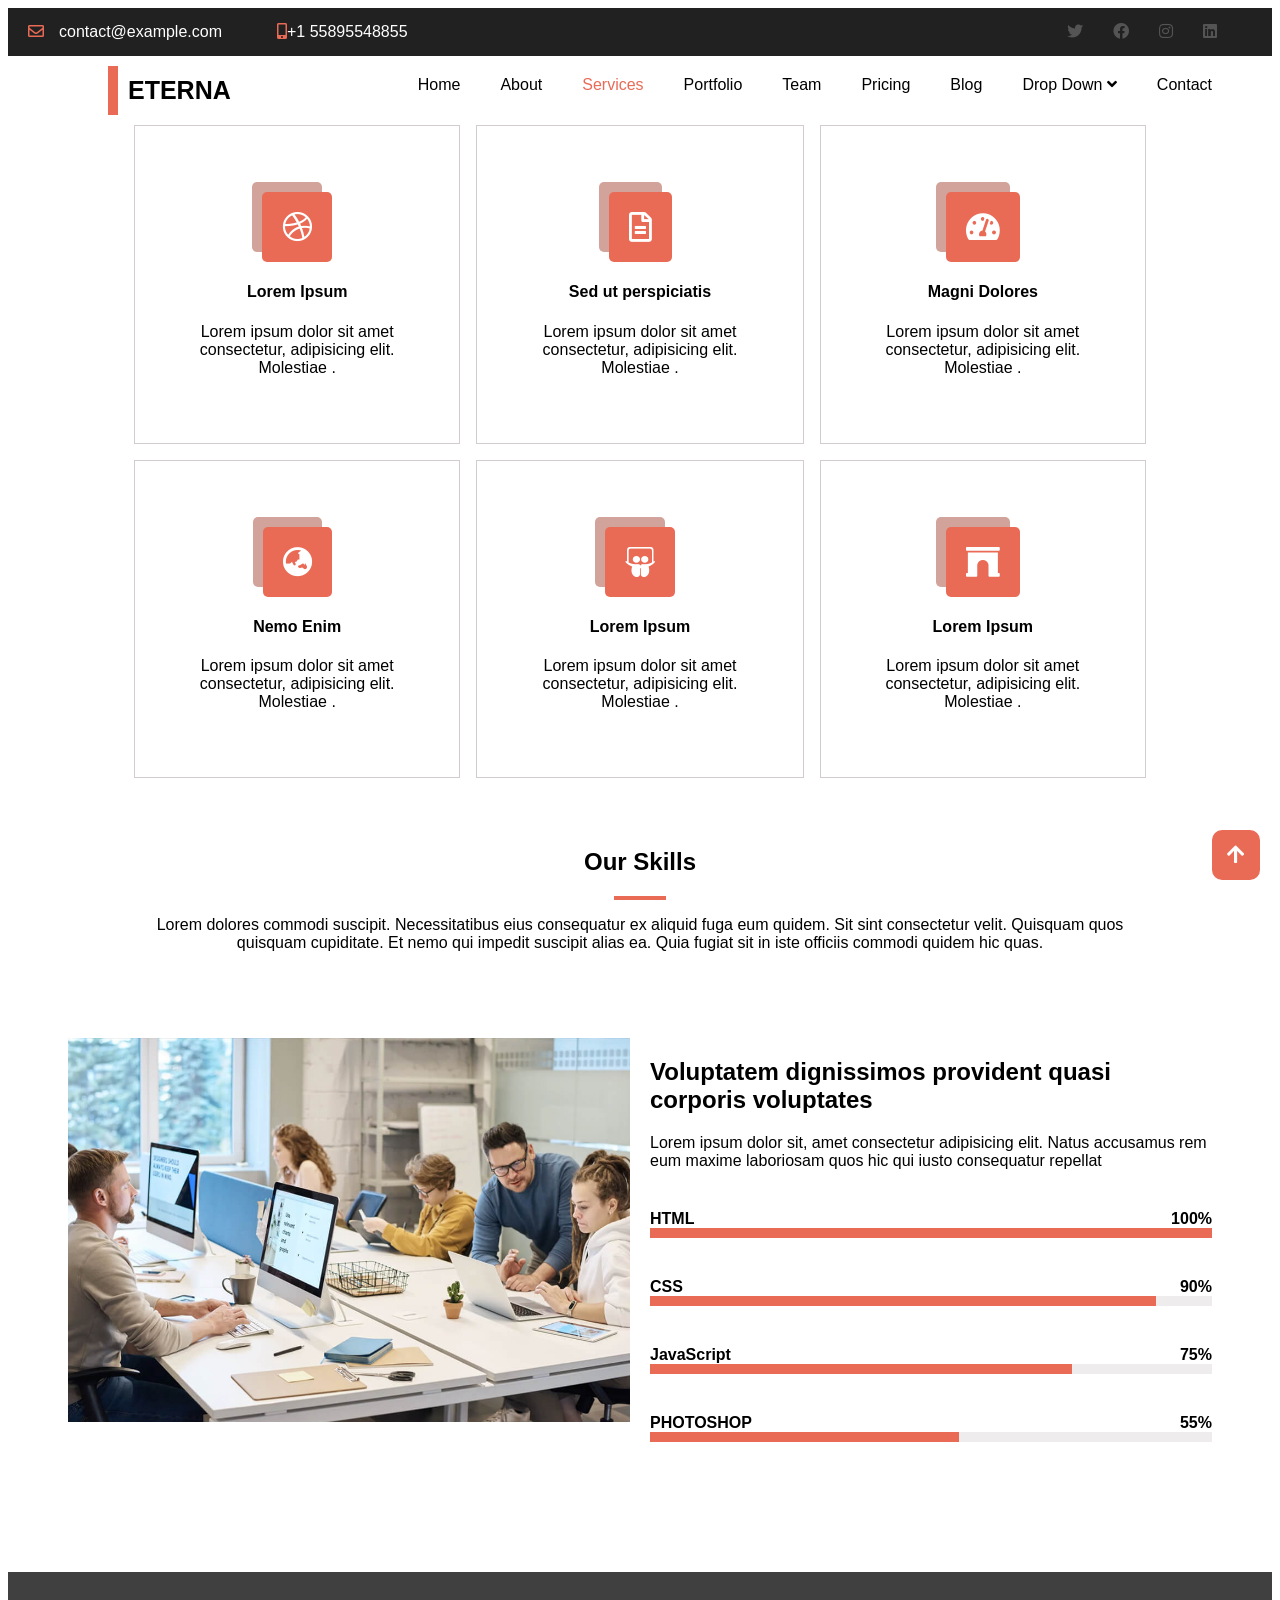
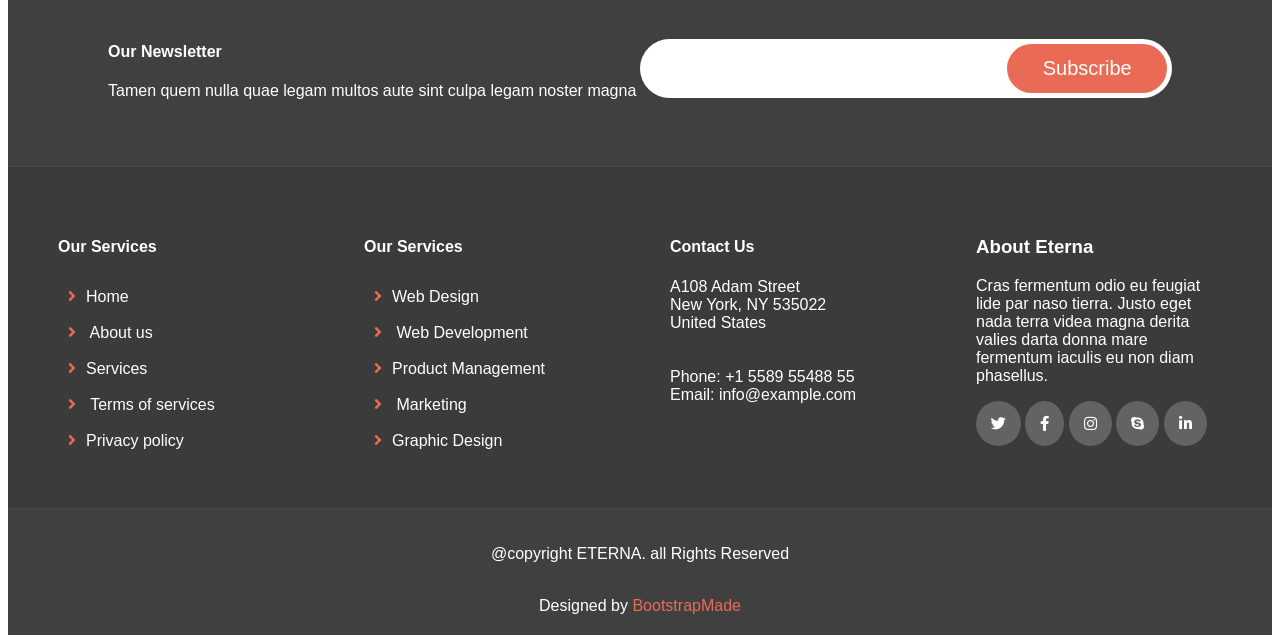
<file: Services.html>
<!DOCTYPE html>
<html lang="en">
<head>
    <meta charset="UTF-8">
    <meta name="viewport" content="width=device-width, initial-scale=1.0">
    <title>Services</title>
    <link rel="stylesheet" href="fontawesome-free-5.15.1-web/css/all.css">
    <link rel="stylesheet" href="Services css Style.css">
</head>
<body>
    <header>
        <ul>
            <li class="lih"><i class="far fa-envelope"></i><a class="ainline" href="">contact@example.com</a></li>
            <li class="lih"><i class="fas fa-mobile-alt"></i>+1 55895548855</li>
            <li><a href=""><i class="fab fa-linkedin"></i></a></li>
            <li><a href=""><i class="fab fa-instagram"></i></a></li>
            <li><a href=""><i class="fab fa-facebook"></i></a></li>
            <li><a href=""><i class="fab fa-twitter"></i></a></li>
        </ul>

    </header>
    <nav>
        <ul>
            <li class="logo"><a class="llogo" href=""> ETERNA</a></li>
            <li><a href="contact.html">Contact</a></li>
            <li class="Drop1">
                <a href="">Drop Down <i class="fas fa-angle-down"></i></a>
                <ul>
                    <li><a href="">Drop Down 1</a></li>
                    <li class="drop2">
                        <a href="">Deep Drop Down</a>
                        <ul>
                            <li><a href="">Deep drop down1</a></li>
                            <li><a href="">Deep drop down2</a></li>
                            <li><a href="">Deep drop down3</a></li>
                            <li><a href="">Deep drop down4</a></li>
                            <li><a href="">Deep drop down5</a></li>
                        </ul>
                    </li>
                    <li><a href="">Drop Down2</a></li>
                    <li><a href="">Drop Down3</a></li>
                    <li><a href="">Drop Down4</a></li>
                </ul>
            </li>
            <li><a href="blog.html">Blog</a></li>
            <li><a href="pricing.html">Pricing</a></li>
            <li><a href="Team.html">Team</a></li>
            <li><a href="portfolio.html">Portfolio</a></li>
            <li><a  class="active" href="Services.html">Services</a></li>
            <li><a href="About.html">About</a></li>
            <li><a  href="index.html">Home</a></li>
        </ul>
    </nav>
    <main class="serv">
        <div class="sec4">
         <div class="ch41">
                <p class="pi"><i class="fab fa-dribbble"></i></p>
                <h4><a href="">Lorem Ipsum</a></h4>
              <p>Lorem ipsum dolor sit amet consectetur, adipisicing elit. Molestiae .</p>

            </div>
         <div class="ch41">
                <p class="pi"><i class="far fa-file-alt"></i></p>
                <h4><a href="">Sed ut perspiciatis</a></h4>
              <p>Lorem ipsum dolor sit amet consectetur, adipisicing elit. Molestiae .</p>

            </div>
         <div class="ch41">
                <p class="pi"><i class="fas fa-tachometer-alt"></i></p>
                <h4><a href="">Magni Dolores</a></h4>
              <p>Lorem ipsum dolor sit amet consectetur, adipisicing elit. Molestiae .</p>

            </div>
         <div class="ch41">
                <p class="pi"><i class="fas fa-globe-asia"></i></p>
                <h4><a href="">Nemo Enim</a></h4>
              <p>Lorem ipsum dolor sit amet consectetur, adipisicing elit. Molestiae .</p>
 
            </div>
         <div class="ch41">
                <p class="pi"><i class="fab fa-slideshare"></i></p>
                <h4><a href="">Lorem Ipsum</a></h4>
              <p>Lorem ipsum dolor sit amet consectetur, adipisicing elit. Molestiae .</p>

            </div>
         <div class="ch41">
                <p class="pi"><i class="fas fa-archway"></i></p>
                <h4><a href="">Lorem Ipsum</a></h4>
              <p>Lorem ipsum dolor sit amet consectetur, adipisicing elit. Molestiae .</p>

            </div>

        </div>
        <div class="sec5">
         <h2>Our Skills</h2>
         <hr>
         <p>Lorem dolores commodi suscipit. Necessitatibus eius consequatur ex aliquid fuga eum quidem. Sit sint consectetur velit. Quisquam quos quisquam cupiditate. Et nemo qui impedit suscipit alias ea. Quia fugiat sit in iste officiis commodi quidem hic quas.</p>
        </div>
        <div class="sec6">
            <div class="ch61">
                <img src="img/skills-img.jpg" alt="">
            </div>
            <div class="ch61">
               <h2>Voluptatem dignissimos provident quasi corporis voluptates</h2>
               <p>Lorem ipsum dolor sit, amet consectetur adipisicing elit. Natus accusamus rem eum maxime laboriosam quos hic qui iusto consequatur repellat</p>
              <div class="pro">
                <span><b>HTML</b></span><span class="sp2"><b>100%</b></span>
                <div class="pro1"></div>
              </div>
              <div class="pro">
                <span><b>CSS</b></span><span class="sp2"><b>90%</b></span>
                <div class="pro2">
                    <div class="pro21"></div>
                </div>
              </div>
              <div class="pro">
                <span><b>JavaScript</b></span><span class="sp2"><b>75%</b></span>
                <div class="pro2">
                     <div class="pro3"></div>
                </div>
              </div>
              <div class="pro">
                <span><b>PHOTOSHOP</b></span><span class="sp2"><b>55%</b></span>
                <div class="pro2">
                     <div class="pro4"></div>
                </div>
              </div>
            </div>
        </div>
    </main>

    <footer>
      <div class="fch1">
        <div class="fch11">
          <h4>Our Newsletter</h4>
          <p>Tamen quem nulla quae legam multos aute sint culpa legam noster magna</p>
        </div>
        <div class="fch12">
           <form action="" method="">
              <input class="fin1" type="email" name="name"><input class="fin2" type="submit" value="Subscribe">
            </form>
        </div>
      </div>
      <div class="fch2">
        <div class="fch21">
          <h4>Our Services</h4>
          <ul>
            <li><i class="fas fa-angle-right"></i><a href="">Home</a></li>
            <li><i class="fas fa-angle-right"></i> <a href=""> About us</a></li>
            <li><i class="fas fa-angle-right"></i><a href="">Services</a></li>
            <li><i class="fas fa-angle-right"></i> <a href="">Terms of services</a></li>
            <li><i class="fas fa-angle-right"></i><a href="">Privacy policy</a></li>
            </ul>

        </div>
        <div class="fch21">
          <h4>Our Services</h4>
          <ul>
            <li><i class="fas fa-angle-right"></i><a href="">Web Design</a></li>
            <li><i class="fas fa-angle-right"></i> <a href="">Web Development</a></li>
            <li><i class="fas fa-angle-right"></i><a href="">Product Management</a></li>
            <li><i class="fas fa-angle-right"></i> <a href="">Marketing</a></li>
            <li><i class="fas fa-angle-right"></i><a href="">Graphic Design</a></li>
            </ul>
        </div>
        <div class="fch21">
          <h4>Contact Us</h4>
            <p>
              A108 Adam Street <br>
              New York, NY 535022<br>
              United States <br><br><br>
              Phone: +1 5589 55488 55<br>
              Email: info@example.com<br>
            </p>
        </div>
        <div class="fch21">
          <h3>About Eterna</h3>
          <p>Cras fermentum odio eu feugiat lide par naso tierra. Justo eget nada terra videa magna derita valies darta donna mare fermentum iaculis eu non diam phasellus.</p>
          <a href=""><i class="fab fa-twitter"></i></a>
          <a href=""><i class="fab fa-facebook-f"></i></a>
          <a href=""><i class="fab fa-instagram"></i></a>
          <a href=""><i class="fab fa-skype"></i></a>
          <a href=""><i class="fab fa-linkedin-in"></i></a>
        </div>
      </div>
      <div class="fch3">
        <p>@copyright ETERNA. all Rights Reserved</p><br>
        <p>Designed by <span>BootstrapMade</span></p>
       <a href="Services.html"><i class="fas fa-arrow-up"></i></a>
      </div>
    </footer>
</body>
</html>
</file>
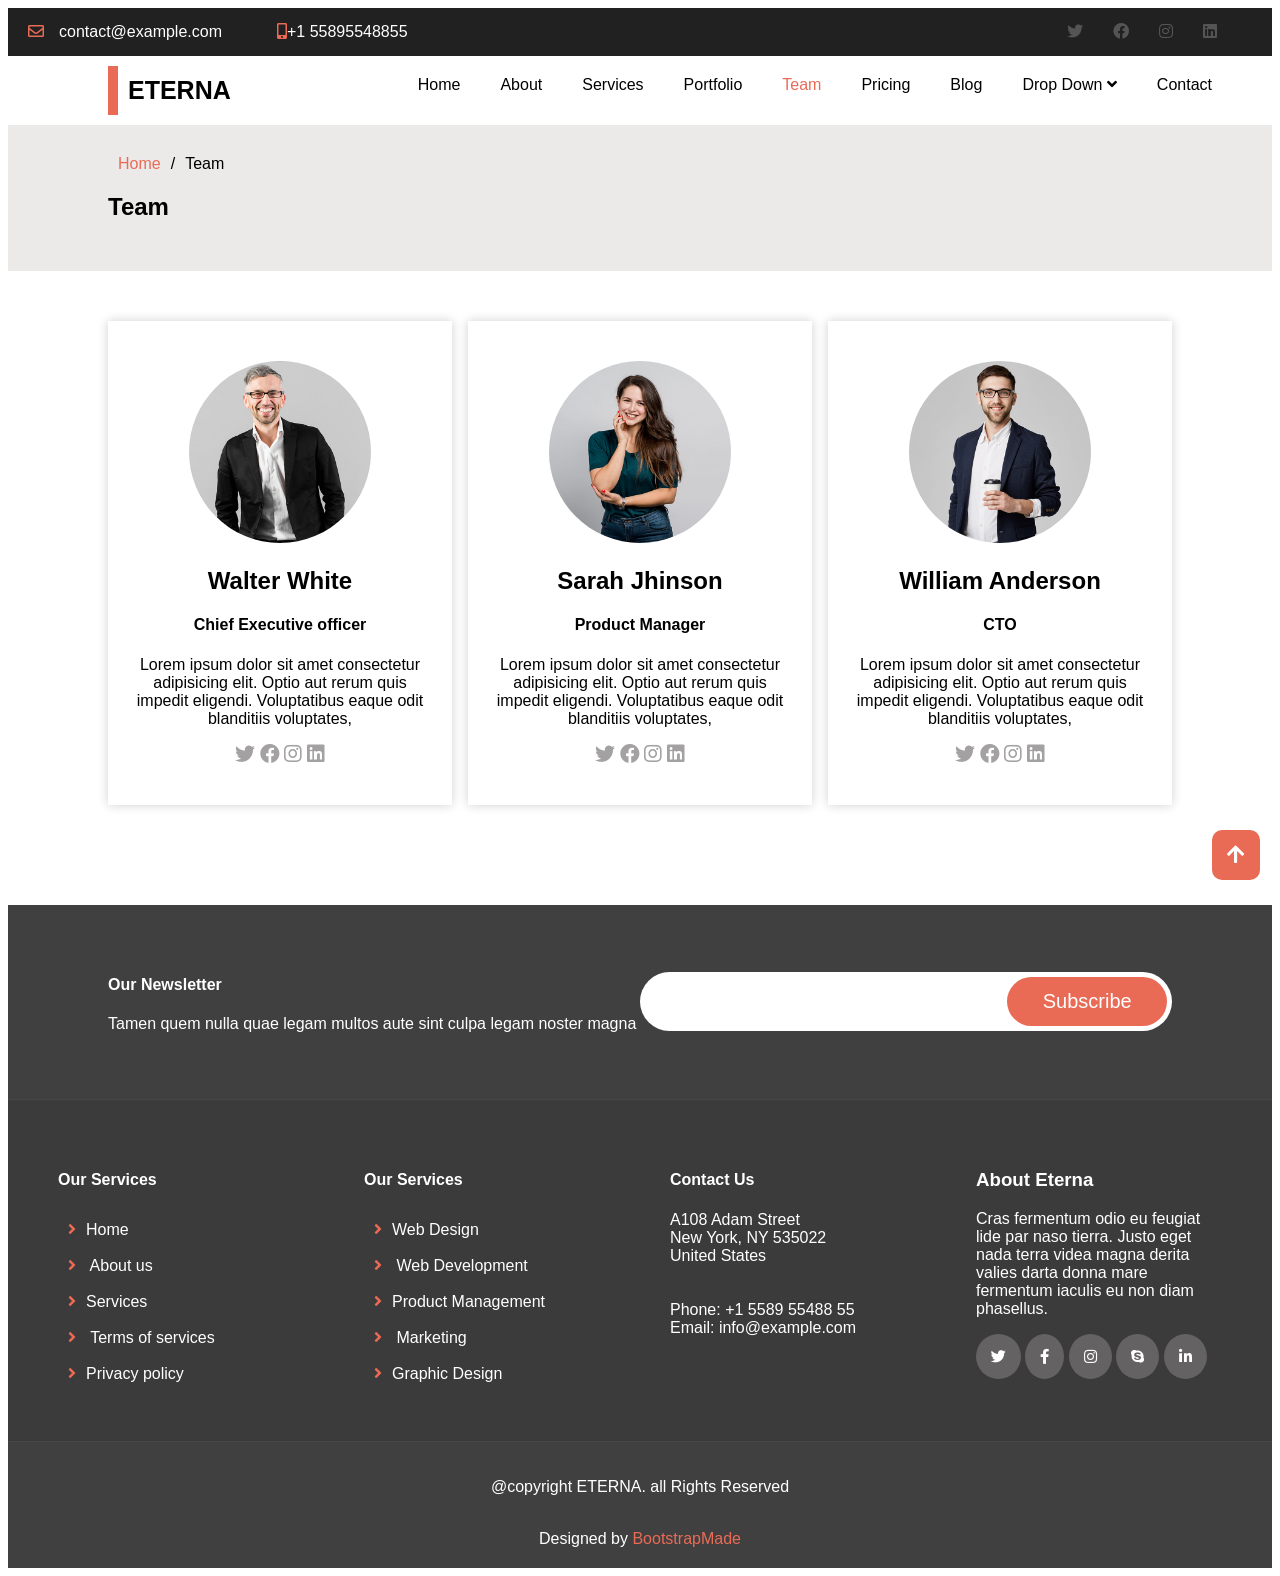
<file: Team.html>
<!DOCTYPE html>
<html lang="en">
<head>
    <meta charset="UTF-8">
    <meta name="viewport" content="width=device-width, initial-scale=1.0">
    <title>Team</title>
    <link rel="stylesheet" href="fontawesome-free-5.15.1-web/css/all.css">
    <link rel="stylesheet" href="team css style.css">
</head>
<body>
     <header>
        <ul>
            <li class="lih"><i class="far fa-envelope"></i><a class="ainline" href="">contact@example.com</a></li>
            <li class="lih"><i class="fas fa-mobile-alt"></i>+1 55895548855</li>
            <li><a href=""><i class="fab fa-linkedin"></i></a></li>
            <li><a href=""><i class="fab fa-instagram"></i></a></li>
            <li><a href=""><i class="fab fa-facebook"></i></a></li>
            <li><a href=""><i class="fab fa-twitter"></i></a></li>
        </ul>

    </header>
    <nav>
        <ul>
            <li class="logo"><a class="llogo" href=""> ETERNA</a></li>
            <li><a href="contact.html">Contact</a></li>
            <li class="Drop1">
                <a href="">Drop Down <i class="fas fa-angle-down"></i></a>
                <ul>
                    <li><a href="">Drop Down 1</a></li>
                    <li class="drop2">
                        <a href="">Deep Drop Down</a>
                        <ul>
                            <li><a href="">Deep drop down1</a></li>
                            <li><a href="">Deep drop down2</a></li>
                            <li><a href="">Deep drop down3</a></li>
                            <li><a href="">Deep drop down4</a></li>
                            <li><a href="">Deep drop down5</a></li>
                        </ul>
                    </li>
                    <li><a href="">Drop Down2</a></li>
                    <li><a href="">Drop Down3</a></li>
                    <li><a href="">Drop Down4</a></li>
                </ul>
            </li>
            <li><a href="blog.html">Blog</a></li>
            <li><a href="pricing.html">Pricing</a></li>
            <li><a class="active" href="Team.html">Team</a></li>
            <li><a href="portfolio.html">Portfolio</a></li>
            <li><a href="Services.html">Services</a></li>
            <li><a  href="About.html">About</a></li>
           <li><a  href="index.html">Home</a></li>
        </ul>
    </nav>
    <main class="team">
        <div class="Ach1">
            <a id="Aa" href="index.html">Home</a>/<a href="">Team</a>
            <h2>Team</h2>
        </div>
        <div class="tsec1">
            <div class="tch1">
                <img src="img/team/team-1.jpg" alt="">
                <h2>Walter White</h2>
                <h4>Chief Executive officer</h4>
                <p>Lorem ipsum dolor sit amet consectetur adipisicing elit. Optio aut rerum quis impedit eligendi. Voluptatibus eaque odit blanditiis voluptates, </p>
                <a href=""><i class="fab fa-twitter"></i></a>
                <a href=""><i class="fab fa-facebook"></i></a>
                <a href=""><i class="fab fa-instagram"></i></a>
                <a href=""><i class="fab fa-linkedin"></i></a>
                
            </div>
            <div class="tch1">
                <img src="img/team/team-2.jpg" alt="">
                <h2>Sarah Jhinson</h2>
                <h4>Product Manager</h4>
                <p>Lorem ipsum dolor sit amet consectetur adipisicing elit. Optio aut rerum quis impedit eligendi. Voluptatibus eaque odit blanditiis voluptates, </p>
                <a href=""><i class="fab fa-twitter"></i></a>
                <a href=""><i class="fab fa-facebook"></i></a>
                <a href=""><i class="fab fa-instagram"></i></a>
                <a href=""><i class="fab fa-linkedin"></i></a>
                
            </div>
            <div class="tch1">
                <img src="img/team/team-3.jpg" alt="">
                <h2>William Anderson</h2>
                <h4>CTO</h4>
                <p>Lorem ipsum dolor sit amet consectetur adipisicing elit. Optio aut rerum quis impedit eligendi. Voluptatibus eaque odit blanditiis voluptates, </p>
                <a href=""><i class="fab fa-twitter"></i></a>
                <a href=""><i class="fab fa-facebook"></i></a>
                <a href=""><i class="fab fa-instagram"></i></a>
                <a href=""><i class="fab fa-linkedin"></i></a>
                
            </div>

        </div>

    </main>
    <footer>
      <div class="fch1">
        <div class="fch11">
          <h4>Our Newsletter</h4>
          <p>Tamen quem nulla quae legam multos aute sint culpa legam noster magna</p>
        </div>
        <div class="fch12">
           <form action="" method="">
              <input class="fin1" type="email" name="name"><input class="fin2" type="submit" value="Subscribe">
            </form>
        </div>
      </div>
      <div class="fch2">
        <div class="fch21">
          <h4>Our Services</h4>
          <ul>
            <li><i class="fas fa-angle-right"></i><a href="">Home</a></li>
            <li><i class="fas fa-angle-right"></i> <a href=""> About us</a></li>
            <li><i class="fas fa-angle-right"></i><a href="">Services</a></li>
            <li><i class="fas fa-angle-right"></i> <a href="">Terms of services</a></li>
            <li><i class="fas fa-angle-right"></i><a href="">Privacy policy</a></li>
            </ul>

        </div>
        <div class="fch21">
          <h4>Our Services</h4>
          <ul>
            <li><i class="fas fa-angle-right"></i><a href="">Web Design</a></li>
            <li><i class="fas fa-angle-right"></i> <a href="">Web Development</a></li>
            <li><i class="fas fa-angle-right"></i><a href="">Product Management</a></li>
            <li><i class="fas fa-angle-right"></i> <a href="">Marketing</a></li>
            <li><i class="fas fa-angle-right"></i><a href="">Graphic Design</a></li>
            </ul>
        </div>
        <div class="fch21">
          <h4>Contact Us</h4>
            <p>
              A108 Adam Street <br>
              New York, NY 535022<br>
              United States <br><br><br>
              Phone: +1 5589 55488 55<br>
              Email: info@example.com<br>
            </p>
        </div>
        <div class="fch21">
          <h3>About Eterna</h3>
          <p>Cras fermentum odio eu feugiat lide par naso tierra. Justo eget nada terra videa magna derita valies darta donna mare fermentum iaculis eu non diam phasellus.</p>
          <a href=""><i class="fab fa-twitter"></i></a>
          <a href=""><i class="fab fa-facebook-f"></i></a>
          <a href=""><i class="fab fa-instagram"></i></a>
          <a href=""><i class="fab fa-skype"></i></a>
          <a href=""><i class="fab fa-linkedin-in"></i></a>
        </div>
      </div>
      <div class="fch3">
        <p>@copyright ETERNA. all Rights Reserved</p><br>
        <p>Designed by <span>BootstrapMade</span></p>
       <a href="Team.html"><i class="fas fa-arrow-up"></i></a>
      </div>
    </footer> 
</body>
</html>
</file>
<file: Home css style.css>
*{
        box-sizing: border-box;
        font-family: "Open Sans", sans-serif;
    }
    a{
        text-decoration: none;
    }
    header>ul{
        overflow: hidden;
        padding: 0;
        margin: 0;
        background-color: rgb(34, 33, 33);
        color: white;
        padding-right: 40px;


    }
    header>ul>li{
        list-style-type: none;
        padding: 0;
        margin: 0;
        float: right;
    }
    header>ul>li>a{
        text-decoration: none;
        padding: 15px;
        color: white;
        display: block;
    }
    header .lih{
        float: left;
        padding:15px 20px;
    }
    header .lih>i{
        color:#e96b56
    }
header ul li a>i{
    color:  #545454;
}
header ul li a>i:hover{
   color:  #a19d9d;
}
.ainline{
    display: inline;
}
.ainline:hover{
    color:#e96b56
}
nav{
    position: sticky;
    top: 0px;
    background-color: white;
    z-index: 1;
}

 nav>ul{
        overflow: hidden;
        padding: 0;
        margin: 0;
        background-color: white;
      padding-right: 40px;

    }
 nav>ul>li{
        list-style-type: none;
        padding: 0;
        margin: 0;
        float: right;
    }
 nav>ul>li>a{
        text-decoration: none;
        padding: 20px;
        color: black;
        display: block;
    }
 nav>ul>li a:hover{
       color: #e96b56;
    }
    .active{
        color: #e96b56;
    }
.logo{
    float: left;
    font-size: 25px;
    font-weight: bold;
    margin: 10px 100px;
    
}
.llogo{
    border-left: 10px solid #e96b56;
    padding: 10px;
 

}
nav .Drop1>ul{
    display: none;
    position: absolute;
    
     box-shadow: 0px 0px 10px gray;
     padding: 0;
     margin: 0;

}
nav .Drop1>ul a{
     text-decoration: none;
        padding: 10px;
        color: black;
        display: block;
}
nav .Drop1>ul li{
 list-style-type: none;
   padding: 0;
    margin: 0;

}
nav .Drop1:hover>ul{
    display: block;
    background-color: white;

}
 nav .drop2>ul{
    display: none;
    position: absolute;
    right: 143px;
    top:10px;
    width: 150px;
    box-shadow: 0px 0px 10px gray;
     padding: 0;
     margin: 0;
     background-color: white;
 

 }
 nav .drop2{
    position: relative;

 }
 nav .drop2:hover>ul{
  display: block;
  background-color: white;
  
 }
  .home .slider{
        width: 300%;
        height: 500px;
    }
    .home .pslide{
        width:100%;
        height: 500px;
    }
    
.home .slid1{
    height: 450px;
    background: url(img/slide/slide-1.jpg) no-repeat;
    text-align: center;
  width: 100%;
  padding: 0;
 


}
.home .slid2{
    height: 450px;
    background: url(img/slide/slide-2.jpg) no-repeat;
    text-align: center;
   width: 100%;
 
   

}
.home .slid3{
    height: 450px;
    background: url(img/slide/slide-3.jpg) no-repeat;
    text-align: center;
   width: 100%;
   

}
.home .sec11{
    height: 450px;
   padding: 90px 200px;
   position:absolute;
   left:0px;
 right: 0px;
   margin: 0;
   background-color: rgba(240, 248, 255, 0.562);
   height: 450px;
 }
 .home .pslide .slider{
      width: 300%;
      
      
   }
   .dot{
  height: 15px;
  width: 15px;
  margin: 0 2px;
  background-color: #fafafa;
  border-radius: 50%;
  display: inline-block;
  transition: background-color 0.6s ease;
  border: 1px solid #e96b56;
}
  .pdot{
    text-align: center;
    
    
  }
 main .active{ background-color: #e96b56;}
 .slide{
        overflow: hidden;
        width: 100%;
        
    }
    .ra{
      position:absolute;
      right: 0;
      top: 200px;
      font-size: 50px;
      
    }
    .la{
      position:absolute;
      left: 0;
      top: 200px;
      font-size: 50px;
    }
 

.home .sec11 span{
   color: #e96b56;
}
.home .sec11 h1{
 font-size: 50px;
}
.home .sec11 button{
padding: 15px 40px;
border-radius: 30px;
background-color: #e96b56;
color: white;
border: 1px solid #e96b56;
margin-top: 20px;
}
.home .sec11 button:hover{
background-color: white;
color: #e96b56;
border: 1px solid #e96b56;
}
.home .sec2{
    display: flex;
    padding: 30px;
    
}
.home .sec2 .ch21{
    width: 33%;
    margin: 20px;
    box-shadow: 0px 0px 10px gray;
    padding: 30px;
    border-radius: 10px;

}
.home .sec2 .ch21:hover{
   background-color: #e96b56;
   color: white;
   transition: 0.5s;
}
.home .sec2 .ch21:hover i{
   color: white;
    transition: 0.5s;
}
.home .sec2 .ch21 i{
    color: #e96b56;
    font-size: 50px;

}
 .home .sec3{
        display: flex;
        padding: 40px;
    }
    .home .sec3 .sec31{
        width: 40%;
        margin-left: 5%;
    }
    .home .sec3 .sec32{
        width: 50%;
        padding:0px 20px 20px;
        vertical-align: top;
      
       
       
    }
    .home .sec3 .sec32 h3{
      margin-top: 0;
    }
    .home .sec3 .sec32 li{
      list-style-type: none;
     
    }
    .home .sec3 .sec32 i{
     color: #e96b56;
     font-size: 20px;
     margin: 10px 10px 10px 0px;
    }
    .home .sec3 .sec32 ul{
     padding: 0;
     margin: 0;
    }
    .home .sec3 .sec31 img{
        
       width: 100%;

    }
     .home .sec4{
        display: grid;
        grid-template-columns: Auto Auto Auto;
        gap: 1em;
        max-width: 80%;
        margin: auto;
    }
    .home .sec4 a{
        text-decoration: none;
        color: black;
    }
    .home .sec4 .ch41{
       padding: 50px 30px;
       text-align: center;
       border: 1px solid rgb(211, 204, 204);
    }
    .home .sec4 .ch41:hover{
        background-color: #e96b56;
        color: white;
         transition: 1s;

    }
    .home .sec4 .ch41:hover a{
        color: white;
          transition: 1s;

    }
    .home .sec4 .ch41:hover i{
     background-color: white;
     color: #e96b56;
     transition: 1s;

    }
    .home .sec4 .ch41 i{
       font-size: 30px;
       background-color: #e96b56;
       box-shadow: -10px -10px  #d1a39b;
       padding: 20px;
       border-radius: 5px;
       color: white;
    }
   .home .sec5{
    text-align: center;
    padding: 50px ;
    width: 90%;
    margin: auto;
   }
   .home .sec5 hr{
    width: 5%;
     background-color: #e96b56;
     padding: 2px;
     border: none;
   }
   .home .sec6{
    padding: 30px;
   }
   .home .sec6 .ch61{
    display: flex;
    justify-content: center;
    align-items: center;
    width: 140%;
   }
   .home .sec6 .ch62{
   width: 30%;
   margin: 10px;
   }
   .home .sec6 .ch62 img{
   width: 60%;
   filter:grayscale(100%);
   margin: auto;
   
   }
   .home .sec6 .ch62 img:hover{
   filter:grayscale(0%);
   transition: 0,4s;
   }
    .swiper {
      width: 100%;
      height: 200px; 
    
    }

    .swiper-slide {
      display: flex;
      justify-content: center;
      align-items: center;
      font-size: 18px;
      color: #000;
    }

    .swiper-slide img {
      width: 100%;
      height: 100%;
      object-fit: cover;
    }
   footer .fch1{
    display: flex;
    justify-content: center;
    align-items: center;
    padding: 50px 100px;
    background-color: #404040;
    color: white;
   }
   footer .fch1 form{
    width: 100%;
    padding: 5px 15px;
    border-radius: 50px;
    background-color: white;
    position: relative;

   }
   footer .fin1{
    width: 68%;
    padding: 15px;
    border-radius: 10px;
    background-color: white;
    margin: 2px;
    border: none;
  
   }
   footer .fin2{
    width: 30%;
    padding: 13px;
    border-radius: 50px;
    background-color: #e96b56;
    position: absolute;
    right: 5px;
    color: white;
    border: none;
    font-size: 20px;

   }
   footer .fch11,.fch12{
    width: 50%;
   }
   footer .fch2{
    display: flex;
    padding: 20px;
    color: white;
    background-color: #3b3b3b;
    border-top: 1px solid #474747;
    border-bottom: 1px solid #474747;
   }
   footer .fch21{
    width: 25%;
    padding: 30px;
   }
   footer a{
    color: white;
    text-decoration: none;
    list-style-type: none;
    padding: 0;
    margin: 0;
   }
   footer .fch21 li{
    list-style-type: none;
   }
   footer .fch21 a:hover{
    color:#e96b56;
   
   }
   footer .fch21>ul>li>i{
    color: #e96b56;
    margin: 10px;
   }
   footer .fch21 ul{
    padding: 0;
    margin: 0;
   }
   footer .fch21 a>i{
    padding: 15px;
    font-size: 15px;
    background-color: #646262;
    color: white;
    border-radius: 50%;
   }
   footer .fch21 a>i:hover{
    background-color: #e96b56;
   }
   footer .fch3{
    background-color:  #404040;
    padding: 20px;
    color: white;
    text-align: center;
    justify-content: center;
    align-items: center;
   
    
  }
   footer .fch3 i{
   position: fixed;
   right:20px;
   bottom: 20px;
   padding: 15px;
   font-size: 20px;
   color: white;
   background-color: #e96b56;
   border-radius: 10px;
  }
  footer span{
    color: #e96b56;
  }
  footer .fch3 p{
    margin-bottom: 0;
  }
</file>
<file: About css style.css>
*{
        box-sizing: border-box;
        font-family: "Open Sans", sans-serif;
    }
    a{
        text-decoration: none;
    }
    header>ul{
        overflow: hidden;
        padding: 0;
        margin: 0;
        background-color: rgb(34, 33, 33);
        color: white;
        padding-right: 40px;


    }
    header>ul>li{
        list-style-type: none;
        padding: 0;
        margin: 0;
        float: right;
    }
    header>ul>li>a{
        text-decoration: none;
        padding: 15px;
        color: white;
        display: block;
    }
    header .lih{
        float: left;
        padding:15px 20px;
    }
    header .lih>i{
        color:#e96b56
    }
header ul li a>i{
    color:  #545454;
}
header ul li a>i:hover{
   color:  #a19d9d;
}
.ainline{
    display: inline;
}
.ainline:hover{
    color:#e96b56
}
nav{
    position: sticky;
    top: 0px;
}

 nav>ul{
        overflow: hidden;
        padding: 0;
        margin: 0;
        background-color: white;
      padding-right: 40px;

    }
 nav>ul>li{
        list-style-type: none;
        padding: 0;
        margin: 0;
        float: right;
    }
 nav>ul>li>a{
        text-decoration: none;
        padding: 20px;
        color: black;
        display: block;
    }
 nav>ul>li a:hover{
       color: #e96b56;
    }
    .active{
        color: #e96b56;
    }
.logo{
    float: left;
    font-size: 25px;
    font-weight: bold;
    margin: 10px 100px;
    
}
.llogo{
    border-left: 10px solid #e96b56;
    padding: 10px;
 

}
nav .Drop1>ul{
    display: none;
    position: absolute;
    
     box-shadow: 0px 0px 10px gray;
     padding: 0;
     margin: 0;
     background-color: white;

}
nav .Drop1>ul a{
     text-decoration: none;
        padding: 10px;
        color: black;
        display: block;
}
nav .Drop1>ul li{
 list-style-type: none;
   padding: 0;
    margin: 0;

}
nav .Drop1:hover>ul{
    display: block;

}
 nav .drop2>ul{
    display: none;
    position: absolute;
    right: 143px;
    top:10px;
    width: 150px;
    box-shadow: 0px 0px 10px gray;
     padding: 0;
     margin: 0;
 

 }
 nav .drop2{
    position: relative;

 }
 nav .drop2:hover>ul{
  display: block;
  background-color: white;
  
 }
.about .sec3{
        display: flex;
        padding: 40px;
    }
.about .sec3 .sec31{
        width: 40%;
        margin-left: 5%;
    }
.about .sec3 .sec32{
        width: 50%;
        padding:0px 20px 20px;
        vertical-align: top;
       
       
    }
.about .sec3 .sec32 h3{
      margin-top: 0;
    }
.about .sec3 .sec32 li{
      list-style-type: none;
     
    }
.about .sec3 .sec32 i{
     color: #e96b56;
     font-size: 20px;
     margin: 10px 10px 10px 0px;
    }
.about .sec3 .sec32 ul{
     padding: 0;
     margin: 0;
    }
.about .sec3 .sec31 img{
       width: 100%;

    }
   .about .sec5{
    text-align: center;
    padding: 50px ;
    width: 90%;
    margin: auto;
   }
.about .sec5 hr{
    width: 5%;
     background-color: #e96b56;
     padding: 2px;
     border: none;
   }
  .about .sec6{
    padding: 30px;
   }
   .about .sec6 .ch61{
    display: flex;
    justify-content: center;
    align-items: center;
    width: 140%;
   }
  .about .sec6 .ch62{
   width: 30%;
   margin: 10px;
   }
   .about .sec6 .ch62 img{
   width: 60%;
   filter:grayscale(100%);
   margin: auto;
   
   }
.about .sec6 .ch62 img:hover{
   filter:grayscale(0%);
   transition: 0,4s;
   }
    .about .Ach1{
        background-color: #ece9e9;
        padding: 30px 100px;
    }
    .about .Ach1 a{
      text-decoration: none;
      color: black;
      padding: 20px 10px;
    }
    .about .Ach1 #Aa{
        color: #e96b56;
    }
    .about .Asec2{
        display: flex;
        justify-content: center;
        align-items: center;
        gap: 1em;
        
    }
    .about .Asec2 .Ach21{
     width: 20%;
     padding: 30px;
     box-shadow: 0px 0px 20px rgb(224, 224, 224);
     margin: 20px 0px ;
     height: 250px;
    }
    .about .Asec2 .Ach21 i{
    color: #e96b56;
    padding: 10px;
    }
    .about .Asec2 .Ach21 a{
   color: black;
    }
    .about .Asec3{
        display: grid;
        grid-template-columns: auto auto ;
        gap: 1em;
        padding: 5%;
    }
    .about .Asec3 .Ach31{
      padding: 30px;
      box-shadow:0px 0px 20px rgb(224, 224, 224) ;
    }
    .about .Asec3 .Ach31 img{
        width: 100px;
        height: 100px;
        border-radius: 50%;
        float: left;
        margin: 5px;


    }
    .about .Asec3 .Ach31 h4{
  color: rgb(70, 68, 68);
    }

     .swiper {
      width: 100%;
      height: 200px; 
    
    }

    .swiper-slide {
      display: flex;
      justify-content: center;
      align-items: center;
      font-size: 18px;
      color: #000;
    }

    .swiper-slide img {
      width: 100%;
      height: 100%;
      object-fit: cover;
    }
       .dot{
  height: 15px;
  width: 15px;
  margin: 0 2px;
  background-color: #fafafa;
  border-radius: 50%;
  display: inline-block;
  transition: background-color 0.6s ease;
  border: 1px solid #e96b56;
}
  .pdot{
    text-align: center;}

 footer .fch1{
    display: flex;
    justify-content: center;
    align-items: center;
    padding: 50px 100px;
    background-color: #404040;
    color: white;
   }
   footer .fch1 form{
    width: 100%;
    padding: 5px 15px;
    border-radius: 50px;
    background-color: white;
    position: relative;

   }
   footer .fin1{
    width: 68%;
    padding: 15px;
    border-radius: 10px;
    background-color: white;
    margin: 2px;
    border: none;
  
   }
   footer .fin2{
    width: 30%;
    padding: 13px;
    border-radius: 50px;
    background-color: #e96b56;
    position: absolute;
    right: 5px;
    color: white;
    border: none;
    font-size: 20px;

   }
   footer .fch11,.fch12{
    width: 50%;
   }
   footer .fch2{
    display: flex;
    padding: 20px;
    color: white;
    background-color: #3b3b3b;
    border-top: 1px solid #474747;
    border-bottom: 1px solid #474747;
   }
   footer .fch21{
    width: 25%;
    padding: 30px;
   }
   footer a{
    color: white;
    text-decoration: none;
    list-style-type: none;
    padding: 0;
    margin: 0;
   }
   footer .fch21 li{
    list-style-type: none;
   }
   footer .fch21 a:hover{
    color:#e96b56;
   
   }
   footer .fch21>ul>li>i{
    color: #e96b56;
    margin: 10px;
   }
   footer .fch21 ul{
    padding: 0;
    margin: 0;
   }
   footer .fch21 a>i{
    padding: 15px;
    font-size: 15px;
    background-color: #646262;
    color: white;
    border-radius: 50%;
   }
   footer .fch21 a>i:hover{
    background-color: #e96b56;
   }
   footer .fch3{
    background-color:  #404040;
    padding: 20px;
    color: white;
    text-align: center;
    justify-content: center;
    align-items: center;
   
    
  }
   footer .fch3 i{
   position: fixed;
   right:20px;
   bottom: 20px;
   padding: 15px;
   font-size: 20px;
   color: white;
   background-color: #e96b56;
   border-radius: 10px;
  }
  footer span{
    color: #e96b56;
  }
  footer .fch3 p{
    margin-bottom: 0;
  }
</file>
<file: Blog single css style.css>
*{
        box-sizing: border-box;
        font-family: "Open Sans", sans-serif;
    }
    a{
        text-decoration: none;
    }
    header>ul{
        overflow: hidden;
        padding: 0;
        margin: 0;
        background-color: rgb(34, 33, 33);
        color: white;
        padding-right: 40px;


    }
    header>ul>li{
        list-style-type: none;
        padding: 0;
        margin: 0;
        float: right;
    }
    header>ul>li>a{
        text-decoration: none;
        padding: 15px;
        color: white;
        display: block;
    }
    header .lih{
        float: left;
        padding:15px 20px;
    }
    header .lih>i{
        color:#e96b56
    }
header ul li a>i{
    color:  #545454;
}
header ul li a>i:hover{
   color:  #a19d9d;
}
.ainline{
    display: inline;
}
.ainline:hover{
    color:#e96b56
}
nav{
    position: sticky;
    top: 0px;
    z-index: 1;
}

 nav>ul{
        overflow: hidden;
        padding: 0;
        margin: 0;
        background-color: white;
      padding-right: 40px;

    }
 nav>ul>li{
        list-style-type: none;
        padding: 0;
        margin: 0;
        float: right;
    }
 nav>ul>li>a{
        text-decoration: none;
        padding: 20px;
        color: black;
        display: block;
    }
 nav>ul>li a:hover{
       color: #e96b56;
    }
    .active{
        color: #e96b56;
    }
.logo{
    float: left;
    font-size: 25px;
    font-weight: bold;
    margin: 10px 100px;
    
}
.llogo{
    border-left: 10px solid #e96b56;
    padding: 10px;
 

}
nav .Drop1>ul{
    display: none;
    position: absolute;
    
     box-shadow: 0px 0px 10px gray;
     padding: 0;
     margin: 0;

}
nav .Drop1>ul a{
     text-decoration: none;
        padding: 10px;
        color: black;
        display: block;
}
nav .Drop1>ul li{
 list-style-type: none;
   padding: 0;
    margin: 0;

}
nav .Drop1:hover>ul{
    display: block;
    background-color: white;

}
 nav .drop2>ul{
    display: none;
    position: absolute;
    right: 143px;
    top:10px;
    width: 150px;
    box-shadow: 0px 0px 10px gray;
     padding: 0;
     margin: 0;
     background-color: white;
 

 }
 nav .drop2{
    position: relative;

 }
 nav .drop2:hover>ul{
  display: block;
  background-color: white;
  
 }
.sinblog .Ach1{
        background-color: #ece9e9;
        padding: 30px 100px;
    }
.sinblog .Ach1 a{
      text-decoration: none;
      color: black;
      padding: 20px 10px;
    }
.sinblog .Ach1 #Aa{
        color: #e96b56;
}
.sinblog aside{
    box-shadow: 0px 0px 10px lightgray;
    width: 30%;
    height: 1200px;
    padding:20px 30px;
  }
  .sinblog a{
    text-decoration: none;
    color:  #545454;
  }
  .sinblog aside img{
    width: 100%;
    height: 70px;

  }
  .sinblog aside .asch1{
    display: flex;
    justify-content: center;
    align-items: center;
    gap: 10px;
   margin-top: 20px;
   height: 70px;
  }
  .sinblog aside .asch1 .asch11{
    width: 30%;
}
  .sinblog aside .asch1 .asch12{
    width: 70%;
}
  .sinblog aside .asch1 .asch12 a:hover{
   color: #e96b56;
}
  .sinblog aside .asch1 .asch12 p{
    color: #afaeae;
}
.sinblog aside form{
  background-color: white;
  border: 1px solid lightgray;
}
.sinblog aside form .ins{
  padding: 10px;
  background-color: white;
  border: none;
  width: 80%;
}
.sinblog aside form button{
  padding: 10px 20px;
  background-color:#e96b56;
  color: white;
  border: none;
  width: 20%;
}
.sinblog aside form button a{
  color: white;
}
.sinblog aside ul li{
  list-style-type: none;
  padding: 7px;
}
.sinblog aside ul li span{
  color: #c2c1c1;
}
.sinblog aside ul{
 margin: 0;
 padding: 0;
}
.sinblog aside ul a:hover{
 color: #e96b56;
}
.sinblog aside>ul>li .am{
  color: #afaeae;
  padding:10px;
  }
.sinblog aside>ul>li .am:hover{
  background-color: #e96b56;
color: white;
}
.sinblog aside>ul>li{
display:inline-block ;
padding: 10px;
}
.bmain{
    display: flex;
    gap: 2em;
 padding: 50px 100px;
}


.sinblog .Bsec1{
    width: 70%;
    }
  .sinblog .Bsec1 .bch1{
    box-shadow: 0px 0px 10px lightgray ;
    margin-bottom: 2em;
    }
     .sinblog .Bsec1 .bch12{
    padding:20px 30px;
    }
  .sinblog .Bsec1 .bch12 h2 a:hover{
   color: #e96b56;
    }
  .sinblog .Bsec1 .bch12 span{
    padding:10px ;
    }
  .sinblog .Bsec1 .bch12 span i{
    padding:2px;
    }
  .sinblog .Bsec1 .bch1 img{
    width: 100%;
    height: 420px;

  }
    .sinblog .bch12 img{
        width: 100%;
    }
    .sinblog .bch12 .middiv{
       padding: 5px 0px;
       background-color: #f0eeee;
    
    }
    .sinblog .bch12 .middiv>p{
       padding: 50px 50px;
       border-left: 3px solid #545454;
       font-size: 20px;
       font-style: italic;
}
.sinblog .bch2{
    box-shadow: 0px 0px 10px lightgray;
    padding: 30px;
}
.sinblog .bch2 p{
  color: #929191;
  margin: 7px 20px;
}
.sinblog .bch2 h4{
  margin: 0;
}
.sinblog .bch2 img{
  width: 100px;
  height: 100px;
  border-radius: 50%;
  float: left;
  margin-right: 10px;
}
.sinblog .bch3 img{
    width: 70px;
    height:70px;
    float: left;
    margin:0px 10px 50px ;
   
}
.sinblog .bch3 h5{
    margin: 0;
}
.sinblog .bch3 h4{
    margin: 30px 30px 20px;
    font-weight: bold;
    font-size: 25px;
}
.sinblog .bch3 .bch31,.bch32,.bch33{
    padding: 20px;
}
.sinblog .bch3 .bch31,.bch32,.bch33 p{
    padding: 20px;
}
.sinblog .bch3 a{
    padding: 5px;
    font-size: 15px;
}
.sinblog .bch3 a:hover{
   color: #e96b56;
}
.sinblog .bch3 .bch32{
    padding-left: 80px;
}
.sinblog .bch3 .bch33{
    padding-left: 120px;
}
.sinblog .bch3 .bch33 p{
  margin: 0px;
  padding: 10px;
}
.sinblog .bch3 .form h4{
    margin: 0;
}


  
   .sinblog .form{
    padding: 30px;
    box-shadow: 0px 0px 10px lightgray;
   }
   .sinblog .form .inn,.ine{
    padding: 10px;
    width: 47.5%;
    margin: 4px;
    border-radius: 5px;
    border: 1px solid lightgray;
    
   }
    .sinblog .form .ins{
      padding: 10px;
      width: 97%;
      margin-left: 4px; 
      margin-top: 25px;
      border-radius: 5px;
      border: 1px solid lightgray;
    }
     .sinblog .form .int{
      width:97%;
      height:70px;
      margin-left:5px; 
      margin-top: 25px;
      border-radius: 5px;
      border: 1px solid lightgray;
      }
       .sinblog .form  button{
        padding: 15px 25px;
        border-radius: 5px;
        border: none;
        background-color: #545454;
        color: white;
        margin-top: 20px;
       }
       .sinblog .form  button:hover{
        background-color: #474747d8;
        color: white;
       }
        .sinblog .form a{
          text-decoration: none;
          color: white;
        }
        .sinblog .form button a:hover{
          color: white;
        }
footer .fch1{
    display: flex;
    justify-content: center;
    align-items: center;
    padding: 50px 100px;
    background-color: #404040;
    color: white;
   }
   footer .fch1 form{
    width: 100%;
    padding: 5px 15px;
    border-radius: 50px;
    background-color: white;
    position: relative;

   }
   footer .fin1{
    width: 68%;
    padding: 15px;
    border-radius: 10px;
    background-color: white;
    margin: 2px;
    border: none;
  
   }
   footer .fin2{
    width: 30%;
    padding: 13px;
    border-radius: 50px;
    background-color: #e96b56;
    position: absolute;
    right: 5px;
    color: white;
    border: none;
    font-size: 20px;

   }
   footer .fch11,.fch12{
    width: 50%;
   }
   footer .fch2{
    display: flex;
    padding: 20px;
    color: white;
    background-color: #3b3b3b;
    border-top: 1px solid #474747;
    border-bottom: 1px solid #474747;
   }
   footer .fch21{
    width: 25%;
    padding: 30px;
   }
   footer a{
    color: white;
    text-decoration: none;
    list-style-type: none;
    padding: 0;
    margin: 0;
   }
   footer .fch21 li{
    list-style-type: none;
   }
   footer .fch21 a:hover{
    color:#e96b56;
   
   }
   footer .fch21>ul>li>i{
    color: #e96b56;
    margin: 10px;
   }
   footer .fch21 ul{
    padding: 0;
    margin: 0;
   }
   footer .fch21 a>i{
    padding: 15px;
    font-size: 15px;
    background-color: #646262;
    color: white;
    border-radius: 50%;
   }
   footer .fch21 a>i:hover{
    background-color: #e96b56;
   }
   footer .fch3{
    background-color:  #404040;
    padding: 20px;
    color: white;
    text-align: center;
    justify-content: center;
    align-items: center;
   }
   footer .fch3 i{
   position: fixed;
   right:20px;
   bottom: 20px;
   padding: 15px;
   font-size: 20px;
   color: white;
   background-color: #e96b56;
   border-radius: 10px;
  }
  footer span{
    color: #e96b56;
  }
  footer .fch3 p{
    margin-bottom: 0;
  }
</file>
<file: blog css style.css>
*{
        box-sizing: border-box;
        font-family: "Open Sans", sans-serif;
    }
    a{
        text-decoration: none;
    }
    header>ul{
        overflow: hidden;
        padding: 0;
        margin: 0;
        background-color: rgb(34, 33, 33);
        color: white;
        padding-right: 40px;


    }
    header>ul>li{
        list-style-type: none;
        padding: 0;
        margin: 0;
        float: right;
    }
    header>ul>li>a{
        text-decoration: none;
        padding: 15px;
        color: white;
        display: block;
    }
    header .lih{
        float: left;
        padding:15px 20px;
    }
    header .lih>i{
        color:#e96b56
    }
header ul li a>i{
    color:  #545454;
}
header ul li a>i:hover{
   color:  #a19d9d;
}
.ainline{
    display: inline;
}
.ainline:hover{
    color:#e96b56
}
nav{
    position: sticky;
    top: 0px;
    z-index: 1;
}

 nav>ul{
        overflow: hidden;
        padding: 0;
        margin: 0;
        background-color: white;
      padding-right: 40px;

    }
 nav>ul>li{
        list-style-type: none;
        padding: 0;
        margin: 0;
        float: right;
    }
 nav>ul>li>a{
        text-decoration: none;
        padding: 20px;
        color: black;
        display: block;
    }
 nav>ul>li a:hover{
       color: #e96b56;
    }
    .active{
        color: #e96b56;
    }
.logo{
    float: left;
    font-size: 25px;
    font-weight: bold;
    margin: 10px 100px;
    
}
.llogo{
    border-left: 10px solid #e96b56;
    padding: 10px;
 

}
nav .Drop1>ul{
    display: none;
    position: absolute;
    
     box-shadow: 0px 0px 10px gray;
     padding: 0;
     margin: 0;

}
nav .Drop1>ul a{
     text-decoration: none;
        padding: 10px;
        color: black;
        display: block;
}
nav .Drop1>ul li{
 list-style-type: none;
   padding: 0;
    margin: 0;

}
nav .Drop1:hover>ul{
    display: block;
    background-color: white;

}
 nav .drop2>ul{
    display: none;
    position: absolute;
    right: 143px;
    top:10px;
    width: 150px;
    box-shadow: 0px 0px 10px gray;
     padding: 0;
     margin: 0;
     background-color: white;
 

 }
 nav .drop2{
    position: relative;

 }
 nav .drop2:hover>ul{
  display: block;
  background-color: white;
  
 }
.blog .Ach1{
        background-color: #ece9e9;
        padding: 30px 100px;
    }
    .blog .Ach1 a{
      text-decoration: none;
      color: black;
      padding: 20px 10px;
    }
    .blog .Ach1 #Aa{
        color: #e96b56;
    }

    .bmain{
    display: flex;
    gap: 2em;
    padding: 50px 100px;

  }
  .blog .Bsec1{
    width: 70%;
    }
  .blog .Bsec1 .bch1{
    box-shadow: 0px 0px 10px lightgray ;
    margin-bottom: 2em;
    }
  .blog .Bsec1 .bch1 button{
    border-radius: 5px;
   
    background-color: #e96b56;
    color: white;
    margin: 20px;
    border: none;
    position: relative;
    left: 80%;
    }
    .blog .Bsec1 .bch1 button a{
      color: white;
      display: block;
       padding: 10px 20px;
    }
    .blog .Bsec1 .bch1 button:hover{
      background-color: #e96c56b6;
    }
  .blog .Bsec1 .bch12{
    padding:20px 30px;
    }
  .blog .Bsec1 .bch12 h2 a:hover{
   color: #e96b56;
    }
  .blog .Bsec1 .bch12 span{
    padding:10px ;
    }
  .blog .Bsec1 .bch12 span i{
    padding:2px;
    }
  .blog .Bsec1 .bch1 img{
    width: 100%;
    height: 420px;

  }
  .blog aside{
    box-shadow: 0px 0px 10px lightgray;
    width: 28%;
    height: 1200px;
    padding:20px 30px;
  }
  .blog a{
    text-decoration: none;
    color:  #545454;
  }
  .blog aside img{
    width: 100%;
    height: 70px;

  }
  .blog aside .asch1{
    display: flex;
    justify-content: center;
    align-items: center;
    gap: 10px;
   margin-top: 20px;
   height: 70px;
  }
  .blog aside .asch1 .asch11{
    width: 30%;
}
  .blog aside .asch1 .asch12{
    width: 70%;
}
  .blog aside .asch1 .asch12 a:hover{
   color: #e96b56;
}
  .blog aside .asch1 .asch12 p{
    color: #afaeae;
}
.blog aside form{
  background-color: white;
  border: 1px solid lightgray;
}
.blog aside form .ins{
  padding: 10px;
  background-color: white;
  border: none;
  width: 80%;
}
.blog aside form button{
  padding: 10px 20px;
  background-color:#e96b56;
  color: white;
  border: none;
  width: 20%;
}
.blog aside form button a{
  color: white;
}
.blog aside ul li{
  list-style-type: none;
  padding: 7px;
}
.blog aside ul li span{
  color: #c2c1c1;
}
.blog aside ul{
 margin: 0;
 padding: 0;
}
.blog aside ul a:hover{
 color: #e96b56;
}
.blog aside>ul>li .am{
  color: #afaeae;
  padding:10px;
  }
.blog aside>ul>li .am:hover{
  background-color: #e96b56;
color: white;
}
.blog aside>ul>li{
display:inline-block ;
padding: 10px;
}
footer .fch1{
    display: flex;
    justify-content: center;
    align-items: center;
    padding: 50px 100px;
    background-color: #404040;
    color: white;
   }
   footer .fch1 form{
    width: 100%;
    padding: 5px 15px;
    border-radius: 50px;
    background-color: white;
    position: relative;

   }
   footer .fin1{
    width: 68%;
    padding: 15px;
    border-radius: 10px;
    background-color: white;
    margin: 2px;
    border: none;
  
   }
   footer .fin2{
    width: 30%;
    padding: 13px;
    border-radius: 50px;
    background-color: #e96b56;
    position: absolute;
    right: 5px;
    color: white;
    border: none;
    font-size: 20px;

   }
   footer .fch11,.fch12{
    width: 50%;
   }
   footer .fch2{
    display: flex;
    padding: 20px;
    color: white;
    background-color: #3b3b3b;
    border-top: 1px solid #474747;
    border-bottom: 1px solid #474747;
   }
   footer .fch21{
    width: 25%;
    padding: 30px;
   }
   footer a{
    color: white;
    text-decoration: none;
    list-style-type: none;
    padding: 0;
    margin: 0;
   }
   footer .fch21 li{
    list-style-type: none;
   }
   footer .fch21 a:hover{
    color:#e96b56;
   
   }
   footer .fch21>ul>li>i{
    color: #e96b56;
    margin: 10px;
   }
   footer .fch21 ul{
    padding: 0;
    margin: 0;
   }
   footer .fch21 a>i{
    padding: 15px;
    font-size: 15px;
    background-color: #646262;
    color: white;
    border-radius: 50%;
   }
   footer .fch21 a>i:hover{
    background-color: #e96b56;
   }
   footer .fch3{
    background-color:  #404040;
    padding: 20px;
    color: white;
    text-align: center;
    justify-content: center;
    align-items: center;
   
    
  }
   footer .fch3 i{
   position: fixed;
   right:20px;
   bottom: 20px;
   padding: 15px;
   font-size: 20px;
   color: white;
   background-color: #e96b56;
   border-radius: 10px;
  }
  footer span{
    color: #e96b56;
  }
  footer .fch3 p{
    margin-bottom: 0;
  }
</file>
<file: contact css style.css>
*{
        box-sizing: border-box;
        font-family: "Open Sans", sans-serif;
    }
    a{
        text-decoration: none;
    }
    header>ul{
        overflow: hidden;
        padding: 0;
        margin: 0;
        background-color: rgb(34, 33, 33);
        color: white;
        padding-right: 40px;


    }
    header>ul>li{
        list-style-type: none;
        padding: 0;
        margin: 0;
        float: right;
    }
    header>ul>li>a{
        text-decoration: none;
        padding: 15px;
        color: white;
        display: block;
    }
    header .lih{
        float: left;
        padding:15px 20px;
    }
    header .lih>i{
        color:#e96b56
    }
header ul li a>i{
    color:  #545454;
}
header ul li a>i:hover{
   color:  #a19d9d;
}
.ainline{
    display: inline;
}
.ainline:hover{
    color:#e96b56
}
nav{
    position: sticky;
    top: 0px;
    z-index: 1;
}

 nav>ul{
        overflow: hidden;
        padding: 0;
        margin: 0;
        background-color: white;
      padding-right: 40px;

    }
 nav>ul>li{
        list-style-type: none;
        padding: 0;
        margin: 0;
        float: right;
    }
 nav>ul>li>a{
        text-decoration: none;
        padding: 15px;
        color: black;
        display: block;
    }
 nav>ul>li a:hover{
       color: #e96b56;
    }
    .active{
        color: #e96b56;
    }
.logo{
    float: left;
    font-size: 20px;
    font-weight: bold;
    margin: 10px 100px;
    
}
.llogo{
    border-left: 10px solid #e96b56;
    padding: 10px;
 

}
nav .Drop1>ul{
    display: none;
    position: absolute;
    
     box-shadow: 0px 0px 10px gray;
     padding: 0;
     margin: 0;

}
nav .Drop1>ul a{
     text-decoration: none;
        padding: 10px;
        color: black;
        display: block;
}
nav .Drop1>ul li{
 list-style-type: none;
   padding: 0;
    margin: 0;

}
nav .Drop1:hover>ul{
    display: block;
    background-color: white;

}
 nav .drop2>ul{
    display: none;
    position: absolute;
    right: 143px;
    top:10px;
    width: 150px;
    box-shadow: 0px 0px 10px gray;
     padding: 0;
     margin: 0;
     background-color: white;
 

 }
 nav .drop2{
    position: relative;

 }
 nav .drop2:hover>ul{
  display: block;
  background-color: white;
  
 }
 .cont .Ach1{
        background-color: #ece9e9;
        padding: 30px 100px;
    }
    .cont .Ach1 a{
      text-decoration: none;
      color: black;
      padding: 20px 10px;
    }
    .cont .Ach1 #Aa{
        color: #e96b56;
    }
 .cont .csec1{
        display: grid;
        grid-template-columns: 2fr 1fr 1fr;
        grid-template-rows: 200px 320px;
        gap: 1.2em;
        padding: 50px 70px;

    }
      .cont .csec1>div{
        box-shadow:0px 0px 10px lightgray;
      }
      .cont .csec1>div>i{
       color: #e96b56 ;
       font-size: 25px;
      }
       .cont .csec1 .Address{
        text-align: center;
        padding: 30px;
       }
       .cont .csec1 .Email{
        text-align: center;
        padding: 30px;
       }
       .cont .csec1 .call{
        text-align: center;
        padding: 30px;
v
       }
       .cont .csec1 .form{
        grid-column: 2/4;
       }
  .cont .csec1 .map .iframe{
          width: 100%;
          height: 320px;
   }
   .cont .csec1 .form{
    padding: 20px;
    text-align: center;
   }
   .cont .csec1 .form .inn,.ine{
    padding: 10px;
    width: 47%;
    margin: 4px;
    
   }
    .cont .csec1 .form .ins{
      padding: 10px;
      width: 97%;
      margin-left: 4px; 
      margin-top: 10px;
    }
     .cont .csec1 .form .int{
      width:97%;
      height:120px;
      margin-left:5px; 
      margin-top: 15px;
      }
       .cont .csec1 .form  button{
        padding: 15px 30px;
        border-radius: 30px;
        border: none;
        background-color: #e96c56ea;
        color: white;
        text-align: center;
        margin: 10px;
       }
       .cont .csec1 .form  button:hover{
        background-color: #e96b56;
       }
        .cont .csec1 .form a{
          text-decoration: none;
          color: white;
        }


 
 footer .fch1{
    display: flex;
    justify-content: center;
    align-items: center;
    padding: 50px 100px;
    background-color: #404040;
    color: white;
   }
   footer .fch1 form{
    width: 100%;
    padding: 5px 15px;
    border-radius: 50px;
    background-color: white;
    position: relative;

   }
   footer .fin1{
    width: 68%;
    padding: 15px;
    border-radius: 10px;
    background-color: white;
    margin: 2px;
    border: none;
  
   }
   footer .fin2{
    width: 30%;
    padding: 13px;
    border-radius: 50px;
    background-color: #e96b56;
    position: absolute;
    right: 5px;
    color: white;
    border: none;
    font-size: 20px;

   }
   footer .fch11,.fch12{
    width: 50%;
   }
   footer .fch2{
    display: flex;
    padding: 20px;
    color: white;
    background-color: #3b3b3b;
    border-top: 1px solid #474747;
    border-bottom: 1px solid #474747;
   }
   footer .fch21{
    width: 25%;
    padding: 30px;
   }
   footer a{
    color: white;
    text-decoration: none;
    list-style-type: none;
    padding: 0;
    margin: 0;
   }
   footer .fch21 li{
    list-style-type: none;
   }
   footer .fch21 a:hover{
    color:#e96b56;
   
   }
   footer .fch21>ul>li>i{
    color: #e96b56;
    margin: 10px;
   }
   footer .fch21 ul{
    padding: 0;
    margin: 0;
   }
   footer .fch21 a>i{
    padding: 15px;
    font-size: 15px;
    background-color: #646262;
    color: white;
    border-radius: 50%;
   }
   footer .fch21 a>i:hover{
    background-color: #e96b56;
   }
   footer .fch3{
    background-color:  #404040;
    padding: 20px;
    color: white;
    text-align: center;
    justify-content: center;
    align-items: center;
   
    
  }
   footer .fch3 i{
   position: fixed;
   right:20px;
   bottom: 20px;
   padding: 15px;
   font-size: 20px;
   color: white;
   background-color: #e96b56;
   border-radius: 10px;
  }
  footer span{
    color: #e96b56;
  }
  footer .fch3 p{
    margin-bottom: 0;
  }
</file>
<file: Portfolio details css style.css>
*{
        box-sizing: border-box;
        font-family: "Open Sans", sans-serif;
    }
    a{
        text-decoration: none;
    }
    header>ul{
        overflow: hidden;
        padding: 0;
        margin: 0;
        background-color: rgb(34, 33, 33);
        color: white;
        padding-right: 40px;


    }
    header>ul>li{
        list-style-type: none;
        padding: 0;
        margin: 0;
        float: right;
    }
    header>ul>li>a{
        text-decoration: none;
        padding: 15px;
        color: white;
        display: block;
    }
    header .lih{
        float: left;
        padding:15px 20px;
    }
    header .lih>i{
        color:#e96b56
    }
header ul li a>i{
    color:  #545454;
}
header ul li a>i:hover{
   color:  #a19d9d;
}
.ainline{
    display: inline;
}
.ainline:hover{
    color:#e96b56
}
nav{
    position: sticky;
    top: 0px;
    background-color: white;
    z-index: 1;
}

 nav>ul{
        overflow: hidden;
        padding: 0;
        margin: 0;
        background-color: white;
      padding-right: 40px;

    }
 nav>ul>li{
        list-style-type: none;
        padding: 0;
        margin: 0;
        float: right;
    }
 nav>ul>li>a{
        text-decoration: none;
        padding: 20px;
        color: black;
        display: block;
    }
 nav>ul>li a:hover{
       color: #e96b56;
    }
    .active{
        color: #e96b56;
    }
.logo{
    float: left;
    font-size: 25px;
    font-weight: bold;
    margin: 10px 100px;
    
}
.llogo{
    border-left: 10px solid #e96b56;
    padding: 10px;
 

}
nav .Drop1>ul{
    display: none;
    position: absolute;
    
     box-shadow: 0px 0px 10px gray;
     padding: 0;
     margin: 0;

}
nav .Drop1>ul a{
     text-decoration: none;
        padding: 10px;
        color: black;
        display: block;
}
nav .Drop1>ul li{
 list-style-type: none;
   padding: 0;
    margin: 0;

}
nav .Drop1:hover>ul{
    display: block;
    background-color: white;

}
 nav .drop2>ul{
    display: none;
    position: absolute;
    right: 143px;
    top:10px;
    width: 150px;
    box-shadow: 0px 0px 10px gray;
     padding: 0;
     margin: 0;
     background-color: white;
 

 }
 nav .drop2{
    position: relative;

 }
 nav .drop2:hover>ul{
  display: block;
  background-color: white;
  
 }
     .pdet .Ach1{
        background-color: #ece9e9;
        padding: 30px 100px;
    }
    .pdet .Ach1 a{
      text-decoration: none;
      color: black;
      padding: 20px 10px;
    }
    .pdet .Ach1 #Aa{
        color: #e96b56;
    }
    .pdet .pdsec1{
        display: flex;
        padding: 70px;
        gap: 1em;
    }
    .pdet .pdsec1 .pdch1{
       width: 65%;
       height: 600px;
    }
    .pdet .pdsec1 .pdch2{
       width: 30%;
       height: 600px;
    }
    .pdet .pdsec1 .pdch2 div{
       padding: 30px;
    }
    .pdet .pdsec1 .pdch2 .pdch21{
      box-shadow: 0px 0px 10px lightgray;
    }
    .pdet .pdsec1 .pdch2 .pdch21 a{
     color:  #e96b56;
    }
    .slide{
        overflow: hidden;
        width: 100%;
        
    }
    .pdch1{
        width: 300%;
        position: relative;
        margin: auto;
    }
.dot {
  height: 15px;
  width: 15px;
  margin: 0 2px;
  background-color: #fafafa;
  border-radius: 50%;
  display: inline-block;
  transition: background-color 0.6s ease;
  border: 1px solid #e96b56;
}
  .pdot{
    text-align: center;
  }
 main .active{ background-color: #e96b56;}
 


  footer .fch1{
    display: flex;
    justify-content: center;
    align-items: center;
    padding: 50px 100px;
    background-color: #404040;
    color: white;
   }
   footer .fch1 form{
    width: 100%;
    padding: 5px 15px;
    border-radius: 50px;
    background-color: white;
    position: relative;

   }
   footer .fin1{
    width: 68%;
    padding: 15px;
    border-radius: 10px;
    background-color: white;
    margin: 2px;
    border: none;
  
   }
   footer .fin2{
    width: 30%;
    padding: 13px;
    border-radius: 50px;
    background-color: #e96b56;
    position: absolute;
    right: 5px;
    color: white;
    border: none;
    font-size: 20px;

   }
   footer .fch11,.fch12{
    width: 50%;
   }
   footer .fch2{
    display: flex;
    padding: 20px;
    color: white;
    background-color: #3b3b3b;
    border-top: 1px solid #474747;
    border-bottom: 1px solid #474747;
   }
   footer .fch21{
    width: 25%;
    padding: 30px;
   }
   footer a{
    color: white;
    text-decoration: none;
    list-style-type: none;
    padding: 0;
    margin: 0;
   }
   footer .fch21 li{
    list-style-type: none;
   }
   footer .fch21 a:hover{
    color:#e96b56;
   
   }
   footer .fch21>ul>li>i{
    color: #e96b56;
    margin: 10px;
   }
   footer .fch21 ul{
    padding: 0;
    margin: 0;
   }
   footer .fch21 a>i{
    padding: 15px;
    font-size: 15px;
    background-color: #646262;
    color: white;
    border-radius: 50%;
   }
   footer .fch21 a>i:hover{
    background-color: #e96b56;
   }
   footer .fch3{
    background-color:  #404040;
    padding: 20px;
    color: white;
    text-align: center;
    justify-content: center;
    align-items: center;
   
    
  }
   footer .fch3 i{
   position: fixed;
   right:20px;
   bottom: 20px;
   padding: 15px;
   font-size: 20px;
   color: white;
   background-color: #e96b56;
   border-radius: 10px;
  }
  footer span{
    color: #e96b56;
  }
  footer .fch3 p{
    margin-bottom: 0;
  }
</file>
<file: portfolio css style.css>
*{
        box-sizing: border-box;
        font-family: "Open Sans", sans-serif;
    }
    a{
        text-decoration: none;
    }
    header>ul{
        overflow: hidden;
        padding: 0;
        margin: 0;
        background-color: rgb(34, 33, 33);
        color: white;
        padding-right: 40px;


    }
    header>ul>li{
        list-style-type: none;
        padding: 0;
        margin: 0;
        float: right;
    }
    header>ul>li>a{
        text-decoration: none;
        padding: 15px;
        color: white;
        display: block;
    }
    header .lih{
        float: left;
        padding:15px 20px;
    }
    header .lih>i{
        color:#e96b56
    }
header ul li a>i{
    color:  #545454;
}
header ul li a>i:hover{
   color:  #a19d9d;
}
.ainline{
    display: inline;
}
.ainline:hover{
    color:#e96b56
}
nav{
    position: sticky;
    top: 0px;
}

 nav>ul{
        overflow: hidden;
        padding: 0;
        margin: 0;
        background-color: white;
      padding-right: 40px;

    }
 nav>ul>li{
        list-style-type: none;
        padding: 0;
        margin: 0;
        float: right;
    }
 nav>ul>li>a{
        text-decoration: none;
        padding: 20px;
        color: black;
        display: block;
    }
 nav>ul>li a:hover{
       color: #e96b56;
    }
    .active{
        color: #e96b56;
    }
.logo{
    float: left;
    font-size: 25px;
    font-weight: bold;
    margin: 10px 100px;
    
}
.llogo{
    border-left: 10px solid #e96b56;
    padding: 10px;
 

}
nav .Drop1>ul{
    display: none;
    position: absolute;
    
     box-shadow: 0px 0px 10px gray;
     padding: 0;
     margin: 0;
background-color: white;
}
nav .Drop1>ul a{
     text-decoration: none;
        padding: 10px;
        color: black;
        display: block;
}
nav .Drop1>ul li{
 list-style-type: none;
   padding: 0;
    margin: 0;

}
nav .Drop1:hover>ul{
    display: block;

}
 nav .drop2>ul{
    display: none;
    position: absolute;
    right: 143px;
    top:10px;
    width: 150px;
    box-shadow: 0px 0px 10px gray;
     padding: 0;
     margin: 0;
     background-color: white;
 

 }
 nav .drop2{
    position: relative;

 }
 nav .drop2:hover>ul{
  display: block;
  
 }
    .port .Ach1{
        background-color: #ece9e9;
        padding: 30px 100px;
    }
    .port .Ach1 a{
      text-decoration: none;
      color: black;
      padding: 20px 10px;
    }
    .port .Ach1 #Aa{
        color: #e96b56;
    }
.port .psec2{
    text-align: center;
    padding:30px ;

    }
    .port .psec2 button{
        padding: 10px 20px;
      border-radius: 20px;
      border: none;
      }
    .port .psec2 button:hover{
     background-color:  #e96b56;
     color: white;
      }
      .Act2{
        background-color:  #e96b56;
       color: white; 
      }
      .port .psec3{
        display: grid;
        grid-template-columns: auto auto auto;
        grid-template-rows:300px 300px 300px ;
        gap: 1em;
        padding: 30px 150px;
    }
 
      .port .psec3 .pch1{
        background:url(img/portfolio/portfolio-1.jpg);
        background-size: cover;
        position: relative;
      }
      .port .psec3 .pch2{
        background:url(img/portfolio/portfolio-2.jpg);
         background-size: cover;
          position: relative;
      }
      .port .psec3 .pch3{
        background:url(img/portfolio/portfolio-3.jpg);
         background-size: cover;
          position: relative;
      }
      .port .psec3 .pch4{
        background:url(img/portfolio/portfolio-4.jpg);
         background-size: cover;
          position: relative;
      }
      .port .psec3 .pch5{
        background:url(img/portfolio/portfolio-5.jpg);
         background-size: cover;
          position: relative;
      }
      .port .psec3 .pch6{
        background:url(img/portfolio/portfolio-6.jpg);
         background-size: cover;
          position: relative;
      }
      .port .psec3 .pch7{
        background:url(img/portfolio/portfolio-7.jpg);
         background-size: cover;
          position: relative;
      }
      .port .psec3 .pch8{
        background:url(img/portfolio/portfolio-8.jpg);
         background-size: cover;
          position: relative;
      }
      .port .psec3 .pch9{
        background:url(img/portfolio/portfolio-9.jpg);
         background-size: cover;
          position: relative;
      }
      .port .pch11{
        width: 100%;
        height: 300px;
        text-align: center;
       padding: 50px;
       color: white;
       visibility: hidden;
       font-weight: bold;
      }
      .port .pch11 h4{
        font-size: 20px;
      margin-bottom: 0;
      }
      .port .pch11 i{
       font-size: 20px;
       padding: 5px;
      }
      .port .pch11 a{
        color: white;
        text-decoration: none;
      }

      .port .pch11 a:hover{
        color: #e96b56;
      }
  .port .psec3>div:hover>.pch11{
    background-color: rgba(0, 0, 0, 0.486);
    transition: 1s;
    color: white;
    visibility: visible;
 
  }
  .port .psec3 .pch11::before{
    content: "";
    position: absolute;
    top:15px;
    left: 15px;
    width: 50px;
    height: 50px;
    border-top: 3px solid white;
    border-left: 3px solid white;
     }
  .port .psec3 .pch11::after{
   content: "";
   position: absolute;
    bottom:15px;
    right: 15px;
     width: 50px;
    height: 50px;
    border-bottom: 3px solid white;
    border-right: 3px solid white;
     }
      .port .sec5{
    text-align: center;
    padding: 50px ;
    width: 90%;
    margin: auto;
   }
   .port .sec5 hr{
    width: 5%;
     background-color: #e96b56;
     padding: 2px;
     border: none;
   }
   .port .sec6{
    display: flex;
    justify-content: center;
    align-items: center;
    padding: 30px;
   }
   .port .sec6 .ch61{
    display: flex;
    justify-content: center;
    align-items: center;
   }
   .port .sec6 .ch62{
   width: 15%;
   margin: 10px;
   }
   .port .sec6 .ch62 img{
   width: 60%;
   filter:grayscale(100%);
   margin: auto;
   
   }
   .port .sec6 .ch62 img:hover{
   filter:grayscale(0%);
   transition: 0,4s;
   }
    .swiper {
      width: 100%;
      height: 200px; 
    
    }

    .swiper-slide {
      display: flex;
      justify-content: center;
      align-items: center;
      font-size: 18px;
      color: #000;
    }

    .swiper-slide img{
      width: 100%;
      height: 100%;
      object-fit: cover;
    }
       .dot{
    height: 15px;
  width: 15px;
  margin: 0 2px;
  background-color: #fafafa;
  border-radius: 50%;
  display: inline-block;
  transition: background-color 0.6s ease;
  border: 1px solid #e96b56;
}
  .pdot{
    text-align: center;}



 footer .fch1{
    display: flex;
    justify-content: center;
    align-items: center;
    padding: 50px 100px;
    background-color: #404040;
    color: white;
   }
   footer .fch1 form{
    width: 100%;
    padding: 5px 15px;
    border-radius: 50px;
    background-color: white;
    position: relative;

   }
   footer .fin1{
    width: 68%;
    padding: 15px;
    border-radius: 10px;
    background-color: white;
    margin: 2px;
    border: none;
  
   }
   footer .fin2{
    width: 30%;
    padding: 13px;
    border-radius: 50px;
    background-color: #e96b56;
    position: absolute;
    right: 5px;
    color: white;
    border: none;
    font-size: 20px;

   }
   footer .fch11,.fch12{
    width: 50%;
   }
   footer .fch2{
    display: flex;
    padding: 20px;
    color: white;
    background-color: #3b3b3b;
    border-top: 1px solid #474747;
    border-bottom: 1px solid #474747;
   }
   footer .fch21{
    width: 25%;
    padding: 30px;
   }
   footer a{
    color: white;
    text-decoration: none;
    list-style-type: none;
    padding: 0;
    margin: 0;
   }
   footer .fch21 li{
    list-style-type: none;
   }
   footer .fch21 a:hover{
    color:#e96b56;
   
   }
   footer .fch21>ul>li>i{
    color: #e96b56;
    margin: 10px;
   }
   footer .fch21 ul{
    padding: 0;
    margin: 0;
   }
   footer .fch21 a>i{
    padding: 15px;
    font-size: 15px;
    background-color: #646262;
    color: white;
    border-radius: 50%;
   }
   footer .fch21 a>i:hover{
    background-color: #e96b56;
   }
   footer .fch3{
    background-color:  #404040;
    padding: 20px;
    color: white;
    text-align: center;
    justify-content: center;
    align-items: center;
   
    
  }
   footer .fch3 i{
   position: fixed;
   right:20px;
   bottom: 20px;
   padding: 15px;
   font-size: 20px;
   color: white;
   background-color: #e96b56;
   border-radius: 10px;
  }
  footer span{
    color: #e96b56;
  }
  footer .fch3 p{
    margin-bottom: 0;
  }
</file>
<file: pricing css style.css>
*{
        box-sizing: border-box;
        font-family: "Open Sans", sans-serif;
    }
    a{
        text-decoration: none;
    }
    header>ul{
        overflow: hidden;
        padding: 0;
        margin: 0;
        background-color: rgb(34, 33, 33);
        color: white;
        padding-right: 40px;


    }
    header>ul>li{
        list-style-type: none;
        padding: 0;
        margin: 0;
        float: right;
    }
    header>ul>li>a{
        text-decoration: none;
        padding: 15px;
        color: white;
        display: block;
    }
    header .lih{
        float: left;
        padding:15px 20px;
    }
    header .lih>i{
        color:#e96b56
    }
header ul li a>i{
    color:  #545454;
}
header ul li a>i:hover{
   color:  #a19d9d;
}
.ainline{
    display: inline;
}
.ainline:hover{
    color:#e96b56
}
nav{
    position: sticky;
    top: 0px;
    z-index: 1;
}

 nav>ul{
        overflow: hidden;
        padding: 0;
        margin: 0;
        background-color: white;
      padding-right: 40px;

    }
 nav>ul>li{
        list-style-type: none;
        padding: 0;
        margin: 0;
        float: right;
    }
 nav>ul>li>a{
        text-decoration: none;
        padding: 20px;
        color: black;
        display: block;
    }
 nav>ul>li a:hover{
       color: #e96b56;
    }
    .active{
        color: #e96b56;
    }
.logo{
    float: left;
    font-size: 25px;
    font-weight: bold;
    margin: 10px 100px;
    
}
.llogo{
    border-left: 10px solid #e96b56;
    padding: 10px;
 

}
nav .Drop1>ul{
    display: none;
    position: absolute;
    
     box-shadow: 0px 0px 10px gray;
     padding: 0;
     margin: 0;

}
nav .Drop1>ul a{
     text-decoration: none;
        padding: 10px;
        color: black;
        display: block;
}
nav .Drop1>ul li{
 list-style-type: none;
   padding: 0;
    margin: 0;

}
nav .Drop1:hover>ul{
    display: block;
    background-color: white;

}
 nav .drop2>ul{
    display: none;
    position: absolute;
    right: 143px;
    top:10px;
    width: 150px;
    box-shadow: 0px 0px 10px gray;
     padding: 0;
     margin: 0;
     background-color: white;
 

 }
 nav .drop2{
    position: relative;

 }
 nav .drop2:hover>ul{
  display: block;
  background-color: white;
  
 }
  .pric .Ach1{
        background-color: #ece9e9;
        padding: 30px 100px;
    }
    .pric .Ach1 a{
      text-decoration: none;
      color: black;
      padding: 20px 10px;
    }
    .pric .Ach1 #Aa{
        color: #e96b56;
    }
    .pric .prsec1{
    display: flex;
    justify-content: center;
    align-items: center;
    padding: 80px 30px;
  }
  .pric .prsec1 .prch1{
    padding: 30px 50px;
    box-shadow: 0px 0px 10px lightgray;
  text-align: center;
    color: rgb(153, 152, 152);
    width: 30%;
    background-color: white;
  }
  .pric .prsec1 .prch1 button{
    padding: 10px 30px;
    border-radius: 30px;
    background-color: #404040;
    color: white;
    border: none;
    margin: 20px;

  }
  .pric .prsec1 .prch1 button:hover{
    background-color: #e96c56c7;
  }
   .pric .prsec1 .prch1 ul{
    text-align: left;
   }
    .pric .prsec1 .prch1 li{
      list-style-type: none;
      margin-left: 0;
    }
    .pric .prsec1 .prch1 ul{
      padding: 0;
      margin: 0;
    }
     .pric .prsec1 .prch1 i{
      color: #e96b56;
      margin: 10px;
     }
     .pric .prsec1 .prch1 h1{
      color: #e96b56;
     }
     .pric .prsec1 .prch2{
      transform: scale(1.1);

     }
     .pric .pli{
      text-decoration: line-through;
     }
     .pric .prch1 .pli .tims{
       color: rgb(153, 152, 152);
     }
     .pric a{
      text-decoration: none;
      color: white;
     }
     .pric .prsec1 .prch2 button{
      background-color: #e96b56;
      color: white;
     }


   footer .fch1{
    display: flex;
    justify-content: center;
    align-items: center;
    padding: 50px 100px;
    background-color: #404040;
    color: white;
   }
   footer .fch1 form{
    width: 100%;
    padding: 5px 15px;
    border-radius: 50px;
    background-color: white;
    position: relative;

   }
   footer .fin1{
    width: 68%;
    padding: 15px;
    border-radius: 10px;
    background-color: white;
    margin: 2px;
    border: none;
  
   }
   footer .fin2{
    width: 30%;
    padding: 13px;
    border-radius: 50px;
    background-color: #e96b56;
    position: absolute;
    right: 5px;
    color: white;
    border: none;
    font-size: 20px;

   }
   footer .fch11,.fch12{
    width: 50%;
   }
   footer .fch2{
    display: flex;
    padding: 20px;
    color: white;
    background-color: #3b3b3b;
    border-top: 1px solid #474747;
    border-bottom: 1px solid #474747;
   }
   footer .fch21{
    width: 25%;
    padding: 30px;
   }
   footer a{
    color: white;
    text-decoration: none;
    list-style-type: none;
    padding: 0;
    margin: 0;
   }
   footer .fch21 li{
    list-style-type: none;
   }
   footer .fch21 a:hover{
    color:#e96b56;
   
   }
   footer .fch21>ul>li>i{
    color: #e96b56;
    margin: 10px;
   }
   footer .fch21 ul{
    padding: 0;
    margin: 0;
   }
   footer .fch21 a>i{
    padding: 15px;
    font-size: 15px;
    background-color: #646262;
    color: white;
    border-radius: 50%;
   }
   footer .fch21 a>i:hover{
    background-color: #e96b56;
   }
   footer .fch3{
    background-color:  #404040;
    padding: 20px;
    color: white;
    text-align: center;
    justify-content: center;
    align-items: center;
   
    
  }
   footer .fch3 i{
   position: fixed;
   right:20px;
   bottom: 20px;
   padding: 15px;
   font-size: 20px;
   color: white;
   background-color: #e96b56;
   border-radius: 10px;
  }
  footer span{
    color: #e96b56;
  }
  footer .fch3 p{
    margin-bottom: 0;
  }
</file>
<file: Services css Style.css>
*{
        box-sizing: border-box;
        font-family: "Open Sans", sans-serif;
    }
    a{
        text-decoration: none;
    }
    header>ul{
        overflow: hidden;
        padding: 0;
        margin: 0;
        background-color: rgb(34, 33, 33);
        color: white;
        padding-right: 40px;


    }
    header>ul>li{
        list-style-type: none;
        padding: 0;
        margin: 0;
        float: right;
    }
    header>ul>li>a{
        text-decoration: none;
        padding: 15px;
        color: white;
        display: block;
    }
    header .lih{
        float: left;
        padding:15px 20px;
    }
    header .lih>i{
        color:#e96b56
    }
header ul li a>i{
    color:  #545454;
}
header ul li a>i:hover{
   color:  #a19d9d;
}
.ainline{
    display: inline;
}
.ainline:hover{
    color:#e96b56
}
nav{
    position: sticky;
    top: 0px;
}

 nav>ul{
        overflow: hidden;
        padding: 0;
        margin: 0;
        background-color: white;
      padding-right: 40px;

    }
 nav>ul>li{
        list-style-type: none;
        padding: 0;
        margin: 0;
        float: right;
    }
 nav>ul>li>a{
        text-decoration: none;
        padding: 20px;
        color: black;
        display: block;
    }
 nav>ul>li a:hover{
       color: #e96b56;
    }
    .active{
        color: #e96b56;
    }
.logo{
    float: left;
    font-size: 25px;
    font-weight: bold;
    margin: 10px 100px;
    
}
.llogo{
    border-left: 10px solid #e96b56;
    padding: 10px;
 

}
nav .Drop1>ul{
    display: none;
    position: absolute;
    
     box-shadow: 0px 0px 10px gray;
     padding: 0;
     margin: 0;
background-color: white;
}
nav .Drop1>ul a{
     text-decoration: none;
        padding: 10px;
        color: black;
        display: block;
}
nav .Drop1>ul li{
 list-style-type: none;
   padding: 0;
    margin: 0;

}
nav .Drop1:hover>ul{
    display: block;

}
 nav .drop2>ul{
    display: none;
    position: absolute;
    right: 143px;
    top:10px;
    width: 150px;
    box-shadow: 0px 0px 10px gray;
     padding: 0;
     margin: 0;
     background-color: white;
 

 }
 nav .drop2{
    position: relative;

 }
 nav .drop2:hover>ul{
  display: block;
  
 }
 .serv .sec4{
        display: grid;
        grid-template-columns: Auto Auto Auto;
        gap: 1em;
        max-width: 80%;
        margin: auto;
    }
     .serv .sec4 a{
        text-decoration: none;
        color: black;
    }
    .serv .sec4 .ch41{
       padding: 50px 30px;
       text-align: center;
       border: 1px solid rgb(211, 204, 204);
    }
     .serv .sec4 .ch41:hover{
        background-color: #e96b56;
        color: white;
         transition: 1s;

    }
     .serv .sec4 .ch41:hover a{
        color: white;
          transition: 1s;

    }
     .serv .sec4 .ch41:hover i{
     background-color: white;
     color: #e96b56;
     transition: 1s;

    }
     .serv .sec4 .ch41 i{
       font-size: 30px;
       background-color: #e96b56;
       box-shadow: -10px -10px  #d1a39b;
       padding: 20px;
       border-radius: 5px;
       color: white;
    }
   .serv .sec5{
    text-align: center;
    padding: 50px ;
    width: 90%;
    margin: auto;
   }
   .serv .sec5 hr{
    width: 5%;
     background-color: #e96b56;
     padding: 2px;
     border: none;
   }






 footer .fch1{
    display: flex;
    justify-content: center;
    align-items: center;
    padding: 50px 100px;
    background-color: #404040;
    color: white;
   }
   footer .fch1 form{
    width: 100%;
    padding: 5px 15px;
    border-radius: 50px;
    background-color: white;
    position: relative;

   }
   footer .fin1{
    width: 68%;
    padding: 15px;
    border-radius: 10px;
    background-color: white;
    margin: 2px;
    border: none;
  
   }
   footer .fin2{
    width: 30%;
    padding: 13px;
    border-radius: 50px;
    background-color: #e96b56;
    position: absolute;
    right: 5px;
    color: white;
    border: none;
    font-size: 20px;

   }
   footer .fch11,.fch12{
    width: 50%;
   }
   footer .fch2{
    display: flex;
    padding: 20px;
    color: white;
    background-color: #3b3b3b;
    border-top: 1px solid #474747;
    border-bottom: 1px solid #474747;
   }
   footer .fch21{
    width: 25%;
    padding: 30px;
   }
   footer a{
    color: white;
    text-decoration: none;
    list-style-type: none;
    padding: 0;
    margin: 0;
   }
   footer .fch21 li{
    list-style-type: none;
   }
   footer .fch21 a:hover{
    color:#e96b56;
   
   }
   footer .fch21>ul>li>i{
    color: #e96b56;
    margin: 10px;
   }
   footer .fch21 ul{
    padding: 0;
    margin: 0;
   }
   footer .fch21 a>i{
    padding: 15px;
    font-size: 15px;
    background-color: #646262;
    color: white;
    border-radius: 50%;
   }
   footer .fch21 a>i:hover{
    background-color: #e96b56;
   }
   footer .fch3{
    background-color:  #404040;
    padding: 20px;
    color: white;
    text-align: center;
    justify-content: center;
    align-items: center;
   
    
  }
   footer .fch3 i{
   position: fixed;
   right:20px;
   bottom: 20px;
   padding: 15px;
   font-size: 20px;
   color: white;
   background-color: #e96b56;
   border-radius: 10px;
  }
  footer span{
    color: #e96b56;
  }
  footer .fch3 p{
    margin-bottom: 0;
  }
  .serv .sec6{
        display: flex;
        padding:10px 50px 50px;
        margin-bottom: 30px;
      
    }
    .serv .sec6 .ch61{
        width: 50%;
        padding: 10px;
    }
    .serv .sec6 .ch61 img{
        width: 100%; 
    }
    .serv .sec6 .ch61 .sp2{
        float: right; 
    }
    .serv .sec6 .ch61 .pro1{
        background-color: #e96b56;
        padding: 5px;  
    }
    .serv .sec6 .ch61 .pro{
        margin: 40px 0px;
    }
     .serv .sec6 .ch61 .pro2{
        background-color: #eeecec;
        width: 100%;
    }
    .serv .sec6 .ch61 .pro21{
        width: 90%;
        background-color: #e96b56;
        padding: 5px;
        transition:1s;
    }
    .serv .sec6 .ch61 .pro3{
        width: 75%;
        background-color: #e96b56;
        padding:5px;
        transition:1s;
    }
    .serv .sec6 .ch61 .pro4{
        width: 55%;
        background-color: #e96b56;
        padding:5px;
        transition:1s;
    }
</file>
<file: team css style.css>
*{
        box-sizing: border-box;
        font-family: "Open Sans", sans-serif;
    }
    a{
        text-decoration: none;
    }
    header>ul{
        overflow: hidden;
        padding: 0;
        margin: 0;
        background-color: rgb(34, 33, 33);
        color: white;
        padding-right: 40px;


    }
    header>ul>li{
        list-style-type: none;
        padding: 0;
        margin: 0;
        float: right;
    }
    header>ul>li>a{
        text-decoration: none;
        padding: 15px;
        color: white;
        display: block;
    }
    header .lih{
        float: left;
        padding:15px 20px;
    }
    header .lih>i{
        color:#e96b56
    }
header ul li a>i{
    color:  #545454;
}
header ul li a>i:hover{
   color:  #a19d9d;
}
.ainline{
    display: inline;
}
.ainline:hover{
    color:#e96b56
}
nav{
    position: sticky;
    top: 0px;
}

 nav>ul{
        overflow: hidden;
        padding: 0;
        margin: 0;
        background-color: white;
      padding-right: 40px;

    }
 nav>ul>li{
        list-style-type: none;
        padding: 0;
        margin: 0;
        float: right;
    }
 nav>ul>li>a{
        text-decoration: none;
        padding: 20px;
        color: black;
        display: block;
    }
 nav>ul>li a:hover{
       color: #e96b56;
    }
    .active{
        color: #e96b56;
    }
.logo{
    float: left;
    font-size: 25px;
    font-weight: bold;
    margin: 10px 100px;
    
}
.llogo{
    border-left: 10px solid #e96b56;
    padding: 10px;
 

}
nav .Drop1>ul{
    display: none;
    position: absolute;
    
     box-shadow: 0px 0px 10px gray;
     padding: 0;
     margin: 0;

}
nav .Drop1>ul a{
     text-decoration: none;
        padding: 10px;
        color: black;
        display: block;
}
nav .Drop1>ul li{
 list-style-type: none;
   padding: 0;
    margin: 0;

}
nav .Drop1:hover>ul{
    display: block;
    background-color: white;

}
 nav .drop2>ul{
    display: none;
    position: absolute;
    right: 143px;
    top:10px;
    width: 150px;
    box-shadow: 0px 0px 10px gray;
     padding: 0;
     margin: 0;
     background-color: white;
 

 }
 nav .drop2{
    position: relative;

 }
 nav .drop2:hover>ul{
  display: block;
  background-color: white;
  
 }
  .team .Ach1{
        background-color: #ece9e9;
        padding: 30px 100px;
    }
    .team .Ach1 a{
      text-decoration: none;
      color: black;
      padding: 20px 10px;
    }
    .team .Ach1 #Aa{
        color: #e96b56;
    }
    .team .tsec1{
        display: flex;
        justify-content: center;
        align-items: center;
        padding: 50px 100px 100px;
        gap: 1em;
    }
    .team .tsec1 .tch1{
    text-align: center;
    box-shadow: 0px 0px 10px rgb(209, 208, 208);
    width: 33%;
    padding: 40px 20px;

}
    .team .tsec1 .tch1 img{
       border-radius: 50%;
       width: 60%;
       margin: auto;

    }
    .team .tsec1 .tch1 i{
       color: rgb(163, 161, 161);
       font-size: 20px;
    }
    .team .tsec1 .tch1 i:hover{
       color:#e96b56;
    }



  footer .fch1{
    display: flex;
    justify-content: center;
    align-items: center;
    padding: 50px 100px;
    background-color: #404040;
    color: white;
   }
   footer .fch1 form{
    width: 100%;
    padding: 5px 15px;
    border-radius: 50px;
    background-color: white;
    position: relative;

   }
   footer .fin1{
    width: 68%;
    padding: 15px;
    border-radius: 10px;
    background-color: white;
    margin: 2px;
    border: none;
  
   }
   footer .fin2{
    width: 30%;
    padding: 13px;
    border-radius: 50px;
    background-color: #e96b56;
    position: absolute;
    right: 5px;
    color: white;
    border: none;
    font-size: 20px;

   }
   footer .fch11,.fch12{
    width: 50%;
   }
   footer .fch2{
    display: flex;
    padding: 20px;
    color: white;
    background-color: #3b3b3b;
    border-top: 1px solid #474747;
    border-bottom: 1px solid #474747;
   }
   footer .fch21{
    width: 25%;
    padding: 30px;
   }
   footer a{
    color: white;
    text-decoration: none;
    list-style-type: none;
    padding: 0;
    margin: 0;
   }
   footer .fch21 li{
    list-style-type: none;
   }
   footer .fch21 a:hover{
    color:#e96b56;
   
   }
   footer .fch21>ul>li>i{
    color: #e96b56;
    margin: 10px;
   }
   footer .fch21 ul{
    padding: 0;
    margin: 0;
   }
   footer .fch21 a>i{
    padding: 15px;
    font-size: 15px;
    background-color: #646262;
    color: white;
    border-radius: 50%;
   }
   footer .fch21 a>i:hover{
    background-color: #e96b56;
   }
   footer .fch3{
    background-color:  #404040;
    padding: 20px;
    color: white;
    text-align: center;
    justify-content: center;
    align-items: center;
   
    
  }
   footer .fch3 i{
   position: fixed;
   right:20px;
   bottom: 20px;
   padding: 15px;
   font-size: 20px;
   color: white;
   background-color: #e96b56;
   border-radius: 10px;
  }
  footer span{
    color: #e96b56;
  }
  footer .fch3 p{
    margin-bottom: 0;
  }
</file>
